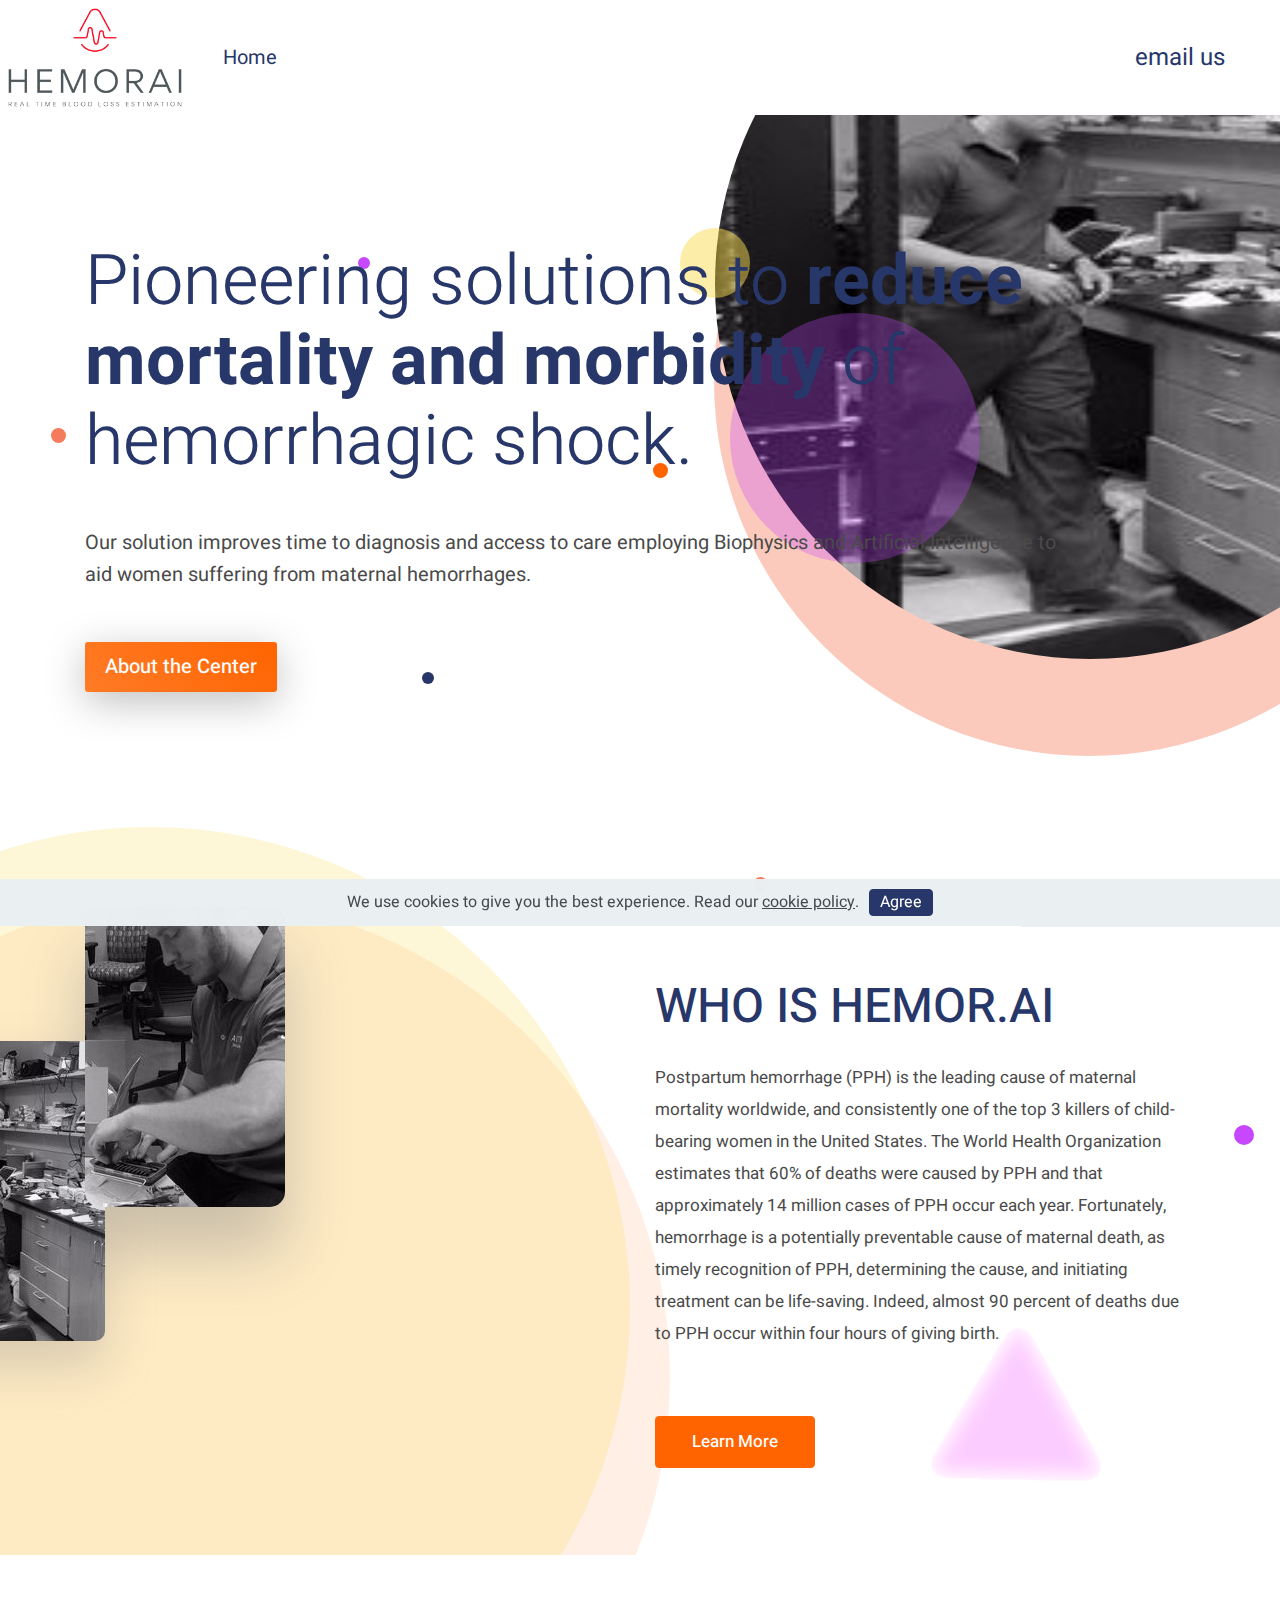
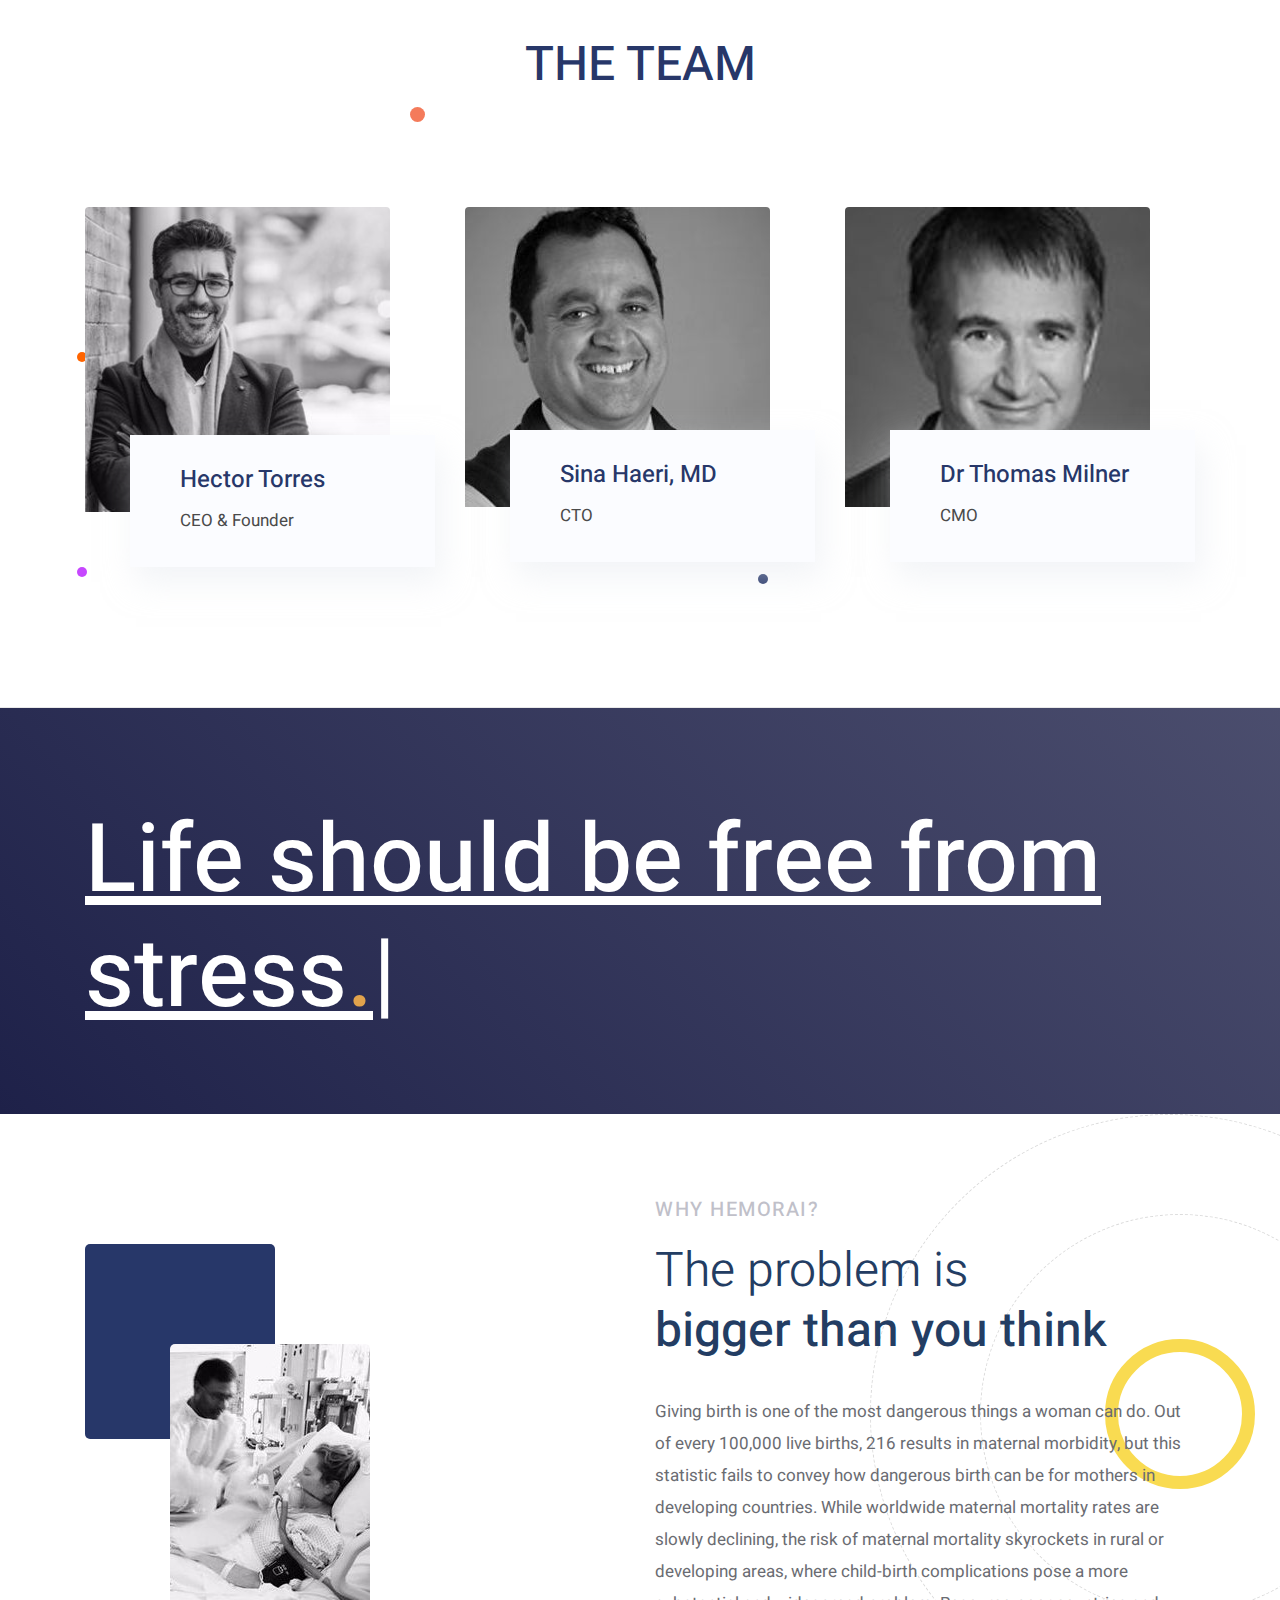
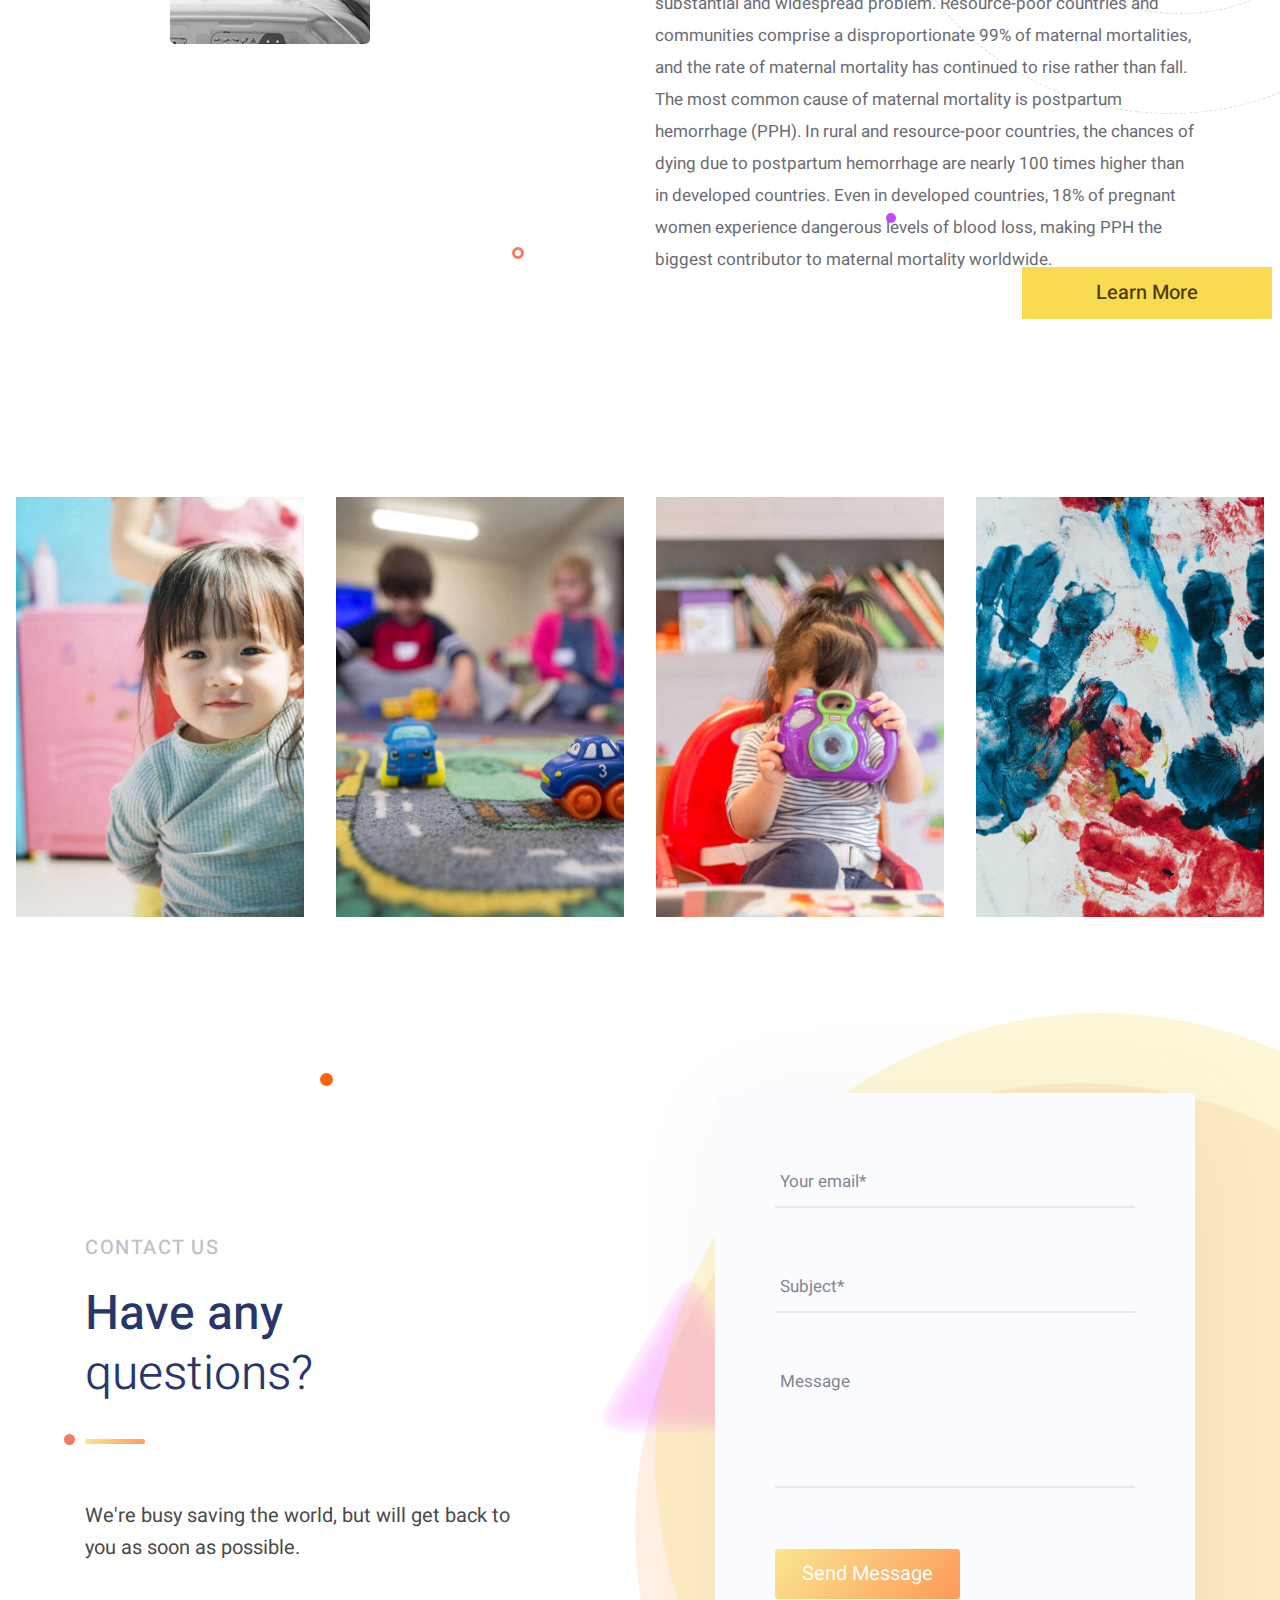
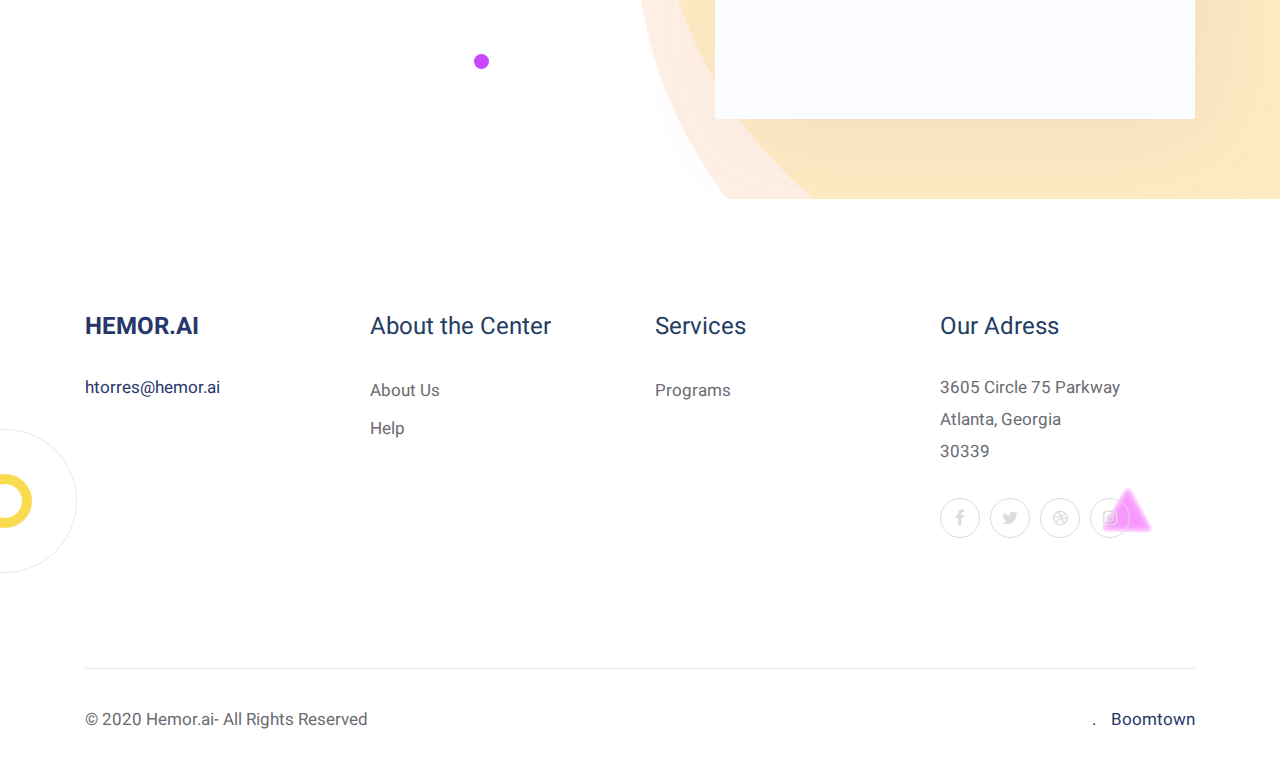
<file: index.html>
<!DOCTYPE html>
<html  >
<head>
  <!-- Site made with Mobirise Website Builder v4.12.3, https://mobirise.com -->
  <meta charset="UTF-8">
  <meta http-equiv="X-UA-Compatible" content="IE=edge">
  <meta name="generator" content="Mobirise v4.12.3, mobirise.com">
  <meta name="viewport" content="width=device-width, initial-scale=1, minimum-scale=1">
  <link rel="shortcut icon" href="assets/images/qtq-95.webp" type="image/x-icon">
  <meta name="description" content="">
  
  
  <title>Home</title>
  <link rel="stylesheet" href="assets/web/assets/mobirise-icons2/mobirise2.css">
  <link rel="stylesheet" href="assets/web/assets/mobirise-icons/mobirise-icons.css">
  <link rel="stylesheet" href="assets/font-awesome/css/font-awesome.css">
  <link rel="stylesheet" href="assets/tether/tether.min.css">
  <link rel="stylesheet" href="assets/bootstrap/css/bootstrap.min.css">
  <link rel="stylesheet" href="assets/bootstrap/css/bootstrap-grid.min.css">
  <link rel="stylesheet" href="assets/bootstrap/css/bootstrap-reboot.min.css">
  <link rel="stylesheet" href="assets/facebook-plugin/style.css">
  <link rel="stylesheet" href="assets/socicon/css/styles.css">
  <link rel="stylesheet" href="assets/dropdown/css/style.css">
  <link rel="stylesheet" href="assets/formstyler/jquery.formstyler.css">
  <link rel="stylesheet" href="assets/formstyler/jquery.formstyler.theme.css">
  <link rel="stylesheet" href="assets/datepicker/jquery.datetimepicker.min.css">
  <link rel="stylesheet" href="assets/theme/css/style.css">
  <link rel="stylesheet" href="assets/gallery/style.css">
  <link rel="stylesheet" href="assets/recaptcha.css">
  <link rel="preload" as="style" href="assets/mobirise/css/mbr-additional.css"><link rel="stylesheet" href="assets/mobirise/css/mbr-additional.css" type="text/css">
  
  
  

</head>
<body>
  <section class="menu1 cid-s29RKRW6qE" once="menu" id="menu1-0">

    
    

    <nav class="navbar navbar-dropdown navbar-expand-lg navbar-fixed-top">
                      <div class="container-fluid">
        <div class="navbar-brand">
            <div class="col-lg-auto padd_lr_0">
            <span class="navbar-logo">
                <a href="index.html">
                    <img src="assets/images/qtq-95.webp" alt="HemorAi logo" title="" style="height: 115px;">
                </a>
            </span>
            
        </div>
    </div>
        <button class="navbar-toggler" type="button" data-toggle="collapse" data-target="#navbarSupportedContent" aria-controls="navbarNavAltMarkup" aria-expanded="false" aria-label="Toggle navigation">
            <div class="hamburger">
                <span></span>
                <span></span>
                <span></span>
                <span></span>
            </div>
        </button>
      <div class="collapse navbar-collapse" id="navbarSupportedContent">
            <ul class="navbar-nav nav-dropdown" data-app-modern-menu="true"><li class="nav-item">
                    <a class="nav-link link text-primary display-7" href="index.html">
                        Home</a>
                </li></ul>
          <div class="widget">
              
              <p class="block__phone mbr-fonts-style display-5"><a href="mailto:htorres@hemor.ai">email us</a></p>
              
                  
                  
           
          </div>
      </div>
    </div></nav>
</section>

<section class="header2 cid-rVM8gWsqUq" id="header2-a">

    

    
    <div class="animation__background">
        <div class="circle1"></div>
        <div class="circle2"></div>
        <div class="circle3"></div>
        <div class="circle4"></div>
    </div>
    
    <div class="image__background">
        <img src="assets/images/fx-gs-2-600x300.jpeg" class="image" alt="" title="">
        <div class="circle__image"></div>
        <div class="circle__image2"></div>
        <div class="circle__image3"></div>
    </div>

    <div class="container">
        <div class="row">
            <div class="col-lg-12 title__block">
                
                <h1 class="mbr-section-title mbr-fonts-style display-1">Pioneering solutions to <strong>reduce mortality and morbidity</strong> of hemorrhagic shock.</h1>
                <p class="mbr-text mbr-fonts-style display-7">Our solution improves time to diagnosis and access to care employing Biophysics and Artificial Intelligence to<br>aid women suffering from maternal hemorrhages. <br></p>
            </div>
            <div class="buttons__block col-lg-12">
                <div class="inner__button">
                <div class="mbr-section-btn"><a class="btn btn-md btn-warning display-7" href="index.html#content4-3">About the Center</a></div>
                
                    <div>
                        <div class="modalWindow" style="display: none;">
                            <div class="modalWindow-container">
                                <div class="modalWindow-video-container">
                                    <div class="modalWindow-video">
                                        <iframe width="100%" height="100%" frameborder="0" allowfullscreen="1" data-src="https://www.youtube.com/watch?v=36YgDDJ7XSc"></iframe>
                                    </div>
                                    <a class="close" role="button" data-dismiss="modal">
                                        <span aria-hidden="true" class="mbri-close mbr-iconfont closeModal"></span>
                                        <span class="sr-only">Close</span>
                                    </a>
                                </div>
                            </div>
                        </div>
                    </div>
                </div>
            </div>
        </div>
    </div>
</section>

<section class="content4 cid-rVKhV3njsK" id="content4-3">

    

    
    <div class="animation__background">
        <div class="circle1"></div>
        <div class="circle2"></div>
        <img src="assets/images/triangle-purpl-transp.svg" class="triangle" alt="">
    </div>
    
    <div class="image__background">
        <div class="circle__image1"></div>
        <div class="circle__image2"></div>
    </div>
    
    <div class="container">
        <div class="row flex-row-reverse">
            <div class="title__block col-lg-6">
                
               <h3 class="mbr-section-title mbr-medium mbr-fonts-style display-2">WHO IS HEMOR.AI</h3>
                
              <p class="mbr-text mbr-fonts-style display-4">Postpartum hemorrhage (PPH) is the leading cause of maternal mortality worldwide, and consistently one of the top 3 killers of child-bearing women in the United States. The World Health Organization estimates that 60% of deaths were caused by PPH and that approximately 14 million cases of PPH occur each year. Fortunately, hemorrhage is a potentially preventable cause of maternal death, as timely recognition of PPH, determining the cause, and initiating treatment can be life-saving. Indeed, almost 90 percent of deaths due to PPH occur within four hours of giving birth.</p>
              
                <div class="mbr-section-btn"><a class="btn btn-sm btn-warning display-4" href="https://www.stanfordchildrens.org/en/topic/default?id=postpartum-hemorrhage-90-P02486" target="_blank">Learn More</a></div>
            </div>
            
            <div class="col-lg-6 wrap__image">
                <div class="image__block1">
                    <div class="image">
                        <img src="assets/images/fx-gs-1-600x300.jpeg" alt="" title="">
                    </div>
                </div>
                <div class="image__block2">
                    <div class="image">
                        <img src="assets/images/fx-gs-2-600x300.jpeg" alt="" title="">
                    </div>
                </div>
            </div>
        </div>
        
    </div>
</section>

<section class="content1 cid-rVMdmjU4Mx" id="content1-c">

    

    

    <div class="container">
        <div class="row justify-content-end">
            <div class="title__block col-lg-12">
                
               <h3 class="mbr-section-title mbr-fonts-style display-2">THE TEAM<span class="verline"></span></h3>
              
            </div>
        </div>
        
    </div>
</section>

<section class="team cid-rVMdZP98Iw" id="team-d">

    

    
    
    <div class="animation__background">
        <div class="circle1"></div>
        <div class="circle2"></div>
        <div class="circle3"></div>
        <div class="circle4"></div>
        <div class="circle5"></div>
    </div>
    
    
    
    <div class="container">
        <div class="row">
            
        
        
        <div class="card__wrap col-lg-4 col-md-6 col-sm-6">
                <div class="card">
                    <div class="image__card">
                        <a href="https://www.linkedin.com/in/torreshector/" target="_blank"><img src="assets/images/fx-gs-3-600x300.jpeg" alt="" title=""></a>
                         <div class="card__info">
                            <h4 class="card__title mbr-fonts-style display-5">Hector Torres</h4>
                            <p class="card__text mbr-fonts-style display-4">CEO &amp; Founder</p>
                        </div>
                    </div>
                    
                </div>
            </div><div class="card__wrap col-lg-4 col-md-6 col-sm-6">
                <div class="card">
                    <div class="image__card">
                        <a href="https://www.linkedin.com/in/thomas-milner-4a419065/" target="_blank"><img src="assets/images/fx-gs-4-401x300.jpg" alt="" title=""></a>
                         <div class="card__info">
                            <h4 class="card__title mbr-fonts-style display-5">Sina Haeri, MD</h4>
                            <p class="card__text mbr-fonts-style display-4">CTO</p>
                        </div>
                    </div>
                    
                </div>
            </div><div class="card__wrap col-lg-4 col-md-6 col-sm-6">
                <div class="card">
                    <div class="image__card">
                        <a href="https://www.linkedin.com/in/thomas-milner-4a419065/" target="_blank"><img src="assets/images/fx-gs-5-417x300.jpg" alt="" title=""></a>
                         <div class="card__info">
                            <h4 class="card__title mbr-fonts-style display-5">Dr Thomas Milner</h4>
                            <p class="card__text mbr-fonts-style display-4">CMO</p>
                        </div>
                    </div>
                    
                </div>
            </div></div>
    </div>
</section>

<section class="header3 cid-s89H5Migom" id="header3-0">

    

    

    
    
    <div class="container">
        <div class="row">
            <div class="col-lg-12">
                <h1 class="mbr-section-title mbr-medium">Life should be free from</h1>
                <div class="typed-text">
                    <span>
                      <span class="animated-element mbr-medium" data-word1="stress" data-word2="worry" data-word3="maternal hemorrhages" data-speed="81">
                      </span>
                    </span>
                </div>

</div>
            </div>
    </div>
</section>

<section class="content5 cid-s89I7glskW" id="content5-1">

    

    
    <div class="animation__background">
        <div class="circle1"></div>
        <div class="circle2"></div>
        <div class="circle3"></div>
        <div class="dashed">
          <div class="circle"></div>
        </div>
        <div class="dashed__large"></div>
    </div>
    
    
    <div class="container">
        <div class="row flex-row-reverse">
            <div class="title__block col-lg-6">
                <h4 class="mbr-section-subtitle mbr-medium mbr-fonts-style display-7">WHY HEMORAI?</h4>
                <h3 class="mbr-section-title mbr-fonts-style display-2">The problem is<br> <strong>bigger than you think</strong></h3>
                <p class="mbr-text mbr-fonts-style display-4">Giving birth is one of the most dangerous things a woman can do. Out of every 100,000 live births, 216 results in maternal morbidity, but this statistic fails to convey how dangerous birth can be for mothers in developing countries. While worldwide maternal mortality rates are slowly declining, the risk of maternal mortality skyrockets in rural or developing areas, where child-birth complications pose a more substantial and widespread problem. Resource-poor countries and communities comprise a disproportionate 99% of maternal mortalities, and the rate of maternal mortality has continued to rise rather than fall. The most common cause of maternal mortality is postpartum hemorrhage (PPH). In rural and resource-poor countries, the chances of dying due to postpartum hemorrhage are nearly 100 times higher than in developed countries. Even in developed countries, 18% of pregnant women experience dangerous levels of blood loss, making PPH the biggest contributor to maternal mortality worldwide. </p>
                
                
                <div class="art">
                    
                </div>
            </div>
            <div class="col-lg-6 wrap__image">
                <div class="image">
                    <img src="assets/images/fx-gs-600x300.jpeg" alt="" title="">
                    
            </div>
                
            </div>
        </div>
        
    </div>
    
    
    <div class="mbr-section-btn align-center"><a class="btn btn-lg btn-danger display-7" href="https://www.stanfordchildrens.org/en/topic/default?id=postpartum-hemorrhage-90-P02486" target="_blank">Learn More</a></div>
    
    
</section>

<section class="mbr-gallery mbr-slider-carousel gallery cid-rVKhX2d2on" id="gallery1-4">

    

    <div>
        <div><!-- Filter --><!-- Gallery --><div class="mbr-gallery-row"><div class="mbr-gallery-layout-default"><div><div><div class="mbr-gallery-item mbr-gallery-item--p2" data-video-url="false" data-tags="Awesome"><div href="#lb-gallery1-4" data-slide-to="0" data-toggle="modal"><img src="assets/images/family-school6-1200x800-800x533.jpg" alt="" title=""><span class="icon-focus"></span><span class="mbr-gallery-title mbr-fonts-style display-7">Type caption here</span></div></div><div class="mbr-gallery-item mbr-gallery-item--p2" data-video-url="false" data-tags="Responsive"><div href="#lb-gallery1-4" data-slide-to="1" data-toggle="modal"><img src="assets/images/family-school4-1200x800-800x533.jpg" alt="" title=""><span class="icon-focus"></span><span class="mbr-gallery-title mbr-fonts-style display-7">Type caption here</span></div></div><div class="mbr-gallery-item mbr-gallery-item--p2" data-video-url="false" data-tags="Awesome"><div href="#lb-gallery1-4" data-slide-to="2" data-toggle="modal"><img src="assets/images/family-school10-1200x800-800x533.jpg" alt="" title=""><span class="icon-focus"></span><span class="mbr-gallery-title mbr-fonts-style display-7">Type caption here</span></div></div><div class="mbr-gallery-item mbr-gallery-item--p2" data-video-url="false" data-tags="Awesome"><div href="#lb-gallery1-4" data-slide-to="3" data-toggle="modal"><img src="assets/images/family-school11-1200x800-800x533.jpg" alt="" title=""><span class="icon-focus"></span><span class="mbr-gallery-title mbr-fonts-style display-7">Type caption here</span></div></div></div></div><div class="clearfix"></div></div></div><!-- Lightbox --><div data-app-prevent-settings="" class="mbr-slider modal fade carousel slide" tabindex="-1" data-keyboard="true" data-interval="false" id="lb-gallery1-4"><div class="modal-dialog"><div class="modal-content"><div class="modal-body"><ol class="carousel-indicators"><li data-app-prevent-settings="" data-target="#lb-gallery1-4" data-slide-to="0"></li><li data-app-prevent-settings="" data-target="#lb-gallery1-4" data-slide-to="1"></li><li data-app-prevent-settings="" data-target="#lb-gallery1-4" data-slide-to="2"></li><li data-app-prevent-settings="" data-target="#lb-gallery1-4" class=" active" data-slide-to="3"></li></ol><div class="carousel-inner"><div class="carousel-item"><img src="assets/images/family-school6-1200x800.jpg" alt="" title=""></div><div class="carousel-item"><img src="assets/images/family-school4-1200x800.jpg" alt="" title=""></div><div class="carousel-item"><img src="assets/images/family-school10-1200x800.jpg" alt="" title=""></div><div class="carousel-item active"><img src="assets/images/family-school11-1200x800.jpg" alt="" title=""></div></div><a class="carousel-control carousel-control-prev" role="button" data-slide="prev" href="#lb-gallery1-4"><span class="mbri-left mbr-iconfont" aria-hidden="true"></span><span class="sr-only">Previous</span></a><a class="carousel-control carousel-control-next" role="button" data-slide="next" href="#lb-gallery1-4"><span class="mbri-right mbr-iconfont" aria-hidden="true"></span><span class="sr-only">Next</span></a><a class="close" href="#" role="button" data-dismiss="modal"><span class="sr-only">Close</span></a></div></div></div></div></div>
    </div>

</section>

<section class="form1 cid-rVKij44fx8" id="form1-8">

    

    
    
    <div class="animation__background">
        <div class="circle1"></div>
        <div class="circle2"></div>
        <div class="circle3"></div>
        <img src="assets/images/triangle-purpl-transp.svg" class="triangle" alt="">
    </div>
    
    <div class="image__background">
        <div class="circle__image1"></div>
        <div class="circle__image2"></div>
    </div>

    <div class="container">
        <div class="row align-items-center">
            <div class="col-xl-5 col-md-6">
                <h4 class="mbr-section-subtitle mbr-medium mbr-fonts-style display-7">CONTACT US</h4>
                <div class="title">
                   <h3 class="mbr-section-title mbr-medium mbr-fonts-style display-2">Have any<br> <span>questions?</span></h3>
                    <span class="line"></span>
                </div>
                
              <p class="mbr-text mbr-fonts-style display-7">We're busy saving the world, but will get back to you as soon as possible.</p>
                
            </div>
            <div class="col-md-6 box">
               
                <div class="subscribe__form">
                    <div class="d-flex" data-form-type="formoid">
<!--Formbuilder Form-->
<form action="https://mobirise.com/" method="POST" class="mbr-form form-with-styler" data-form-title="Mobirise Form"><input type="hidden" name="email" data-form-email="true" value="Vyt/f4fC9ammVdua3EIIbk7d6kN3ZlW0qgtHrAvvcU9jMVkJAV1DwXoPVFN7jp04Y26jvowesPYzhD4N/0EJFh2fcjJyUCWMRMA7ZSUtX2iqoqgR5RvWqh55cyI6d+ni.MVm8RtQodcRqu4152IgRlqpBpWmjTQWyaG1uHWWZGb5HNlOSIyIye37Fcz4oLKoVm5+gTFus+8E8Ddo1WyzD9YId7jTzRpynVVOBKrAfdZUskylwN+moat/lPU+th9EH">
<div class="row">
<div hidden="hidden" data-form-alert="" class="alert alert-success col-12">Thanks for filling out the form!</div>
<div hidden="hidden" data-form-alert-danger="" class="alert alert-danger col-12"> </div>
</div>
<div class="dragArea row align-items-end">
<div class="col-lg-12 col-md-12 col-sm-12 form-group" data-for="e-mail">
<input type="email" name="e-mail" placeholder="Your email*" data-form-field="email" class="form-control display-7" value="" id="e-mail-form1-8">
</div>
<div class="col-lg-12 col-md-12 col-sm-12 form-group" data-for="subject">
<input type="text" name="subject" placeholder="Subject*" data-form-field="subject" class="form-control display-7" value="" id="subject-form1-8">
</div>
<div class="col-lg-12 col-md-12 col-sm-12 form-group" data-for="message">
<textarea name="message" placeholder="Message" data-form-field="message" class="form-control display-7" id="message-form1-8"></textarea>
</div>

<div class="col-12 input-group-btn d-flex"><button type="submit" class="btn btn-md btn-warning display-7">Send Message</button></div>
        
</div>
</form><!--Formbuilder Form-->
</div>
                </div>
                    
                </div>
            
            
            
        </div>
    </div>
</section>

<section class="footer1 cid-s29Saf1GAu" once="footer" id="footer1-1">

    

    

    <div class="animation__background">
        <img src="assets/images/triangle-purpl-semitransp.svg" class="triangle" alt="" title="">
        <div class="circle"></div>
    </div>

    <div class="container">
        <div class="row">
            <div class="col-lg-3 col-sm-6 col-12 wrap order-0">
               <p class="brand__text mbr-medium mbr-fonts-style display-5"><a href="https://hemor.ai" class="mbr-bold text-primary">HEMOR.AI</a></p>
                 
                <p class="brand__email mbr-fonts-style display-4"><a href="mailto:htorres@hemor.ai" class="text-secondary">htorres@hemor.ai</a></p>
                <p class="brand__phone mbr-fonts-style display-7"></p>
            </div>
            <div class="col-lg-3 col-sm-6 col-12 wrap">
                <h4 class="mbr-fonts-style mbr-regular footer__title display-5">About the Center</h4>
                <div class="mbr-list">
                    
                    
                    
                <p class="footer__items mbr-fonts-style display-4">About Us</p><p class="footer__items mbr-fonts-style display-4">Help</p></div>
            </div>
            <div class="col-lg-3 col-sm-6 col-12 wrap">
                <h4 class="mbr-fonts-style mbr-regular footer__title display-5">Services</h4>
               <div class="mbr-list">
                    
                    
                    
                <p class="footer__items mbr-fonts-style display-4">Programs</p><p class="footer__items mbr-fonts-style display-4"></p><p class="footer__items mbr-fonts-style display-4"></p></div>
            </div>
            <div class="col-lg-3 col-sm-6 col-12 wrap">
                <h4 class="mbr-fonts-style mbr-regular footer__title display-5">Our Adress</h4>
                <p class="footer__adress mbr-fonts-style display-4">3605 Circle 75 Parkway<br>Atlanta, Georgia<br>30339</p>
                    <div class="social">
                        
                        
                        
                        
                    <a class="social__items" href="https://mobiri.se" target="_blank">
                            <span class="fa fa-facebook-f mbr-iconfont"></span>
                        </a><a class="social__items" href="https://mobiri.se" target="_blank">
                            <span class="fa fa-twitter mbr-iconfont"></span>
                        </a><a class="social__items" href="https://mobiri.se" target="_blank">
                            <span class="fa fa-dribbble mbr-iconfont"></span>
                        </a><a class="social__items" href="https://mobiri.se" target="_blank">
                            <span class="fa fa-instagram mbr-iconfont"></span>
                        </a></div>
                    
            </div> 
            
            
            </div>
            <div class="divider"></div>
            <div class="row align-items-center justify-content-between footer__bottom">
                <div class="col-md-5">
                     <p class="privacy mbr-fonts-style display-4">© 2020 Hemor.ai- All Rights Reserved</p>
                </div>
                <div class="col-md-7">
                     <div class="mbr-list align-right">
                        
                        
                        
                    <p class="footer__bot_items mbr-fonts-style display-4"></p><p class="footer__bot_items mbr-fonts-style display-4"><a href="index.html" class="text-secondary">.</a></p><p class="footer__bot_items mbr-fonts-style display-4"><a href="https://boomtownaccelerators.com" class="text-secondary" target="_blank">Boomtown</a></p></div>
                </div>
            </div>
        </div>
                
</section>


  <script src="assets/web/assets/jquery/jquery.min.js"></script>
  <script src="assets/popper/popper.min.js"></script>
  <script src="assets/tether/tether.min.js"></script>
  <script src="assets/bootstrap/js/bootstrap.min.js"></script>
  <script src="https://connect.facebook.net/en_US/sdk.js#xfbml=1&version=v2.5"></script>
  <script src="https://apis.google.com/js/plusone.js"></script>
  <script src="assets/facebook-plugin/facebook-script.js"></script>
  <script src="assets/Typed/typed.min.js"></script>
  <script src="assets/touchswipe/jquery.touch-swipe.min.js"></script>
  <script src="assets/playervimeo/vimeo_player.js"></script>
  <script src="assets/web/assets/cookies-alert-plugin/cookies-alert-core.js"></script>
  <script src="assets/web/assets/cookies-alert-plugin/cookies-alert-script.js"></script>
  <script src="assets/bootstrapcarouselswipe/bootstrap-carousel-swipe.js"></script>
  <script src="assets/smoothscroll/smooth-scroll.js"></script>
  <script src="assets/vimeoplayer/jquery.mb.vimeo_player.js"></script>
  <script src="assets/masonry/masonry.pkgd.min.js"></script>
  <script src="assets/imagesloaded/imagesloaded.pkgd.min.js"></script>
  <script src="assets/dropdown/js/nav-dropdown.js"></script>
  <script src="assets/dropdown/js/navbar-dropdown.js"></script>
  <script src="assets/formstyler/jquery.formstyler.js"></script>
  <script src="assets/formstyler/jquery.formstyler.min.js"></script>
  <script src="assets/datepicker/jquery.datetimepicker.full.js"></script>
  <script src="assets/theme/js/script.js"></script>
  <script src="assets/slidervideo/script.js"></script>
  <script src="assets/gallery/player.min.js"></script>
  <script src="assets/gallery/script.js"></script>
  <script src="assets/formoid.min.js"></script>
  
  
<input name="cookieData" type="hidden" data-cookie-customDialogSelector='null' data-cookie-colorText='#424a4d' data-cookie-colorBg='rgba(234, 239, 241, 0.99)' data-cookie-textButton='Agree' data-cookie-colorButton='' data-cookie-colorLink='#424a4d' data-cookie-underlineLink='true' data-cookie-text="We use cookies to give you the best experience. Read our <a href='privacy.html'>cookie policy</a>.">
  
</body>
</html>
</file>
<file: assets/web/assets/mobirise-icons2/mobirise2.css>
@font-face {
  font-family: 'Moririse2';
  font-display: swap;
  src:  url('mobirise2.eot?f2bix4');
  src:  url('mobirise2.eot?f2bix4#iefix') format('embedded-opentype'),
    url('mobirise2.ttf?f2bix4') format('truetype'),
    url('mobirise2.woff?f2bix4') format('woff'),
    url('mobirise2.svg?f2bix4#mobirise2') format('svg');
  font-weight: normal;
  font-style: normal;
}

[class^="mobi-"], [class*=" mobi-"] {
  /* use !important to prevent issues with browser extensions that change fonts */
  font-family: 'Moririse2' !important;
  speak: none;
  font-style: normal;
  font-weight: normal;
  font-variant: normal;
  text-transform: none;
  line-height: 1;

  /* Better Font Rendering =========== */
  -webkit-font-smoothing: antialiased;
  -moz-osx-font-smoothing: grayscale;
}

.mobi-mbri-add-submenu:before {
  content: "\e900";
}
.mobi-mbri-alert:before {
  content: "\e901";
}
.mobi-mbri-align-center:before {
  content: "\e902";
}
.mobi-mbri-align-justify:before {
  content: "\e903";
}
.mobi-mbri-align-left:before {
  content: "\e904";
}
.mobi-mbri-align-right:before {
  content: "\e905";
}
.mobi-mbri-android:before {
  content: "\e906";
}
.mobi-mbri-apple:before {
  content: "\e907";
}
.mobi-mbri-arrow-down:before {
  content: "\e908";
}
.mobi-mbri-arrow-next:before {
  content: "\e909";
}
.mobi-mbri-arrow-prev:before {
  content: "\e90a";
}
.mobi-mbri-arrow-up:before {
  content: "\e90b";
}
.mobi-mbri-bold:before {
  content: "\e90c";
}
.mobi-mbri-bookmark:before {
  content: "\e90d";
}
.mobi-mbri-bootstrap:before {
  content: "\e90e";
}
.mobi-mbri-briefcase:before {
  content: "\e90f";
}
.mobi-mbri-browse:before {
  content: "\e910";
}
.mobi-mbri-bulleted-list:before {
  content: "\e911";
}
.mobi-mbri-calendar:before {
  content: "\e912";
}
.mobi-mbri-camera:before {
  content: "\e913";
}
.mobi-mbri-cart-add:before {
  content: "\e914";
}
.mobi-mbri-cart-full:before {
  content: "\e915";
}
.mobi-mbri-cash:before {
  content: "\e916";
}
.mobi-mbri-change-style:before {
  content: "\e917";
}
.mobi-mbri-chat:before {
  content: "\e918";
}
.mobi-mbri-clock:before {
  content: "\e919";
}
.mobi-mbri-close:before {
  content: "\e91a";
}
.mobi-mbri-cloud:before {
  content: "\e91b";
}
.mobi-mbri-code:before {
  content: "\e91c";
}
.mobi-mbri-contact-form:before {
  content: "\e91d";
}
.mobi-mbri-credit-card:before {
  content: "\e91e";
}
.mobi-mbri-cursor-click:before {
  content: "\e91f";
}
.mobi-mbri-cust-feedback:before {
  content: "\e920";
}
.mobi-mbri-database:before {
  content: "\e921";
}
.mobi-mbri-delivery:before {
  content: "\e922";
}
.mobi-mbri-desktop:before {
  content: "\e923";
}
.mobi-mbri-devices:before {
  content: "\e924";
}
.mobi-mbri-down:before {
  content: "\e925";
}
.mobi-mbri-download-2:before {
  content: "\e926";
}
.mobi-mbri-download:before {
  content: "\e927";
}
.mobi-mbri-drag-n-drop-2:before {
  content: "\e928";
}
.mobi-mbri-drag-n-drop:before {
  content: "\e929";
}
.mobi-mbri-edit-2:before {
  content: "\e92a";
}
.mobi-mbri-edit:before {
  content: "\e92b";
}
.mobi-mbri-error:before {
  content: "\e92c";
}
.mobi-mbri-extension:before {
  content: "\e92d";
}
.mobi-mbri-features:before {
  content: "\e92e";
}
.mobi-mbri-file:before {
  content: "\e92f";
}
.mobi-mbri-flag:before {
  content: "\e930";
}
.mobi-mbri-folder:before {
  content: "\e931";
}
.mobi-mbri-gift:before {
  content: "\e932";
}
.mobi-mbri-github:before {
  content: "\e933";
}
.mobi-mbri-globe-2:before {
  content: "\e934";
}
.mobi-mbri-globe:before {
  content: "\e935";
}
.mobi-mbri-growing-chart:before {
  content: "\e936";
}
.mobi-mbri-hearth:before {
  content: "\e937";
}
.mobi-mbri-help:before {
  content: "\e938";
}
.mobi-mbri-home:before {
  content: "\e939";
}
.mobi-mbri-hot-cup:before {
  content: "\e93a";
}
.mobi-mbri-idea:before {
  content: "\e93b";
}
.mobi-mbri-image-gallery:before {
  content: "\e93c";
}
.mobi-mbri-image-slider:before {
  content: "\e93d";
}
.mobi-mbri-info:before {
  content: "\e93e";
}
.mobi-mbri-italic:before {
  content: "\e93f";
}
.mobi-mbri-key:before {
  content: "\e940";
}
.mobi-mbri-laptop:before {
  content: "\e941";
}
.mobi-mbri-layers:before {
  content: "\e942";
}
.mobi-mbri-left-right:before {
  content: "\e943";
}
.mobi-mbri-left:before {
  content: "\e944";
}
.mobi-mbri-letter:before {
  content: "\e945";
}
.mobi-mbri-like:before {
  content: "\e946";
}
.mobi-mbri-link:before {
  content: "\e947";
}
.mobi-mbri-lock:before {
  content: "\e948";
}
.mobi-mbri-login:before {
  content: "\e949";
}
.mobi-mbri-logout:before {
  content: "\e94a";
}
.mobi-mbri-magic-stick:before {
  content: "\e94b";
}
.mobi-mbri-map-pin:before {
  content: "\e94c";
}
.mobi-mbri-menu:before {
  content: "\e94d";
}
.mobi-mbri-mobile-2:before {
  content: "\e94e";
}
.mobi-mbri-mobile-horizontal:before {
  content: "\e94f";
}
.mobi-mbri-mobile:before {
  content: "\e950";
}
.mobi-mbri-mobirise:before {
  content: "\e951";
}
.mobi-mbri-more-horizontal:before {
  content: "\e952";
}
.mobi-mbri-more-vertical:before {
  content: "\e953";
}
.mobi-mbri-music:before {
  content: "\e954";
}
.mobi-mbri-new-file:before {
  content: "\e955";
}
.mobi-mbri-numbered-list:before {
  content: "\e956";
}
.mobi-mbri-opened-folder:before {
  content: "\e957";
}
.mobi-mbri-pages:before {
  content: "\e958";
}
.mobi-mbri-paper-plane:before {
  content: "\e959";
}
.mobi-mbri-paperclip:before {
  content: "\e95a";
}
.mobi-mbri-phone:before {
  content: "\e95b";
}
.mobi-mbri-photo:before {
  content: "\e95c";
}
.mobi-mbri-photos:before {
  content: "\e95d";
}
.mobi-mbri-pin:before {
  content: "\e95e";
}
.mobi-mbri-play:before {
  content: "\e95f";
}
.mobi-mbri-plus:before {
  content: "\e960";
}
.mobi-mbri-preview:before {
  content: "\e961";
}
.mobi-mbri-print:before {
  content: "\e962";
}
.mobi-mbri-protect:before {
  content: "\e963";
}
.mobi-mbri-question:before {
  content: "\e964";
}
.mobi-mbri-quote-left:before {
  content: "\e965";
}
.mobi-mbri-quote-right:before {
  content: "\e966";
}
.mobi-mbri-redo:before {
  content: "\e967";
}
.mobi-mbri-refresh:before {
  content: "\e968";
}
.mobi-mbri-responsive-2:before {
  content: "\e969";
}
.mobi-mbri-responsive:before {
  content: "\e96a";
}
.mobi-mbri-right:before {
  content: "\e96b";
}
.mobi-mbri-rocket:before {
  content: "\e96c";
}
.mobi-mbri-sad-face:before {
  content: "\e96d";
}
.mobi-mbri-sale:before {
  content: "\e96e";
}
.mobi-mbri-save:before {
  content: "\e96f";
}
.mobi-mbri-search:before {
  content: "\e970";
}
.mobi-mbri-setting-2:before {
  content: "\e971";
}
.mobi-mbri-setting-3:before {
  content: "\e972";
}
.mobi-mbri-setting:before {
  content: "\e973";
}
.mobi-mbri-share:before {
  content: "\e974";
}
.mobi-mbri-shopping-bag:before {
  content: "\e975";
}
.mobi-mbri-shopping-basket:before {
  content: "\e976";
}
.mobi-mbri-shopping-cart:before {
  content: "\e977";
}
.mobi-mbri-sites:before {
  content: "\e978";
}
.mobi-mbri-smile-face:before {
  content: "\e979";
}
.mobi-mbri-speed:before {
  content: "\e97a";
}
.mobi-mbri-star:before {
  content: "\e97b";
}
.mobi-mbri-success:before {
  content: "\e97c";
}
.mobi-mbri-sun:before {
  content: "\e97d";
}
.mobi-mbri-sun2:before {
  content: "\e97e";
}
.mobi-mbri-tablet-vertical:before {
  content: "\e97f";
}
.mobi-mbri-tablet:before {
  content: "\e980";
}
.mobi-mbri-target:before {
  content: "\e981";
}
.mobi-mbri-timer:before {
  content: "\e982";
}
.mobi-mbri-to-ftp:before {
  content: "\e983";
}
.mobi-mbri-to-local-drive:before {
  content: "\e984";
}
.mobi-mbri-touch-swipe:before {
  content: "\e985";
}
.mobi-mbri-touch:before {
  content: "\e986";
}
.mobi-mbri-trash:before {
  content: "\e987";
}
.mobi-mbri-underline:before {
  content: "\e988";
}
.mobi-mbri-undo:before {
  content: "\e989";
}
.mobi-mbri-unlink:before {
  content: "\e98a";
}
.mobi-mbri-unlock:before {
  content: "\e98b";
}
.mobi-mbri-up-down:before {
  content: "\e98c";
}
.mobi-mbri-up:before {
  content: "\e98d";
}
.mobi-mbri-update:before {
  content: "\e98e";
}
.mobi-mbri-upload-2:before {
  content: "\e98f";
}
.mobi-mbri-upload:before {
  content: "\e990";
}
.mobi-mbri-user-2:before {
  content: "\e991";
}
.mobi-mbri-user:before {
  content: "\e992";
}
.mobi-mbri-users:before {
  content: "\e993";
}
.mobi-mbri-video-play:before {
  content: "\e994";
}
.mobi-mbri-video:before {
  content: "\e995";
}
.mobi-mbri-watch:before {
  content: "\e996";
}
.mobi-mbri-website-theme-2:before {
  content: "\e997";
}
.mobi-mbri-website-theme:before {
  content: "\e998";
}
.mobi-mbri-wifi:before {
  content: "\e999";
}
.mobi-mbri-windows:before {
  content: "\e99a";
}
.mobi-mbri-zoom-in:before {
  content: "\e99b";
}
.mobi-mbri-zoom-out:before {
  content: "\e99c";
}
</file>
<file: assets/web/assets/mobirise-icons/mobirise-icons.css>
@font-face {
  font-family: 'MobiriseIcons';
  src:  url('mobirise-icons.eot?spat4u');
  src:  url('mobirise-icons.eot?spat4u#iefix') format('embedded-opentype'),
    url('mobirise-icons.ttf?spat4u') format('truetype'),
    url('mobirise-icons.woff?spat4u') format('woff'),
    url('mobirise-icons.svg?spat4u#MobiriseIcons') format('svg');
  font-weight: normal;
  font-style: normal;
  font-display: swap;
}

[class^="mbri-"], [class*=" mbri-"] {
  /* use !important to prevent issues with browser extensions that change fonts */
  font-family: MobiriseIcons !important;
  speak: none;
  font-style: normal;
  font-weight: normal;
  font-variant: normal;
  text-transform: none;
  line-height: 1;

  /* Better Font Rendering =========== */
  -webkit-font-smoothing: antialiased;
  -moz-osx-font-smoothing: grayscale;
}

.mbri-add-submenu:before {
  content: "\e900";
}
.mbri-alert:before {
  content: "\e901";
}
.mbri-align-center:before {
  content: "\e902";
}
.mbri-align-justify:before {
  content: "\e903";
}
.mbri-align-left:before {
  content: "\e904";
}
.mbri-align-right:before {
  content: "\e905";
}
.mbri-android:before {
  content: "\e906";
}
.mbri-apple:before {
  content: "\e907";
}
.mbri-arrow-down:before {
  content: "\e908";
}
.mbri-arrow-next:before {
  content: "\e909";
}
.mbri-arrow-prev:before {
  content: "\e90a";
}
.mbri-arrow-up:before {
  content: "\e90b";
}
.mbri-bold:before {
  content: "\e90c";
}
.mbri-bookmark:before {
  content: "\e90d";
}
.mbri-bootstrap:before {
  content: "\e90e";
}
.mbri-briefcase:before {
  content: "\e90f";
}
.mbri-browse:before {
  content: "\e910";
}
.mbri-bulleted-list:before {
  content: "\e911";
}
.mbri-calendar:before {
  content: "\e912";
}
.mbri-camera:before {
  content: "\e913";
}
.mbri-cart-add:before {
  content: "\e914";
}
.mbri-cart-full:before {
  content: "\e915";
}
.mbri-cash:before {
  content: "\e916";
}
.mbri-change-style:before {
  content: "\e917";
}
.mbri-chat:before {
  content: "\e918";
}
.mbri-clock:before {
  content: "\e919";
}
.mbri-close:before {
  content: "\e91a";
}
.mbri-cloud:before {
  content: "\e91b";
}
.mbri-code:before {
  content: "\e91c";
}
.mbri-contact-form:before {
  content: "\e91d";
}
.mbri-credit-card:before {
  content: "\e91e";
}
.mbri-cursor-click:before {
  content: "\e91f";
}
.mbri-cust-feedback:before {
  content: "\e920";
}
.mbri-database:before {
  content: "\e921";
}
.mbri-delivery:before {
  content: "\e922";
}
.mbri-desktop:before {
  content: "\e923";
}
.mbri-devices:before {
  content: "\e924";
}
.mbri-down:before {
  content: "\e925";
}
.mbri-download:before {
  content: "\e989";
}
.mbri-drag-n-drop:before {
  content: "\e927";
}
.mbri-drag-n-drop2:before {
  content: "\e928";
}
.mbri-edit:before {
  content: "\e929";
}
.mbri-edit2:before {
  content: "\e92a";
}
.mbri-error:before {
  content: "\e92b";
}
.mbri-extension:before {
  content: "\e92c";
}
.mbri-features:before {
  content: "\e92d";
}
.mbri-file:before {
  content: "\e92e";
}
.mbri-flag:before {
  content: "\e92f";
}
.mbri-folder:before {
  content: "\e930";
}
.mbri-gift:before {
  content: "\e931";
}
.mbri-github:before {
  content: "\e932";
}
.mbri-globe:before {
  content: "\e933";
}
.mbri-globe-2:before {
  content: "\e934";
}
.mbri-growing-chart:before {
  content: "\e935";
}
.mbri-hearth:before {
  content: "\e936";
}
.mbri-help:before {
  content: "\e937";
}
.mbri-home:before {
  content: "\e938";
}
.mbri-hot-cup:before {
  content: "\e939";
}
.mbri-idea:before {
  content: "\e93a";
}
.mbri-image-gallery:before {
  content: "\e93b";
}
.mbri-image-slider:before {
  content: "\e93c";
}
.mbri-info:before {
  content: "\e93d";
}
.mbri-italic:before {
  content: "\e93e";
}
.mbri-key:before {
  content: "\e93f";
}
.mbri-laptop:before {
  content: "\e940";
}
.mbri-layers:before {
  content: "\e941";
}
.mbri-left-right:before {
  content: "\e942";
}
.mbri-left:before {
  content: "\e943";
}
.mbri-letter:before {
  content: "\e944";
}
.mbri-like:before {
  content: "\e945";
}
.mbri-link:before {
  content: "\e946";
}
.mbri-lock:before {
  content: "\e947";
}
.mbri-login:before {
  content: "\e948";
}
.mbri-logout:before {
  content: "\e949";
}
.mbri-magic-stick:before {
  content: "\e94a";
}
.mbri-map-pin:before {
  content: "\e94b";
}
.mbri-menu:before {
  content: "\e94c";
}
.mbri-mobile:before {
  content: "\e94d";
}
.mbri-mobile2:before {
  content: "\e94e";
}
.mbri-mobirise:before {
  content: "\e94f";
}
.mbri-more-horizontal:before {
  content: "\e950";
}
.mbri-more-vertical:before {
  content: "\e951";
}
.mbri-music:before {
  content: "\e952";
}
.mbri-new-file:before {
  content: "\e953";
}
.mbri-numbered-list:before {
  content: "\e954";
}
.mbri-opened-folder:before {
  content: "\e955";
}
.mbri-pages:before {
  content: "\e956";
}
.mbri-paper-plane:before {
  content: "\e957";
}
.mbri-paperclip:before {
  content: "\e958";
}
.mbri-photo:before {
  content: "\e959";
}
.mbri-photos:before {
  content: "\e95a";
}
.mbri-pin:before {
  content: "\e95b";
}
.mbri-play:before {
  content: "\e95c";
}
.mbri-plus:before {
  content: "\e95d";
}
.mbri-preview:before {
  content: "\e95e";
}
.mbri-print:before {
  content: "\e95f";
}
.mbri-protect:before {
  content: "\e960";
}
.mbri-question:before {
  content: "\e961";
}
.mbri-quote-left:before {
  content: "\e962";
}
.mbri-quote-right:before {
  content: "\e963";
}
.mbri-refresh:before {
  content: "\e964";
}
.mbri-responsive:before {
  content: "\e965";
}
.mbri-right:before {
  content: "\e966";
}
.mbri-rocket:before {
  content: "\e967";
}
.mbri-sad-face:before {
  content: "\e968";
}
.mbri-sale:before {
  content: "\e969";
}
.mbri-save:before {
  content: "\e96a";
}
.mbri-search:before {
  content: "\e96b";
}
.mbri-setting:before {
  content: "\e96c";
}
.mbri-setting2:before {
  content: "\e96d";
}
.mbri-setting3:before {
  content: "\e96e";
}
.mbri-share:before {
  content: "\e96f";
}
.mbri-shopping-bag:before {
  content: "\e970";
}
.mbri-shopping-basket:before {
  content: "\e971";
}
.mbri-shopping-cart:before {
  content: "\e972";
}
.mbri-sites:before {
  content: "\e973";
}
.mbri-smile-face:before {
  content: "\e974";
}
.mbri-speed:before {
  content: "\e975";
}
.mbri-star:before {
  content: "\e976";
}
.mbri-success:before {
  content: "\e977";
}
.mbri-sun:before {
  content: "\e978";
}
.mbri-sun2:before {
  content: "\e979";
}
.mbri-tablet:before {
  content: "\e97a";
}
.mbri-tablet-vertical:before {
  content: "\e97b";
}
.mbri-target:before {
  content: "\e97c";
}
.mbri-timer:before {
  content: "\e97d";
}
.mbri-to-ftp:before {
  content: "\e97e";
}
.mbri-to-local-drive:before {
  content: "\e97f";
}
.mbri-touch-swipe:before {
  content: "\e980";
}
.mbri-touch:before {
  content: "\e981";
}
.mbri-trash:before {
  content: "\e982";
}
.mbri-underline:before {
  content: "\e983";
}
.mbri-unlink:before {
  content: "\e984";
}
.mbri-unlock:before {
  content: "\e985";
}
.mbri-up-down:before {
  content: "\e986";
}
.mbri-up:before {
  content: "\e987";
}
.mbri-update:before {
  content: "\e988";
}
.mbri-upload:before {
 content: "\e926"; 
}
.mbri-user:before {
  content: "\e98a";
}
.mbri-user2:before {
  content: "\e98b";
}
.mbri-users:before {
  content: "\e98c";
}
.mbri-video:before {
  content: "\e98d";
}
.mbri-video-play:before {
  content: "\e98e";
}
.mbri-watch:before {
  content: "\e98f";
}
.mbri-website-theme:before {
  content: "\e990";
}
.mbri-wifi:before {
  content: "\e991";
}
.mbri-windows:before {
  content: "\e992";
}
.mbri-zoom-out:before {
  content: "\e993";
}
.mbri-redo:before {
  content: "\e994";
}
.mbri-undo:before {
  content: "\e995";
}
</file>
<file: assets/facebook-plugin/style.css>
.mbr-section.mbr-section__comments{
    position: relative;
}
.mbr-section__comments{
    background-size: cover;
}
.addons-container {
  position: relative;
  margin-left: auto;
  margin-right: auto;
  padding-right: 15px;
  padding-left: 15px; }
  @media (min-width: 576px) {
    .addons-container {
      padding-right: 15px;
      padding-left: 15px; } }
  @media (min-width: 768px) {
    .addons-container {
      padding-right: 15px;
      padding-left: 15px; } }
  @media (min-width: 992px) {
    .addons-container {
      padding-right: 15px;
      padding-left: 15px; } }
  @media (min-width: 1200px) {
    .addons-container {
      padding-right: 15px;
      padding-left: 15px; } }
  @media (min-width: 576px) {
    .addons-container {
      width: 540px;
      max-width: 100%; } }
  @media (min-width: 768px) {
    .addons-container {
      width: 720px;
      max-width: 100%; } }
  @media (min-width: 992px) {
    .addons-container {
      width: 960px;
      max-width: 100%; } }
  @media (min-width: 1200px) {
    .addons-container {
      width: 1140px;
      max-width: 100%; } }

.addons-container-inner{
    position: relative;
    width: 100%;
    min-height: 1px;
    padding-right: 15px;
    padding-left: 15px;
}
@media (min-width: 567px) {
    .addons-container-inner{
        -ms-flex: 0 0 66.666667%;
        flex: 0 0 66.666667%;
        max-width: 66.666667%;
    }
}
.addons-row{
    display: flex;
    justify-content:center;
}
</file>
<file: assets/socicon/css/styles.css>
@charset "UTF-8";

@font-face {
  font-family: 'Socicon';
  src:  url('../fonts/socicon.eot');
  src:  url('../fonts/socicon.eot?#iefix') format('embedded-opentype'),
    url('../fonts/socicon.woff2') format('woff2'),
    url('../fonts/socicon.ttf') format('truetype'),
    url('../fonts/socicon.woff') format('woff'),
    url('../fonts/socicon.svg#socicon') format('svg');
  font-weight: normal;
  font-style: normal;
}

[data-icon]:before {
  font-family: "socicon" !important;
  content: attr(data-icon);
  font-style: normal !important;
  font-weight: normal !important;
  font-variant: normal !important;
  text-transform: none !important;
  speak: none;
  line-height: 1;
  -webkit-font-smoothing: antialiased;
  -moz-osx-font-smoothing: grayscale;
}

[class^="socicon-"], [class*=" socicon-"] {
  /* use !important to prevent issues with browser extensions that change fonts */
  font-family: 'Socicon' !important;
  speak: none;
  font-style: normal;
  font-weight: normal;
  font-variant: normal;
  text-transform: none;
  line-height: 1;

  /* Better Font Rendering =========== */
  -webkit-font-smoothing: antialiased;
  -moz-osx-font-smoothing: grayscale;
}

.socicon-eitaa:before {
  content: "\e97c";
}
.socicon-soroush:before {
  content: "\e97d";
}
.socicon-bale:before {
  content: "\e97e";
}
.socicon-zazzle:before {
  content: "\e97b";
}
.socicon-society6:before {
  content: "\e97a";
}
.socicon-redbubble:before {
  content: "\e979";
}
.socicon-avvo:before {
  content: "\e978";
}
.socicon-stitcher:before {
  content: "\e977";
}
.socicon-googlehangouts:before {
  content: "\e974";
}
.socicon-dlive:before {
  content: "\e975";
}
.socicon-vsco:before {
  content: "\e976";
}
.socicon-flipboard:before {
  content: "\e973";
}
.socicon-ubuntu:before {
  content: "\e958";
}
.socicon-artstation:before {
  content: "\e959";
}
.socicon-invision:before {
  content: "\e95a";
}
.socicon-torial:before {
  content: "\e95b";
}
.socicon-collectorz:before {
  content: "\e95c";
}
.socicon-seenthis:before {
  content: "\e95d";
}
.socicon-googleplaymusic:before {
  content: "\e95e";
}
.socicon-debian:before {
  content: "\e95f";
}
.socicon-filmfreeway:before {
  content: "\e960";
}
.socicon-gnome:before {
  content: "\e961";
}
.socicon-itchio:before {
  content: "\e962";
}
.socicon-jamendo:before {
  content: "\e963";
}
.socicon-mix:before {
  content: "\e964";
}
.socicon-sharepoint:before {
  content: "\e965";
}
.socicon-tinder:before {
  content: "\e966";
}
.socicon-windguru:before {
  content: "\e967";
}
.socicon-cdbaby:before {
  content: "\e968";
}
.socicon-elementaryos:before {
  content: "\e969";
}
.socicon-stage32:before {
  content: "\e96a";
}
.socicon-tiktok:before {
  content: "\e96b";
}
.socicon-gitter:before {
  content: "\e96c";
}
.socicon-letterboxd:before {
  content: "\e96d";
}
.socicon-threema:before {
  content: "\e96e";
}
.socicon-splice:before {
  content: "\e96f";
}
.socicon-metapop:before {
  content: "\e970";
}
.socicon-naver:before {
  content: "\e971";
}
.socicon-remote:before {
  content: "\e972";
}
.socicon-internet:before {
  content: "\e957";
}
.socicon-moddb:before {
  content: "\e94b";
}
.socicon-indiedb:before {
  content: "\e94c";
}
.socicon-traxsource:before {
  content: "\e94d";
}
.socicon-gamefor:before {
  content: "\e94e";
}
.socicon-pixiv:before {
  content: "\e94f";
}
.socicon-myanimelist:before {
  content: "\e950";
}
.socicon-blackberry:before {
  content: "\e951";
}
.socicon-wickr:before {
  content: "\e952";
}
.socicon-spip:before {
  content: "\e953";
}
.socicon-napster:before {
  content: "\e954";
}
.socicon-beatport:before {
  content: "\e955";
}
.socicon-hackerone:before {
  content: "\e956";
}
.socicon-hackernews:before {
  content: "\e946";
}
.socicon-smashwords:before {
  content: "\e947";
}
.socicon-kobo:before {
  content: "\e948";
}
.socicon-bookbub:before {
  content: "\e949";
}
.socicon-mailru:before {
  content: "\e94a";
}
.socicon-gitlab:before {
  content: "\e945";
}
.socicon-instructables:before {
  content: "\e944";
}
.socicon-portfolio:before {
  content: "\e943";
}
.socicon-codered:before {
  content: "\e940";
}
.socicon-origin:before {
  content: "\e941";
}
.socicon-nextdoor:before {
  content: "\e942";
}
.socicon-udemy:before {
  content: "\e93f";
}
.socicon-livemaster:before {
  content: "\e93e";
}
.socicon-crunchbase:before {
  content: "\e93b";
}
.socicon-homefy:before {
  content: "\e93c";
}
.socicon-calendly:before {
  content: "\e93d";
}
.socicon-realtor:before {
  content: "\e90f";
}
.socicon-tidal:before {
  content: "\e910";
}
.socicon-qobuz:before {
  content: "\e911";
}
.socicon-natgeo:before {
  content: "\e912";
}
.socicon-mastodon:before {
  content: "\e913";
}
.socicon-unsplash:before {
  content: "\e914";
}
.socicon-homeadvisor:before {
  content: "\e915";
}
.socicon-angieslist:before {
  content: "\e916";
}
.socicon-codepen:before {
  content: "\e917";
}
.socicon-slack:before {
  content: "\e918";
}
.socicon-openaigym:before {
  content: "\e919";
}
.socicon-logmein:before {
  content: "\e91a";
}
.socicon-fiverr:before {
  content: "\e91b";
}
.socicon-gotomeeting:before {
  content: "\e91c";
}
.socicon-aliexpress:before {
  content: "\e91d";
}
.socicon-guru:before {
  content: "\e91e";
}
.socicon-appstore:before {
  content: "\e91f";
}
.socicon-homes:before {
  content: "\e920";
}
.socicon-zoom:before {
  content: "\e921";
}
.socicon-alibaba:before {
  content: "\e922";
}
.socicon-craigslist:before {
  content: "\e923";
}
.socicon-wix:before {
  content: "\e924";
}
.socicon-redfin:before {
  content: "\e925";
}
.socicon-googlecalendar:before {
  content: "\e926";
}
.socicon-shopify:before {
  content: "\e927";
}
.socicon-freelancer:before {
  content: "\e928";
}
.socicon-seedrs:before {
  content: "\e929";
}
.socicon-bing:before {
  content: "\e92a";
}
.socicon-doodle:before {
  content: "\e92b";
}
.socicon-bonanza:before {
  content: "\e92c";
}
.socicon-squarespace:before {
  content: "\e92d";
}
.socicon-toptal:before {
  content: "\e92e";
}
.socicon-gust:before {
  content: "\e92f";
}
.socicon-ask:before {
  content: "\e930";
}
.socicon-trulia:before {
  content: "\e931";
}
.socicon-loomly:before {
  content: "\e932";
}
.socicon-ghost:before {
  content: "\e933";
}
.socicon-upwork:before {
  content: "\e934";
}
.socicon-fundable:before {
  content: "\e935";
}
.socicon-booking:before {
  content: "\e936";
}
.socicon-googlemaps:before {
  content: "\e937";
}
.socicon-zillow:before {
  content: "\e938";
}
.socicon-niconico:before {
  content: "\e939";
}
.socicon-toneden:before {
  content: "\e93a";
}
.socicon-augment:before {
  content: "\e908";
}
.socicon-bitbucket:before {
  content: "\e909";
}
.socicon-fyuse:before {
  content: "\e90a";
}
.socicon-yt-gaming:before {
  content: "\e90b";
}
.socicon-sketchfab:before {
  content: "\e90c";
}
.socicon-mobcrush:before {
  content: "\e90d";
}
.socicon-microsoft:before {
  content: "\e90e";
}
.socicon-pandora:before {
  content: "\e907";
}
.socicon-messenger:before {
  content: "\e906";
}
.socicon-gamewisp:before {
  content: "\e905";
}
.socicon-bloglovin:before {
  content: "\e904";
}
.socicon-tunein:before {
  content: "\e903";
}
.socicon-gamejolt:before {
  content: "\e901";
}
.socicon-trello:before {
  content: "\e902";
}
.socicon-spreadshirt:before {
  content: "\e900";
}
.socicon-500px:before {
  content: "\e000";
}
.socicon-8tracks:before {
  content: "\e001";
}
.socicon-airbnb:before {
  content: "\e002";
}
.socicon-alliance:before {
  content: "\e003";
}
.socicon-amazon:before {
  content: "\e004";
}
.socicon-amplement:before {
  content: "\e005";
}
.socicon-android:before {
  content: "\e006";
}
.socicon-angellist:before {
  content: "\e007";
}
.socicon-apple:before {
  content: "\e008";
}
.socicon-appnet:before {
  content: "\e009";
}
.socicon-baidu:before {
  content: "\e00a";
}
.socicon-bandcamp:before {
  content: "\e00b";
}
.socicon-battlenet:before {
  content: "\e00c";
}
.socicon-mixer:before {
  content: "\e00d";
}
.socicon-bebee:before {
  content: "\e00e";
}
.socicon-bebo:before {
  content: "\e00f";
}
.socicon-behance:before {
  content: "\e010";
}
.socicon-blizzard:before {
  content: "\e011";
}
.socicon-blogger:before {
  content: "\e012";
}
.socicon-buffer:before {
  content: "\e013";
}
.socicon-chrome:before {
  content: "\e014";
}
.socicon-coderwall:before {
  content: "\e015";
}
.socicon-curse:before {
  content: "\e016";
}
.socicon-dailymotion:before {
  content: "\e017";
}
.socicon-deezer:before {
  content: "\e018";
}
.socicon-delicious:before {
  content: "\e019";
}
.socicon-deviantart:before {
  content: "\e01a";
}
.socicon-diablo:before {
  content: "\e01b";
}
.socicon-digg:before {
  content: "\e01c";
}
.socicon-discord:before {
  content: "\e01d";
}
.socicon-disqus:before {
  content: "\e01e";
}
.socicon-douban:before {
  content: "\e01f";
}
.socicon-draugiem:before {
  content: "\e020";
}
.socicon-dribbble:before {
  content: "\e021";
}
.socicon-drupal:before {
  content: "\e022";
}
.socicon-ebay:before {
  content: "\e023";
}
.socicon-ello:before {
  content: "\e024";
}
.socicon-endomodo:before {
  content: "\e025";
}
.socicon-envato:before {
  content: "\e026";
}
.socicon-etsy:before {
  content: "\e027";
}
.socicon-facebook:before {
  content: "\e028";
}
.socicon-feedburner:before {
  content: "\e029";
}
.socicon-filmweb:before {
  content: "\e02a";
}
.socicon-firefox:before {
  content: "\e02b";
}
.socicon-flattr:before {
  content: "\e02c";
}
.socicon-flickr:before {
  content: "\e02d";
}
.socicon-formulr:before {
  content: "\e02e";
}
.socicon-forrst:before {
  content: "\e02f";
}
.socicon-foursquare:before {
  content: "\e030";
}
.socicon-friendfeed:before {
  content: "\e031";
}
.socicon-github:before {
  content: "\e032";
}
.socicon-goodreads:before {
  content: "\e033";
}
.socicon-google:before {
  content: "\e034";
}
.socicon-googlescholar:before {
  content: "\e035";
}
.socicon-googlegroups:before {
  content: "\e036";
}
.socicon-googlephotos:before {
  content: "\e037";
}
.socicon-googleplus:before {
  content: "\e038";
}
.socicon-grooveshark:before {
  content: "\e039";
}
.socicon-hackerrank:before {
  content: "\e03a";
}
.socicon-hearthstone:before {
  content: "\e03b";
}
.socicon-hellocoton:before {
  content: "\e03c";
}
.socicon-heroes:before {
  content: "\e03d";
}
.socicon-smashcast:before {
  content: "\e03e";
}
.socicon-horde:before {
  content: "\e03f";
}
.socicon-houzz:before {
  content: "\e040";
}
.socicon-icq:before {
  content: "\e041";
}
.socicon-identica:before {
  content: "\e042";
}
.socicon-imdb:before {
  content: "\e043";
}
.socicon-instagram:before {
  content: "\e044";
}
.socicon-issuu:before {
  content: "\e045";
}
.socicon-istock:before {
  content: "\e046";
}
.socicon-itunes:before {
  content: "\e047";
}
.socicon-keybase:before {
  content: "\e048";
}
.socicon-lanyrd:before {
  content: "\e049";
}
.socicon-lastfm:before {
  content: "\e04a";
}
.socicon-line:before {
  content: "\e04b";
}
.socicon-linkedin:before {
  content: "\e04c";
}
.socicon-livejournal:before {
  content: "\e04d";
}
.socicon-lyft:before {
  content: "\e04e";
}
.socicon-macos:before {
  content: "\e04f";
}
.socicon-mail:before {
  content: "\e050";
}
.socicon-medium:before {
  content: "\e051";
}
.socicon-meetup:before {
  content: "\e052";
}
.socicon-mixcloud:before {
  content: "\e053";
}
.socicon-modelmayhem:before {
  content: "\e054";
}
.socicon-mumble:before {
  content: "\e055";
}
.socicon-myspace:before {
  content: "\e056";
}
.socicon-newsvine:before {
  content: "\e057";
}
.socicon-nintendo:before {
  content: "\e058";
}
.socicon-npm:before {
  content: "\e059";
}
.socicon-odnoklassniki:before {
  content: "\e05a";
}
.socicon-openid:before {
  content: "\e05b";
}
.socicon-opera:before {
  content: "\e05c";
}
.socicon-outlook:before {
  content: "\e05d";
}
.socicon-overwatch:before {
  content: "\e05e";
}
.socicon-patreon:before {
  content: "\e05f";
}
.socicon-paypal:before {
  content: "\e060";
}
.socicon-periscope:before {
  content: "\e061";
}
.socicon-persona:before {
  content: "\e062";
}
.socicon-pinterest:before {
  content: "\e063";
}
.socicon-play:before {
  content: "\e064";
}
.socicon-player:before {
  content: "\e065";
}
.socicon-playstation:before {
  content: "\e066";
}
.socicon-pocket:before {
  content: "\e067";
}
.socicon-qq:before {
  content: "\e068";
}
.socicon-quora:before {
  content: "\e069";
}
.socicon-raidcall:before {
  content: "\e06a";
}
.socicon-ravelry:before {
  content: "\e06b";
}
.socicon-reddit:before {
  content: "\e06c";
}
.socicon-renren:before {
  content: "\e06d";
}
.socicon-researchgate:before {
  content: "\e06e";
}
.socicon-residentadvisor:before {
  content: "\e06f";
}
.socicon-reverbnation:before {
  content: "\e070";
}
.socicon-rss:before {
  content: "\e071";
}
.socicon-sharethis:before {
  content: "\e072";
}
.socicon-skype:before {
  content: "\e073";
}
.socicon-slideshare:before {
  content: "\e074";
}
.socicon-smugmug:before {
  content: "\e075";
}
.socicon-snapchat:before {
  content: "\e076";
}
.socicon-songkick:before {
  content: "\e077";
}
.socicon-soundcloud:before {
  content: "\e078";
}
.socicon-spotify:before {
  content: "\e079";
}
.socicon-stackexchange:before {
  content: "\e07a";
}
.socicon-stackoverflow:before {
  content: "\e07b";
}
.socicon-starcraft:before {
  content: "\e07c";
}
.socicon-stayfriends:before {
  content: "\e07d";
}
.socicon-steam:before {
  content: "\e07e";
}
.socicon-storehouse:before {
  content: "\e07f";
}
.socicon-strava:before {
  content: "\e080";
}
.socicon-streamjar:before {
  content: "\e081";
}
.socicon-stumbleupon:before {
  content: "\e082";
}
.socicon-swarm:before {
  content: "\e083";
}
.socicon-teamspeak:before {
  content: "\e084";
}
.socicon-teamviewer:before {
  content: "\e085";
}
.socicon-technorati:before {
  content: "\e086";
}
.socicon-telegram:before {
  content: "\e087";
}
.socicon-tripadvisor:before {
  content: "\e088";
}
.socicon-tripit:before {
  content: "\e089";
}
.socicon-triplej:before {
  content: "\e08a";
}
.socicon-tumblr:before {
  content: "\e08b";
}
.socicon-twitch:before {
  content: "\e08c";
}
.socicon-twitter:before {
  content: "\e08d";
}
.socicon-uber:before {
  content: "\e08e";
}
.socicon-ventrilo:before {
  content: "\e08f";
}
.socicon-viadeo:before {
  content: "\e090";
}
.socicon-viber:before {
  content: "\e091";
}
.socicon-viewbug:before {
  content: "\e092";
}
.socicon-vimeo:before {
  content: "\e093";
}
.socicon-vine:before {
  content: "\e094";
}
.socicon-vkontakte:before {
  content: "\e095";
}
.socicon-warcraft:before {
  content: "\e096";
}
.socicon-wechat:before {
  content: "\e097";
}
.socicon-weibo:before {
  content: "\e098";
}
.socicon-whatsapp:before {
  content: "\e099";
}
.socicon-wikipedia:before {
  content: "\e09a";
}
.socicon-windows:before {
  content: "\e09b";
}
.socicon-wordpress:before {
  content: "\e09c";
}
.socicon-wykop:before {
  content: "\e09d";
}
.socicon-xbox:before {
  content: "\e09e";
}
.socicon-xing:before {
  content: "\e09f";
}
.socicon-yahoo:before {
  content: "\e0a0";
}
.socicon-yammer:before {
  content: "\e0a1";
}
.socicon-yandex:before {
  content: "\e0a2";
}
.socicon-yelp:before {
  content: "\e0a3";
}
.socicon-younow:before {
  content: "\e0a4";
}
.socicon-youtube:before {
  content: "\e0a5";
}
.socicon-zapier:before {
  content: "\e0a6";
}
.socicon-zerply:before {
  content: "\e0a7";
}
.socicon-zomato:before {
  content: "\e0a8";
}
.socicon-zynga:before {
  content: "\e0a9";
}
</file>
<file: assets/dropdown/css/style.css>
.navbar-dropdown {
  left: 0;
  padding: 0;
  position: absolute;
  right: 0;
  top: 0;
  transition: all 0.45s ease;
  z-index: 1030;
  background: #282828; }
  .navbar-dropdown .navbar-logo {
    margin-right: 0.8rem;
    transition: margin 0.3s ease-in-out;
    vertical-align: middle; }
    .navbar-dropdown .navbar-logo img {
      height: 3.125rem;
      transition: all 0.3s ease-in-out; }
    .navbar-dropdown .navbar-logo.mbr-iconfont {
      font-size: 3.125rem;
      line-height: 3.125rem; }
  .navbar-dropdown .navbar-caption {
    font-weight: 700;
    white-space: normal;
    vertical-align: -4px;
    line-height: 3.125rem !important; }
    .navbar-dropdown .navbar-caption, .navbar-dropdown .navbar-caption:hover {
      color: inherit;
      text-decoration: none; }
  .navbar-dropdown .mbr-iconfont + .navbar-caption {
    vertical-align: -1px; }
  .navbar-dropdown.navbar-fixed-top {
    position: fixed; }
  .navbar-dropdown .navbar-brand span {
    vertical-align: -4px; }
  .navbar-dropdown.bg-color.transparent {
    background: none; }
  .navbar-dropdown.navbar-short .navbar-brand {
    padding: 0.625rem 0; }
    .navbar-dropdown.navbar-short .navbar-brand span {
      vertical-align: -1px; }
  .navbar-dropdown.navbar-short .navbar-caption {
    line-height: 2.375rem !important;
    vertical-align: -2px; }
  .navbar-dropdown.navbar-short .navbar-logo {
    margin-right: 0.5rem; }
    .navbar-dropdown.navbar-short .navbar-logo img {
      height: 2.375rem; }
    .navbar-dropdown.navbar-short .navbar-logo.mbr-iconfont {
      font-size: 2.375rem;
      line-height: 2.375rem; }
  .navbar-dropdown.navbar-short .mbr-table-cell {
    height: 3.625rem; }
  .navbar-dropdown .navbar-close {
    left: 0.6875rem;
    position: fixed;
    top: 0.75rem;
    z-index: 1000; }
  .navbar-dropdown .hamburger-icon {
    content: "";
    display: inline-block;
    vertical-align: middle;
    width: 16px;
    -webkit-box-shadow: 0 -6px 0 1px #282828,0 0 0 1px #282828,0 6px 0 1px #282828;
    -moz-box-shadow: 0 -6px 0 1px #282828,0 0 0 1px #282828,0 6px 0 1px #282828;
    box-shadow: 0 -6px 0 1px #282828,0 0 0 1px #282828,0 6px 0 1px #282828; }

.dropdown-menu .dropdown-toggle[data-toggle="dropdown-submenu"]::after {
  border-bottom: 0.35em solid transparent;
  border-left: 0.35em solid;
  border-right: 0;
  border-top: 0.35em solid transparent;
  margin-left: 0.3rem; }

.dropdown-menu .dropdown-item:focus {
  outline: 0; }

.nav-dropdown {
  font-size: 0.75rem;
  font-weight: 500;
  height: auto !important; }
  .nav-dropdown .nav-btn {
    padding-left: 1rem; }
  .nav-dropdown .link {
    margin: .667em 1.667em;
    font-weight: 500;
    padding: 0;
    transition: color .2s ease-in-out; }
    .nav-dropdown .link.dropdown-toggle {
      margin-right: 2.583em; }
      .nav-dropdown .link.dropdown-toggle::after {
        margin-left: .25rem;
        border-top: 0.35em solid;
        border-right: 0.35em solid transparent;
        border-left: 0.35em solid transparent;
        border-bottom: 0; }
      .nav-dropdown .link.dropdown-toggle[aria-expanded="true"] {
        margin: 0;
        padding: 0.667em 3.263em  0.667em 1.667em; }
  .nav-dropdown .link::after,
  .nav-dropdown .dropdown-item::after {
    color: inherit; }
  .nav-dropdown .btn {
    font-size: 0.75rem;
    font-weight: 700;
    letter-spacing: 0;
    margin-bottom: 0;
    padding-left: 1.25rem;
    padding-right: 1.25rem; }
  .nav-dropdown .dropdown-menu {
    border-radius: 0;
    border: 0;
    left: 0;
    margin: 0;
    padding-bottom: 1.25rem;
    padding-top: 1.25rem;
    position: relative; }
  .nav-dropdown .dropdown-submenu {
    margin-left: 0.125rem;
    top: 0; }
  .nav-dropdown .dropdown-item {
    font-weight: 500;
    line-height: 2;
    padding: 0.3846em 4.615em 0.3846em 1.5385em;
    position: relative;
    transition: color .2s ease-in-out, background-color .2s ease-in-out; }
    .nav-dropdown .dropdown-item::after {
      margin-top: -0.3077em;
      position: absolute;
      right: 1.1538em;
      top: 50%; }
    .nav-dropdown .dropdown-item:focus, .nav-dropdown .dropdown-item:hover {
      background: none; }

@media (max-width: 767px) {
  .nav-dropdown.navbar-toggleable-sm {
    bottom: 0;
    display: none;
    left: 0;
    overflow-x: hidden;
    position: fixed;
    top: 0;
    transform: translateX(-100%);
    -ms-transform: translateX(-100%);
    -webkit-transform: translateX(-100%);
    width: 18.75rem;
    z-index: 999; } }
.nav-dropdown.navbar-toggleable-xl {
  bottom: 0;
  display: none;
  left: 0;
  overflow-x: hidden;
  position: fixed;
  top: 0;
  transform: translateX(-100%);
  -ms-transform: translateX(-100%);
  -webkit-transform: translateX(-100%);
  width: 18.75rem;
  z-index: 999; }

.nav-dropdown-sm {
  display: block !important;
  overflow-x: hidden;
  overflow: auto;
  padding-top: 3.875rem; }
  .nav-dropdown-sm::after {
    content: "";
    display: block;
    height: 3rem;
    width: 100%; }
  .nav-dropdown-sm.collapse.in ~ .navbar-close {
    display: block !important; }
  .nav-dropdown-sm.collapsing, .nav-dropdown-sm.collapse.in {
    transform: translateX(0);
    -ms-transform: translateX(0);
    -webkit-transform: translateX(0);
    transition: all 0.25s ease-out;
    -webkit-transition: all 0.25s ease-out;
    background: #282828; }
  .nav-dropdown-sm.collapsing[aria-expanded="false"] {
    transform: translateX(-100%);
    -ms-transform: translateX(-100%);
    -webkit-transform: translateX(-100%); }
  .nav-dropdown-sm .nav-item {
    display: block;
    margin-left: 0 !important;
    padding-left: 0; }
  .nav-dropdown-sm .link,
  .nav-dropdown-sm .dropdown-item {
    border-top: 1px dotted rgba(255, 255, 255, 0.1);
    font-size: 0.8125rem;
    line-height: 1.6;
    margin: 0 !important;
    padding: 0.875rem 2.4rem 0.875rem 1.5625rem !important;
    position: relative;
    white-space: normal; }
    .nav-dropdown-sm .link:focus, .nav-dropdown-sm .link:hover,
    .nav-dropdown-sm .dropdown-item:focus,
    .nav-dropdown-sm .dropdown-item:hover {
      background: rgba(0, 0, 0, 0.2) !important;
      color: #c0a375; }
  .nav-dropdown-sm .nav-btn {
    position: relative;
    padding: 1.5625rem 1.5625rem 0 1.5625rem; }
    .nav-dropdown-sm .nav-btn::before {
      border-top: 1px dotted rgba(255, 255, 255, 0.1);
      content: "";
      left: 0;
      position: absolute;
      top: 0;
      width: 100%; }
    .nav-dropdown-sm .nav-btn + .nav-btn {
      padding-top: 0.625rem; }
      .nav-dropdown-sm .nav-btn + .nav-btn::before {
        display: none; }
  .nav-dropdown-sm .btn {
    padding: 0.625rem 0; }
  .nav-dropdown-sm .dropdown-toggle[data-toggle="dropdown-submenu"]::after {
    margin-left: .25rem;
    border-top: 0.35em solid;
    border-right: 0.35em solid transparent;
    border-left: 0.35em solid transparent;
    border-bottom: 0; }
  .nav-dropdown-sm .dropdown-toggle[data-toggle="dropdown-submenu"][aria-expanded="true"]::after {
    border-top: 0;
    border-right: 0.35em solid transparent;
    border-left: 0.35em solid transparent;
    border-bottom: 0.35em solid; }
  .nav-dropdown-sm .dropdown-menu {
    margin: 0;
    padding: 0;
    position: relative;
    top: 0;
    left: 0;
    width: 100%;
    border: 0;
    float: none;
    border-radius: 0;
    background: none; }
  .nav-dropdown-sm .dropdown-submenu {
    left: 100%;
    margin-left: 0.125rem;
    margin-top: -1.25rem;
    top: 0; }

.navbar-toggleable-sm .nav-dropdown .dropdown-menu {
  position: absolute; }

.navbar-toggleable-sm .nav-dropdown .dropdown-submenu {
  left: 100%;
  margin-left: 0.125rem;
  margin-top: -1.25rem;
  top: 0; }

.navbar-toggleable-sm.opened .nav-dropdown .dropdown-menu {
  position: relative; }

.navbar-toggleable-sm.opened .nav-dropdown .dropdown-submenu {
  left: 0;
  margin-left: 00rem;
  margin-top: 0rem;
  top: 0; }

.is-builder .nav-dropdown.collapsing {
  transition: none !important; }

/*# sourceMappingURL=style.css.map */
</file>
<file: assets/theme/css/style.css>
/*!
 * Mobirise v4 theme (https://mobirise.com/)
 * Copyright 2017 Mobirise
 */
.form-control:focus {
  box-shadow: none; }

:focus {
  outline: none; }

section {
  background-color: #eeeeee; }

section,
.container,
.container-fluid {
  position: relative;
  word-wrap: break-word; }

@media (min-width: 992px) {
  .container-fluid {
    padding-left: 3rem !important;
    padding-right: 3rem !important; } }

@media (max-width: 960px) {
  .container {
    max-width: 960px; } }
a {
  transition: color 0.3s ease-in-out; }

a.mbr-iconfont:hover {
  text-decoration: none; }

.article .lead p,
.article .lead ul,
.article .lead ol,
.article .lead pre,
.article .lead blockquote {
  margin-bottom: 0; }

a {
  font-style: normal;
  font-weight: 400;
  cursor: pointer; }
  a, a:hover {
    text-decoration: none; }

figure {
  margin-bottom: 0; }

body {
  color: #6A6C72 !important;
  font-weight: 400; }

h1,
h2,
h3,
h4,
h5,
h6,
.h1,
.h2,
.h3,
.h4,
.h5,
.h6,
.display-1,
.display-2,
.display-3,
.display-4 {
  margin-bottom: 0;
  word-break: break-word;
  word-wrap: break-word; }

b,
strong {
  font-weight: bold; }

p {
  margin-bottom: 0; }

blockquote {
  padding: 10px 0 10px 20px;
  position: relative;
  border-left: 2px solid;
  border-color: #6A6C72; }

input:-webkit-autofill, input:-webkit-autofill:hover, input:-webkit-autofill:focus, input:-webkit-autofill:active {
  transition-delay: 9999s;
  transition-property: background-color, color; }

textarea[type="hidden"] {
  display: none; }

body {
  position: relative; }

section {
  background-position: 50% 50%;
  background-repeat: no-repeat;
  background-size: cover;
  overflow: hidden; }
  section .mbr-background-video,
  section .mbr-background-video-preview {
    position: absolute;
    bottom: 0;
    left: 0;
    right: 0;
    top: 0; }

.hidden {
  visibility: hidden; }

.mbr-z-index20 {
  z-index: 20; }

/*! Base colors */
.mbr-white {
  color: #ffffff; }

.mbr-black {
  color: #000000; }

.mbr-bg-white {
  background-color: #ffffff; }

.mbr-bg-black {
  background-color: #000000; }

/*! Text-aligns */
.align-left {
  text-align: left; }

.align-center {
  text-align: center; }

.align-right {
  text-align: right; }

/*! Font-weight  */
.mbr-regular {
  font-weight: 400 !important; }

.mbr-medium {
  font-weight: 500 !important; }

.mbr-bold {
  font-weight: 700 !important; }

/*! Media  */
.media-size-item {
  -webkit-flex: 1 1 auto;
  -moz-flex: 1 1 auto;
  -ms-flex: 1 1 auto;
  -o-flex: 1 1 auto;
  flex: 1 1 auto; }

.media-content {
  -webkit-flex-basis: 100%;
  flex-basis: 100%; }

.media-container-row {
  display: -ms-flexbox;
  display: -webkit-flex;
  display: flex;
  -webkit-flex-direction: row;
  -ms-flex-direction: row;
  flex-direction: row;
  -webkit-flex-wrap: wrap;
  -ms-flex-wrap: wrap;
  flex-wrap: wrap;
  -webkit-justify-content: center;
  -ms-flex-pack: center;
  justify-content: center;
  -webkit-align-content: center;
  -ms-flex-line-pack: center;
  align-content: center;
  -webkit-align-items: flex-start;
  -ms-flex-align: flex-start;
  align-items: flex-start; }
  .media-container-row .media-size-item {
    width: 400px; }

.media-container-column {
  display: -ms-flexbox;
  display: -webkit-flex;
  display: flex;
  -webkit-flex-direction: column;
  -ms-flex-direction: column;
  flex-direction: column;
  -webkit-flex-wrap: wrap;
  -ms-flex-wrap: wrap;
  flex-wrap: wrap;
  -webkit-justify-content: center;
  -ms-flex-pack: center;
  justify-content: center;
  -webkit-align-content: center;
  -ms-flex-line-pack: center;
  align-content: center;
  -webkit-align-items: stretch;
  -ms-flex-align: stretch;
  align-items: stretch; }
  .media-container-column > * {
    width: 100%; }

@media (min-width: 992px) {
  .media-container-row {
    -webkit-flex-wrap: nowrap;
    -ms-flex-wrap: nowrap;
    flex-wrap: nowrap; } }
figure {
  overflow: hidden; }

figure[mbr-media-size] {
  transition: width 0.1s; }

.mbr-figure img,
.mbr-figure iframe {
  display: block;
  width: 100%; }

.card {
  background-color: transparent;
  border: none; }

.card-box {
  width: 100%; }

.card-img {
  text-align: center;
  flex-shrink: 0;
  -webkit-flex-shrink: 0; }

.media {
  max-width: 100%;
  margin: 0 auto; }

.mbr-figure {
  -ms-flex-item-align: center;
  -ms-grid-row-align: center;
  -webkit-align-self: center;
  align-self: center; }

.media-container > div {
  max-width: 100%; }

.mbr-figure img,
.card-img img {
  width: 100%; }

@media (max-width: 991px) {
  .media-size-item {
    width: auto !important; }

  .media {
    width: auto; } }
/*! Buttons */
.mbr-section-btn {
  margin-left: -0.8rem;
  margin-right: -0.8rem;
  font-size: 0; }

nav .mbr-section-btn {
  margin-left: 0rem;
  margin-right: 0rem; }

/*! Btn icon margin */
.btn .mbr-iconfont,
.btn.btn-sm .mbr-iconfont {
  cursor: pointer; }

[type="submit"] {
  -webkit-appearance: none; }

/*! Full-screen */
.mbr-fullscreen .mbr-overlay {
  min-height: 100vh; }

.mbr-fullscreen {
  display: flex;
  display: -webkit-flex;
  display: -moz-flex;
  display: -ms-flex;
  display: -o-flex;
  align-items: center;
  -webkit-align-items: center;
  min-height: 100vh;
  padding-top: 3rem;
  padding-bottom: 3rem; }

/*! Map */
.map {
  height: 25rem;
  position: relative; }
  .map iframe {
    width: 100%;
    height: 100%; }

/* Form */
.form-asterisk {
  font-family: initial;
  position: absolute;
  top: -2px;
  font-weight: normal; }

/*! Scroll to top arrow */
.mbr-arrow-up {
  bottom: 25px;
  right: 90px;
  position: fixed;
  text-align: right;
  z-index: 5000;
  color: #ffffff;
  font-size: 24px; }

.mbr-arrow-up a {
  background: rgba(0, 0, 0, 0.2);
  border-radius: 50%;
  color: #fff;
  display: inline-block;
  height: 50px;
  width: 50px;
  outline-style: none !important;
  position: relative;
  text-decoration: none;
  transition: all 0.3s ease-in-out;
  cursor: pointer;
  text-align: center; }
  .mbr-arrow-up a:hover {
    background-color: rgba(0, 0, 0, 0.4); }
  .mbr-arrow-up a i {
    line-height: 50px; }

.mbr-arrow-up-icon {
  display: block;
  color: #fff; }

.mbr-arrow-up-icon::before {
  content: "\203a";
  display: inline-block;
  font-family: serif;
  font-size: 32px;
  line-height: 1;
  font-style: normal;
  position: relative;
  top: 6px;
  left: -4px;
  -webkit-transform: rotate(-90deg);
  transform: rotate(-90deg); }

/*! Arrow Down */
.mbr-arrow {
  position: absolute;
  bottom: 45px;
  left: 140%;
  width: 60px;
  height: 60px;
  cursor: pointer;
  background-color: rgba(80, 80, 80, 0.5);
  border-radius: 50%;
  -webkit-transform: translateX(-50%);
  transform: translateX(-50%); }
  .mbr-arrow > a {
    display: inline-block;
    text-decoration: none;
    outline-style: none;
    -webkit-animation: arrowdown 1.7s ease-in-out infinite;
    animation: arrowdown 1.7s ease-in-out infinite; }
    .mbr-arrow > a > i {
      position: absolute;
      top: -2px;
      left: 15px;
      font-size: 2rem; }

@keyframes arrowdown {
  0% {
    transform: translateY(0px);
    -webkit-transform: translateY(0px); }
  50% {
    transform: translateY(-5px);
    -webkit-transform: translateY(-5px); }
  100% {
    transform: translateY(0px);
    -webkit-transform: translateY(0px); } }
@-webkit-keyframes arrowdown {
  0% {
    transform: translateY(0px);
    -webkit-transform: translateY(0px); }
  50% {
    transform: translateY(-5px);
    -webkit-transform: translateY(-5px); }
  100% {
    transform: translateY(0px);
    -webkit-transform: translateY(0px); } }
@media (max-width: 500px) {
  .mbr-arrow-up {
    left: 50%;
    right: auto;
    transform: translateX(-50%);
    -webkit-transform: translateX(-50%); } }
/*Gradients animation*/
@keyframes gradient-animation {
  from {
    background-position: 0% 100%;
    animation-timing-function: ease-in-out; }
  to {
    background-position: 100% 0%;
    animation-timing-function: ease-in-out; } }
@-webkit-keyframes gradient-animation {
  from {
    background-position: 0% 100%;
    animation-timing-function: ease-in-out; }
  to {
    background-position: 100% 0%;
    animation-timing-function: ease-in-out; } }
.bg-gradient {
  background-size: 200% 200%;
  animation: gradient-animation 5s infinite alternate;
  -webkit-animation: gradient-animation 5s infinite alternate; }

@keyframes slidein {
  0% {
    transform: translateX(0%); }
  100% {
    transform: translateX(100%);
    display: none; } }
@keyframes slideout {
  0% {
    width: 0%; }
  100% {
    width: 100%; } }
.menu .navbar-brand {
  display: -webkit-flex; }
  .menu .navbar-brand span {
    display: flex;
    display: -webkit-flex; }
  .menu .navbar-brand .navbar-caption-wrap {
    display: -webkit-flex; }
  .menu .navbar-brand .navbar-logo img {
    display: -webkit-flex; }
@media (min-width: 768px) and (max-width: 1253px) {
  .menu .navbar-toggleable-sm .navbar-nav {
    display: -webkit-box;
    display: -webkit-flex;
    display: -ms-flexbox; } }
@media (max-width: 1253px) {
  .menu .navbar-collapse {
    max-height: 93.5vh; }
    .menu .navbar-collapse.show {
      overflow: auto; } }
@media (min-width: 1254px) {
  .menu .navbar-nav.nav-dropdown {
    display: -webkit-flex; }
  .menu .navbar-toggleable-sm .navbar-collapse {
    display: -webkit-flex !important; }
  .menu .collapsed .navbar-collapse {
    max-height: 93.5vh; }
    .menu .collapsed .navbar-collapse.show {
      overflow: auto; } }
@media (max-width: 767px) {
  .menu .navbar-collapse {
    max-height: 80vh; } }

.navbar {
  display: -webkit-flex;
  flex-wrap: wrap;
  -webkit-flex-wrap: wrap;
  -webkit-align-items: center;
  align-items: center;
  -webkit-justify-content: space-between;
  justify-content: space-between; }

.navbar-collapse {
  -webkit-flex-basis: 100%;
  flex-basis: 100%;
  -webkit-flex-grow: 1;
  flex-grow: 1;
  -webkit-align-items: center;
  align-items: center; }

.nav-dropdown .link {
  margin: 0 15px; }

.nav {
  display: -webkit-flex;
  -webkit-flex-wrap: wrap;
  flex-wrap: wrap; }

.row {
  display: -webkit-flex;
  -webkit-flex-wrap: wrap;
  flex-wrap: wrap; }

.justify-content-center {
  -webkit-justify-content: center;
  justify-content: center; }

.form-inline {
  display: -webkit-flex;
  -webkit-flex-flow: row wrap;
  flex-flow: row wrap;
  -webkit-align-items: center;
  align-items: center; }

.card-wrapper {
  -webkit-flex: 1;
  flex: 1; }

.carousel-control {
  z-index: 10;
  display: -webkit-flex;
  -webkit-align-items: center;
  align-items: center;
  -webkit-justify-content: center;
  justify-content: center; }

.carousel-controls {
  display: -webkit-flex; }

.media {
  display: -webkit-flex; }

.form-group:focus {
  outline: none; }

.jq-selectbox__select {
  padding: 0em 0em;
  position: absolute;
  top: 0;
  left: 0;
  width: 100%;
  padding-top: 15px; }

.jq-selectbox__dropdown {
  position: absolute;
  top: 100% !important;
  left: 0 !important;
  width: 100% !important; }

.jq-selectbox__trigger-arrow {
  transform: translateY(-50%); }

.jq-selectbox li {
  padding: 1.07em 0.5em; }

input[type="range"] {
  padding-left: 0 !important;
  padding-right: 0 !important; }

.modal-dialog,
.modal-content {
  height: 100%; }

.modal-dialog .carousel-inner {
  height: calc(100vh - 1.75rem); }
  @media (max-width: 575px) {
    .modal-dialog .carousel-inner {
      height: calc(100vh - 1rem); } }

.carousel-item {
  text-align: center; }

.carousel-item img {
  margin: auto; }

.navbar-toggler {
  -webkit-align-self: flex-start;
  -ms-flex-item-align: start;
  align-self: flex-start;
  padding: 0.25rem 0.75rem;
  font-size: 1.25rem;
  line-height: 1;
  background: transparent;
  border: 1px solid transparent;
  -webkit-border-radius: 0.25rem;
  border-radius: 0.25rem; }

.navbar-toggler:focus,
.navbar-toggler:hover {
  text-decoration: none; }

.navbar-toggler-icon {
  display: inline-block;
  width: 1.5em;
  height: 1.5em;
  vertical-align: middle;
  content: "";
  background: no-repeat center center;
  -webkit-background-size: 100% 100%;
  -o-background-size: 100% 100%;
  background-size: 100% 100%; }

.navbar-toggler-left {
  position: absolute;
  left: 1rem; }

.navbar-toggler-right {
  position: absolute;
  right: 1rem; }

@media (max-width: 575px) {
  .navbar-toggleable .navbar-nav .dropdown-menu {
    position: static;
    float: none; }

  .navbar-toggleable > .container {
    padding-right: 0;
    padding-left: 0; } }
@media (min-width: 576px) {
  .navbar-toggleable {
    -webkit-box-orient: horizontal;
    -webkit-box-direction: normal;
    -webkit-flex-direction: row;
    -ms-flex-direction: row;
    flex-direction: row;
    -webkit-flex-wrap: nowrap;
    -ms-flex-wrap: nowrap;
    flex-wrap: nowrap;
    -webkit-box-align: center;
    -webkit-align-items: center;
    -ms-flex-align: center;
    align-items: center; }

  .navbar-toggleable .navbar-nav {
    -webkit-box-orient: horizontal;
    -webkit-box-direction: normal;
    -webkit-flex-direction: row;
    -ms-flex-direction: row;
    flex-direction: row; }

  .navbar-toggleable .navbar-nav .nav-link {
    padding-right: 0.5rem;
    padding-left: 0.5rem; }

  .navbar-toggleable > .container {
    display: -webkit-box;
    display: -webkit-flex;
    display: -ms-flexbox;
    display: flex;
    -webkit-flex-wrap: nowrap;
    -ms-flex-wrap: nowrap;
    flex-wrap: nowrap;
    -webkit-box-align: center;
    -webkit-align-items: center;
    -ms-flex-align: center;
    align-items: center; }

  .navbar-toggleable .navbar-collapse {
    display: -webkit-box !important;
    display: -webkit-flex !important;
    display: -ms-flexbox !important;
    display: flex !important;
    width: 100%; }

  .navbar-toggleable .navbar-toggler {
    display: none; } }
@media (max-width: 767px) {
  .navbar-toggleable-sm .navbar-nav .dropdown-menu {
    position: static;
    float: none; }

  .navbar-toggleable-sm > .container {
    padding-right: 0;
    padding-left: 0; } }
@media (min-width: 768px) {
  .navbar-toggleable-sm {
    -webkit-box-orient: horizontal;
    -webkit-box-direction: normal;
    -webkit-flex-direction: row;
    -ms-flex-direction: row;
    flex-direction: row;
    -webkit-flex-wrap: nowrap;
    -ms-flex-wrap: nowrap;
    flex-wrap: nowrap;
    -webkit-box-align: center;
    -webkit-align-items: center;
    -ms-flex-align: center;
    align-items: center; }

  .navbar-toggleable-sm .navbar-nav {
    -webkit-box-orient: horizontal;
    -webkit-box-direction: normal;
    -webkit-flex-direction: row;
    -ms-flex-direction: row;
    flex-direction: row; }

  .navbar-toggleable-sm .navbar-nav .nav-link {
    padding-right: 0.5rem;
    padding-left: 0.5rem; }

  .navbar-toggleable-sm > .container {
    display: -webkit-box;
    display: -webkit-flex;
    display: -ms-flexbox;
    display: flex;
    -webkit-flex-wrap: nowrap;
    -ms-flex-wrap: nowrap;
    flex-wrap: nowrap;
    -webkit-box-align: center;
    -webkit-align-items: center;
    -ms-flex-align: center;
    align-items: center; }

  .navbar-toggleable-sm .navbar-collapse {
    display: none;
    width: 100%; }

  .navbar-toggleable-sm .navbar-toggler {
    display: none; } }
@media (max-width: 1253px) {
  .navbar-toggleable-md .navbar-nav .dropdown-menu {
    position: static;
    float: none; }

  .navbar-toggleable-md > .container {
    padding-right: 0;
    padding-left: 0; } }
@media (min-width: 1254px) {
  .navbar-toggleable-md {
    -webkit-box-orient: horizontal;
    -webkit-box-direction: normal;
    -webkit-flex-direction: row;
    -ms-flex-direction: row;
    flex-direction: row;
    -webkit-flex-wrap: nowrap;
    -ms-flex-wrap: nowrap;
    flex-wrap: nowrap;
    -webkit-box-align: center;
    -webkit-align-items: center;
    -ms-flex-align: center;
    align-items: center; }

  .navbar-toggleable-md .navbar-nav {
    -webkit-box-orient: horizontal;
    -webkit-box-direction: normal;
    -webkit-flex-direction: row;
    -ms-flex-direction: row;
    flex-direction: row; }

  .navbar-toggleable-md .navbar-nav .nav-link {
    padding-right: 0.5rem;
    padding-left: 0.5rem; }

  .navbar-toggleable-md > .container {
    display: -webkit-box;
    display: -webkit-flex;
    display: -ms-flexbox;
    display: flex;
    -webkit-flex-wrap: nowrap;
    -ms-flex-wrap: nowrap;
    flex-wrap: nowrap;
    -webkit-box-align: center;
    -webkit-align-items: center;
    -ms-flex-align: center;
    align-items: center; }

  .navbar-toggleable-md .navbar-collapse {
    display: -webkit-box !important;
    display: -webkit-flex !important;
    display: -ms-flexbox !important;
    display: flex !important;
    width: 100%; }

  .navbar-toggleable-md .navbar-toggler {
    display: none; } }
@media (max-width: 1199px) {
  .navbar-toggleable-lg .navbar-nav .dropdown-menu {
    position: static;
    float: none; }

  .navbar-toggleable-lg > .container {
    padding-right: 0;
    padding-left: 0; } }
@media (min-width: 1200px) {
  .navbar-toggleable-lg {
    -webkit-box-orient: horizontal;
    -webkit-box-direction: normal;
    -webkit-flex-direction: row;
    -ms-flex-direction: row;
    flex-direction: row;
    -webkit-flex-wrap: nowrap;
    -ms-flex-wrap: nowrap;
    flex-wrap: nowrap;
    -webkit-box-align: center;
    -webkit-align-items: center;
    -ms-flex-align: center;
    align-items: center; }

  .navbar-toggleable-lg .navbar-nav {
    -webkit-box-orient: horizontal;
    -webkit-box-direction: normal;
    -webkit-flex-direction: row;
    -ms-flex-direction: row;
    flex-direction: row; }

  .navbar-toggleable-lg .navbar-nav .nav-link {
    padding-right: 0.5rem;
    padding-left: 0.5rem; }

  .navbar-toggleable-lg > .container {
    display: -webkit-box;
    display: -webkit-flex;
    display: -ms-flexbox;
    display: flex;
    -webkit-flex-wrap: nowrap;
    -ms-flex-wrap: nowrap;
    flex-wrap: nowrap;
    -webkit-box-align: center;
    -webkit-align-items: center;
    -ms-flex-align: center;
    align-items: center; }

  .navbar-toggleable-lg .navbar-collapse {
    display: -webkit-box !important;
    display: -webkit-flex !important;
    display: -ms-flexbox !important;
    display: flex !important;
    width: 100%; }

  .navbar-toggleable-lg .navbar-toggler {
    display: none; } }
.navbar-toggleable-xl {
  -webkit-box-orient: horizontal;
  -webkit-box-direction: normal;
  -webkit-flex-direction: row;
  -ms-flex-direction: row;
  flex-direction: row;
  -webkit-flex-wrap: nowrap;
  -ms-flex-wrap: nowrap;
  flex-wrap: nowrap;
  -webkit-box-align: center;
  -webkit-align-items: center;
  -ms-flex-align: center;
  align-items: center; }

.navbar-toggleable-xl .navbar-nav .dropdown-menu {
  position: static;
  float: none; }

.navbar-toggleable-xl > .container {
  padding-right: 0;
  padding-left: 0; }

.navbar-toggleable-xl .navbar-nav {
  -webkit-box-orient: horizontal;
  -webkit-box-direction: normal;
  -webkit-flex-direction: row;
  -ms-flex-direction: row;
  flex-direction: row; }

.navbar-toggleable-xl .navbar-nav .nav-link {
  padding-right: 0.5rem;
  padding-left: 0.5rem; }

.navbar-toggleable-xl > .container {
  display: -webkit-box;
  display: -webkit-flex;
  display: -ms-flexbox;
  display: flex;
  -webkit-flex-wrap: nowrap;
  -ms-flex-wrap: nowrap;
  flex-wrap: nowrap;
  -webkit-box-align: center;
  -webkit-align-items: center;
  -ms-flex-align: center;
  align-items: center; }

.navbar-toggleable-xl .navbar-collapse {
  display: -webkit-box !important;
  display: -webkit-flex !important;
  display: -ms-flexbox !important;
  display: flex !important;
  width: 100%; }

.navbar-toggleable-xl .navbar-toggler {
  display: none; }

.card-img {
  width: auto; }

.menu .navbar.collapsed:not(.beta-menu) {
  flex-direction: column;
  -webkit-flex-direction: column; }

.carousel-item.active,
.carousel-item-next,
.carousel-item-prev {
  display: -webkit-box;
  display: -webkit-flex;
  display: -ms-flexbox;
  display: flex; }

.note-air-layout .dropup .dropdown-menu,
.note-air-layout .navbar-fixed-bottom .dropdown .dropdown-menu {
  bottom: initial !important; }

html,
body {
  height: auto;
  min-height: 100vh; }

.dropup .dropdown-toggle::after {
  display: none; }

body {
  font-style: normal;
  line-height: 32px; }

.mbr-section-title {
  font-style: normal;
  font-weight: 500;
  margin-bottom: 0; }

.mbr-section-subtitle {
  margin-bottom: 0; }

.mbr-text {
  font-style: normal;
  margin-bottom: 0; }

a.btn {
  min-width: 160px;
  line-height: 50px;
  font-weight: 500 !important;
  border-width: 1px;
  font-style: normal;
  margin: 0.4rem 0.8rem;
  white-space: normal;
  vertical-align: middle;
  overflow: hidden;
  transition: all .3s ease-in-out;
  display: inline-flex;
  align-items: center;
  justify-content: center;
  word-break: break-word;
  -webkit-align-items: center;
  -webkit-justify-content: center; }

a.btn-sm {
  transition: all .3s ease-in-out;
  min-width: 160px; }

a.btn-md {
  min-width: 185px;
  transition: all .3s ease-in-out; }

a.btn-lg {
  min-width: 250px;
  transition: all .3s ease-in-out; }

.btn-form {
  margin: 0;
  border-radius: 0; }
  .btn-form:hover {
    cursor: pointer; }

#scrollToTop a i:before {
  content: "\e98d";
  font-family: "Moririse2";
  font-size: 24px;
  left: 0;
  top: 0;
  line-height: 50px;
  transform: translate(0, 0); }

.mbr-arrow a {
  color: #ffffff; }

@media (max-width: 767px) {
  .mbr-arrow {
    display: none; } }
.form-control-label {
  position: relative;
  cursor: pointer;
  margin-bottom: 0.357em;
  padding: 0; }

.alert {
  color: #ffffff;
  border-radius: 0;
  border: 0;
  font-size: 0.875rem;
  line-height: 1.5;
  margin-bottom: 1.875rem;
  padding: 1.25rem;
  position: relative; }
  .alert.alert-form::after {
    background-color: inherit;
    bottom: -7px;
    content: "";
    display: block;
    height: 14px;
    left: 50%;
    margin-left: -7px;
    position: absolute;
    transform: rotate(45deg);
    width: 14px;
    -webkit-transform: rotate(45deg); }

.form-control {
  box-shadow: none;
  color: #ffffff;
  min-height: 2.5em;
  font-size: 16px;
  border-radius: 4px; }
  .form-active .form-control:invalid {
    border-color: red; }

.mbr-overlay {
  background-color: #000;
  bottom: 0;
  left: 0;
  opacity: 0.5;
  position: absolute;
  right: 0;
  top: 0;
  z-index: 0;
  pointer-events: none; }

blockquote {
  font-style: italic;
  padding: 10px 0 10px 20px;
  font-size: 1.09rem;
  position: relative;
  border-width: 3px; }

ul,
ol,
pre,
blockquote {
  margin-bottom: 2.3125rem; }

.mbr-list {
  list-style: none;
  padding: 0;
  margin: 0; }

pre {
  background: #f4f4f4;
  padding: 10px 24px;
  white-space: pre-wrap; }

.inactive {
  -webkit-user-select: none;
  -moz-user-select: none;
  -ms-user-select: none;
  user-select: none;
  pointer-events: none;
  -webkit-user-drag: none; }

.mbr-section__comments .row {
  justify-content: center;
  -webkit-justify-content: center; }

.btn .mbr-iconfont {
  order: 1; }

.container,
.container-fluid {
  z-index: 10; }

.animation__background {
  position: absolute;
  z-index: 1;
  top: 0;
  bottom: 0;
  right: 0;
  left: 0; }

.icon__wrap {
  width: 100%;
  margin-bottom: 23px; }
  .icon__wrap .icon__block {
    display: inline-flex;
    position: relative;
    justify-content: center;
    align-items: center;
    width: 70px;
    height: 70px;
    border-top-left-radius: 50%;
    border-top-right-radius: 50%;
    border-bottom-left-radius: 50%;
    border-bottom-right-radius: 10px; }
    .icon__wrap .icon__block::after {
      content: "";
      position: absolute;
      width: 35px;
      height: 65px;
      border-radius: 10px;
      background-color: rgba(255, 255, 255, 0.1);
      transform: rotate(-45deg); }
    .icon__wrap .icon__block::before {
      content: "";
      position: absolute;
      width: 35px;
      height: 65px;
      border-radius: 10px;
      background-color: rgba(255, 255, 255, 0.15);
      transform: rotate(45deg); }
    .icon__wrap .icon__block .mbr-iconfont {
      font-size: 30px;
      color: #ffffff;
      position: relative;
      z-index: 10; }

@keyframes rotated {
  0% {
    -webkit-transform: rotate(0);
    transform: rotate(0); }
  100% {
    -webkit-transform: rotate(360deg);
    transform: rotate(360deg); } }
@keyframes rotatedHalf {
  0% {
    -webkit-transform: rotate(0);
    transform: rotate(0); }
  50% {
    -webkit-transform: rotate(90deg);
    transform: rotate(90deg); }
  100% {
    -webkit-transform: rotate(0deg);
    transform: rotate(0deg); } }
@keyframes animationOne {
  0% {
    transform: translate(0px, 0px) rotate(0deg); }
  20% {
    transform: translate(70px, -1px) rotate(35deg); }
  40% {
    transform: translate(140px, 70px) rotate(70deg); }
  60% {
    transform: translate(80px, 120px) rotate(110deg); }
  80% {
    transform: translate(-40px, 70px) rotate(145deg); }
  100% {
    transform: translate(0px, 0px) rotate(0deg); } }
@keyframes animationTwo {
  0% {
    transform: translate(0px, 0px) rotate(0deg) scale(1); }
  20% {
    transform: translate(70px, -1px) rotate(35deg) scale(0.9); }
  40% {
    transform: translate(140px, 70px) rotate(70deg) scale(1); }
  60% {
    transform: translate(80px, 120px) rotate(110deg) scale(1.2); }
  80% {
    transform: translate(-40px, 70px) rotate(145deg) scale(1.1); }
  100% {
    transform: translate(0px, 0px) rotate(0deg) scale(1); } }
@keyframes animationThree {
  0% {
    transform: translate(165px, -180px); }
  100% {
    transform: translate(-345px, 615px); } }
@keyframes animationFour {
  0% {
    transform: translate(-300px, 151px) rotate(0deg); }
  100% {
    transform: translate(251px, -200px) rotate(180deg); } }
@keyframes animationFive {
  0% {
    transform: translate(61px, -99px) rotate(0deg); }
  21% {
    transform: translate(4px, -190px) rotate(38deg); }
  41% {
    transform: translate(-139px, -200px) rotate(74deg); }
  60% {
    transform: translate(-263px, -164px) rotate(108deg); }
  80% {
    transform: translate(-195px, -49px) rotate(144deg); }
  100% {
    transform: translate(-1px, 0px) rotate(180deg); } }
@keyframes scale__one {
  0% {
    -webkit-transform: scale(1);
    transform: scale(1); }
  40% {
    -webkit-transform: scale(0.5);
    transform: scale(0.5); }
  100% {
    -webkit-transform: scale(1);
    transform: scale(1); } }
@keyframes scale__two {
  0% {
    -webkit-transform: scale(0.5);
    transform: scale(0.5); }
  40% {
    -webkit-transform: scale(0.8);
    transform: scale(0.8); }
  100% {
    -webkit-transform: scale(0.5);
    transform: scale(0.5); } }
@-webkit-keyframes scale__three {
  0% {
    -webkit-transform: scale(0.7);
    transform: scale(0.7); }
  40% {
    -webkit-transform: scale(0.4);
    transform: scale(0.4); }
  100% {
    -webkit-transform: scale(0.7);
    transform: scale(0.7); } }

/*# sourceMappingURL=style.css.map */
.engine {
	position: absolute;
	text-indent: -2400px;
	text-align: center;
	padding: 0;
	top: 0;
	left: -2400px;
}
</file>
<file: assets/gallery/style.css>
/*-------

   Gallery

-------*/
.mbr-gallery .mbr-gallery-item {
  position: relative;
  display: inline-block;
  width: 25%;
  cursor: pointer; }

@media (max-width: 768px) {
  .mbr-gallery .mbr-gallery-item {
    width: 50%; } }
@media (max-width: 400px) {
  .mbr-gallery .mbr-gallery-item {
    width: 100%; } }
.mbr-gallery .icon-focus,
.mbr-gallery .icon-video {
  position: absolute;
  top: calc(50% - 32px);
  left: calc(50% - 24px);
  font-family: 'MobiriseIcons' !important;
  font-size: 3rem !important;
  color: #fff;
  opacity: 0;
  transition: .2s opacity ease-in-out;
  z-index: 5; }

.mbr-gallery .icon-focus::before {
  content: '\e96b'; }

.mbr-gallery .icon-video::before {
  content: '\e95c'; }

.mbr-gallery .mbr-gallery-item > div:hover .icon-focus,
.mbr-gallery .mbr-gallery-item > div:hover .icon-video {
  opacity: 1; }

.mbr-gallery .mbr-gallery-item img {
  width: 100%;
  opacity: 1;
  -webkit-transition: .2s opacity ease-in-out;
  transition: .2s opacity ease-in-out; }

.mbr-gallery .mbr-gallery-item > div:hover img {
  opacity: 1; }

.mbr-gallery .mbr-gallery-item > div {
  background: #fff;
  display: block;
  outline: none;
  position: relative; }

.mbr-gallery .mbr-gallery-item .icon {
  -webkit-transform: translateX(-50%) translateY(-50%);
  -webkit-transition: .2s opacity ease-in-out;
  color: #000;
  font-size: 30px;
  height: 69px;
  left: 50%;
  opacity: 0;
  position: absolute;
  top: 50%;
  transform: translateX(-50%) translateY(-50%);
  transition: .2s opacity ease-in-out;
  width: 69px; }

.mbr-gallery .mbr-gallery-item .icon::after,
.mbr-gallery .mbr-gallery-item .icon::before {
  content: '';
  display: block;
  position: absolute;
  height: 69px;
  width: 1px;
  margin-left: 34.5px;
  background-color: #fff; }

.mbr-gallery .mbr-gallery-item .icon::after {
  width: 69px;
  height: 1px;
  margin-left: 0;
  margin-top: 34.5px; }

.mbr-gallery .mbr-gallery-item > div:hover .icon {
  opacity: 1; }

.mbr-gallery .mbr-gallery-item > div:hover::before {
  opacity: .9; }

.mbr-gallery .mbr-gallery-item > div:hover .mbr-gallery-title {
  background: transparent !important; }

/* remove spacing */
.mbr-gallery .mbr-gallery-row.no-gutter {
  margin: 0; }

.mbr-gallery .mbr-gallery-row.no-gutter .mbr-gallery-item {
  padding: 0; }

/* container */
.mbr-gallery .container.mbr-gallery-layout-default {
  padding: 93px 0; }

/* fix horizontal scrollbar */
.mbr-gallery .mbr-gallery-layout-article,
.mbr-gallery .mbr-gallery-layout-default {
  overflow: hidden; }

/* lightbox */
.mbr-gallery .modal {
  position: fixed;
  overflow: hidden;
  padding-right: 0 !important; }

.mbr-gallery .modal-content {
  border-radius: 0;
  border: none;
  background: transparent; }

.mbr-gallery .modal-body {
  padding: 0; }

.mbr-gallery .modal-body img {
  width: 100%; }

.mbr-gallery .modal .close {
  position: fixed;
  background: #1b1b1b;
  opacity: .5;
  font-size: 35px;
  font-weight: 300;
  width: 70px;
  height: 70px;
  border-radius: 50%;
  color: #fff;
  top: 2.5rem;
  right: 2.5rem;
  line-height: 70px;
  border: none;
  text-align: center;
  text-shadow: none;
  z-index: 5;
  -webkit-transition: opacity .3s ease;
  -moz-transition: opacity .3s ease;
  -o-transition: opacity .3s ease;
  transition: opacity .3s ease;
  font-family: 'MobiriseIcons'; }
  .mbr-gallery .modal .close::before {
    content: '\e91a'; }

.mbr-gallery .modal .close:hover {
  opacity: 1;
  background: #000;
  color: #fff; }

.mbr-gallery .modal-dialog {
  max-width: 100% !important; }

.mbr-gallery .modal.in .modal-dialog {
  margin: 0 auto; }

/* modal back color opacity */
.modal-backdrop.in {
  opacity: .8;
  filter: alpha(opacity=80); }

@media (max-width: 768px) {
  .mbr-gallery .carousel-control,
  .mbr-gallery .carousel-indicators,
  .mbr-gallery .modal .close {
    position: fixed; } }
/* fix fade in effect */
.mbr-gallery .modal.fade .modal-dialog {
  -webkit-transition: margin-top .3s ease-out;
  -moz-transition: margin-top .3s ease-out;
  -o-transition: margin-top .3s ease-out;
  transition: margin-top .3s ease-out; }

.mbr-gallery .modal.fade .modal-dialog,
.mbr-gallery .modal.in .modal-dialog {
  -webkit-transform: none;
  -ms-transform: none;
  -o-transform: none;
  transform: none; }

/*-------

   Slider

-------*/
.mbr-slider .carousel-inner > .active,
.mbr-slider .carousel-inner > .next,
.mbr-slider .carousel-inner > .prev {
  display: table; }

.mbr-slider .carousel-control {
  position: absolute;
  width: 70px;
  height: 70px;
  top: 50%;
  margin-top: -35px;
  line-height: 70px;
  border-radius: 50%;
  font-size: 35px;
  border: 0;
  opacity: .5;
  text-shadow: none;
  z-index: 5;
  color: #fff;
  -webkit-transition: all .2s ease-in-out 0s;
  -o-transition: all .2s ease-in-out 0s;
  transition: all .2s ease-in-out 0s; }

.mbr-gallery .mbr-slider .carousel-control {
  position: fixed; }

@media (max-width: 991px) {
  .mbr-gallery .mbr-slider .carousel-control {
    bottom: 2.5rem;
    margin-top: 0;
    top: auto;
    z-index: 17; } }
.mbr-gallery .mbr-slider .carousel-inner > .active {
  display: block; }

.mbr-slider .carousel-control.left {
  left: 0;
  margin-left: 2.5rem; }

.mbr-slider .carousel-control.right {
  right: 0;
  margin-right: 2.5rem; }

.mbr-slider .carousel-control .icon-next,
.mbr-slider .carousel-control .icon-prev {
  margin-top: -18px;
  font-size: 40px;
  line-height: 27px; }

.mbr-slider .carousel-control:hover {
  background: #1b1b1b;
  color: #fff;
  opacity: 1; }

.mbr-slider .carousel-indicators {
  position: absolute;
  bottom: 0;
  margin-bottom: 1.5rem !important; }

@media (max-width: 543px) {
  .mbr-slider .carousel-indicators {
    display: none; } }
.carousel-indicators .active,
.carousel-indicators li {
  width: 15px;
  height: 15px;
  margin: 3px;
  background: #1b1b1b;
  opacity: .5; }

.carousel-indicators .active {
  background: #fff; }

.carousel-indicators li {
  max-width: 15px;
  max-height: 15px;
  border-radius: 50%; }

.container .carousel-indicators {
  margin-bottom: 3px; }

.mbr-gallery .mbr-slider .carousel-indicators {
  position: fixed;
  margin-bottom: 2.5rem !important; }

@media (max-width: 991px) {
  .mbr-gallery .mbr-slider .carousel-indicators {
    margin-bottom: 3.625rem !important;
    padding-left: 2.5rem;
    padding-right: 2.5rem; } }
.mbr-slider .carousel-indicators .active,
.mbr-slider .carousel-indicators li {
  width: 7px;
  height: 7px;
  margin: 3px;
  background: #1b1b1b;
  border: 4px solid #1b1b1b;
  opacity: .5; }

.mbr-slider .carousel-indicators .active {
  background: #fff; }

@media (max-width: 767px) {
  .mbr-slider .carousel-control {
    top: auto;
    bottom: 20px; }

  .mbr-slider > .container .carousel-control {
    margin-bottom: 0; } }
/* boxed slider */
.mbr-slider > .boxed-slider {
  position: relative;
  padding: 93px 0; }

.mbr-slider > .boxed-slider > div {
  position: relative; }

.mbr-slider > .container img {
  width: 100%; }

.mbr-slider > .container img + .row {
  position: absolute;
  top: 50%;
  left: 0;
  right: 0;
  -webkit-transform: translateY(-50%);
  -moz-transform: translateY(-50%);
  transform: translateY(-50%);
  z-index: 2; }

.mbr-slider .mbr-section {
  padding: 0;
  background-attachment: scroll; }

.mbr-slider .mbr-table-cell {
  padding: 0; }

.mbr-slider > .container .carousel-indicators {
  margin-bottom: 3px; }

/* article slider */
.mbr-slider > .article-slider .mbr-section,
.mbr-slider > .article-slider .mbr-section .mbr-table-cell {
  padding-top: 0;
  padding-bottom: 0; }

.modal-backdrop.show {
  opacity: .7; }

.video-container .mbr-background-video iframe {
  width: 100%;
  height: 100%; }

.mbr-gallery-item__hided {
  position: absolute !important;
  left: 0 !important;
  width: 0 !important;
  height: 0;
  padding: 0 !important; }

.mbr-gallery-item__hided img {
  display: none !important; }

.mbr-gallery-item__hided span {
  display: none !important; }

.mbr-gallery-filter {
  padding-top: 30px;
  padding-bottom: 30px;
  text-align: center; }
  .mbr-gallery-filter li {
    display: inline-block;
    padding: 5px 0;
    transition: all .3s ease-out; }
    .mbr-gallery-filter li .btn {
      cursor: pointer; }
  .mbr-gallery-filter.gallery-filter__bg li {
    color: #fff; }
  .mbr-gallery-filter.gallery-filter__bg .active {
    color: #000;
    background-color: #fff; }
  .mbr-gallery-filter ul {
    display: inline-block;
    width: 100%;
    padding-left: 0;
    margin-bottom: 0;
    list-style: none; }

.mbr-gallery-item > div {
  position: relative; }

.mbr-gallery-item--p1 {
  padding: 0.5rem; }

.mbr-gallery-item--p2 {
  padding: 1rem; }

.mbr-gallery-item--p3 {
  padding: 1.5rem; }

.mbr-gallery-item--p4 {
  padding: 2rem; }

.mbr-gallery-item--p5 {
  padding: 2.5rem; }

.mbr-gallery-item--p6 {
  padding: 3rem; }

.mbr-gallery .mbr-gallery-item--p4 {
  width: 33.333%; }

.mbr-gallery .mbr-gallery-item--p6, .mbr-gallery .mbr-gallery-item--p5 {
  width: 50%; }

@media (max-width: 992px) {
  .mbr-gallery-item--p1 {
    padding: 0.5rem; }

  .mbr-gallery-item--p2 {
    padding: 0.8rem; }

  .mbr-gallery-item--p3 {
    padding: 1rem; }

  .mbr-gallery-item--p4 {
    padding: 1.5rem; }

  .mbr-gallery-item--p5 {
    padding: 1.8rem; }

  .mbr-gallery-item--p6 {
    padding: 2rem; }

  .mbr-gallery .mbr-gallery-item--p2,
  .mbr-gallery .mbr-gallery-item--p3 {
    width: 50%; }

  .mbr-gallery .mbr-gallery-item--p6,
  .mbr-gallery .mbr-gallery-item--p5,
  .mbr-gallery .mbr-gallery-item--p4 {
    width: 100%; } }
@media (max-width: 400px) {
  .mbr-gallery .mbr-gallery-item--p3,
  .mbr-gallery .mbr-gallery-item--p2,
  .mbr-gallery .mbr-gallery-item--p1 {
    width: 100%; } }

/*# sourceMappingURL=style.css.map */
</file>
<file: assets/recaptcha.css>
.grecaptcha-badge{
	visibility: collapse !important;  
}
</file>
<file: assets/mobirise/css/mbr-additional.css>
@import url(https://fonts.googleapis.com/css?family=Heebo:100,200,300,400,500,600,700,800,900&display=swap);





body {
  font-family: Heebo;
}
.display-1 {
  font-family: 'Heebo', sans-serif;
  font-size: 4.375rem;
  line-height: 1.14285714;
}
.display-1 > .mbr-iconfont {
  font-size: 7rem;
}
.display-2 {
  font-family: 'Heebo', sans-serif;
  font-size: 3rem;
  line-height: 1.25;
}
.display-2 > .mbr-iconfont {
  font-size: 4.8rem;
}
.display-4 {
  font-family: 'Heebo', sans-serif;
  font-weight: 400;
  font-size: 1.0625rem;
  line-height: 1.88235294;
}
.display-4 > .mbr-iconfont {
  font-size: 1.0625rem;
}
.display-5 {
  font-family: 'Heebo', sans-serif;
  font-size: 1.5rem;
  line-height: 1.66666667;
}
.display-5 > .mbr-iconfont {
  font-size: 2.4rem;
}
.display-7 {
  font-family: 'Heebo', sans-serif;
  font-size: 1.25rem;
  line-height: 1.6;
}
.display-7 > .mbr-iconfont {
  font-size: 2rem;
}
/* ---- Fluid typography for mobile devices ---- */
/* 1.4 - font scale ratio ( bootstrap == 1.42857 ) */
/* 100vw - current viewport width */
/* (48 - 20)  48 == 48rem == 768px, 20 == 20rem == 320px(minimal supported viewport) */
/* 0.65 - min scale variable, may vary */
@media (max-width: 768px) {
  .display-1 {
    font-size: 3.5rem;
    font-size: calc( 2.18125rem + (4.375 - 2.18125) * ((100vw - 20rem) / (48 - 20)));
    line-height: calc( 1.4 * (2.18125rem + (4.375 - 2.18125) * ((100vw - 20rem) / (48 - 20))));
  }
  .display-2 {
    font-size: 2.4rem;
    font-size: calc( 1.7rem + (3 - 1.7) * ((100vw - 20rem) / (48 - 20)));
    line-height: calc( 1.4 * (1.7rem + (3 - 1.7) * ((100vw - 20rem) / (48 - 20))));
  }
  .display-5 {
    font-size: 1.2rem;
    font-size: calc( 1.175rem + (1.5 - 1.175) * ((100vw - 20rem) / (48 - 20)));
    line-height: calc( 1.4 * (1.175rem + (1.5 - 1.175) * ((100vw - 20rem) / (48 - 20))));
  }
  .display-7 {
    font-size: 1rem;
    font-size: calc( 1.0875rem + (1.25 - 1.0875) * ((100vw - 20rem) / (48 - 20)));
    line-height: calc( 1.4 * (1.0875rem + (1.25 - 1.0875) * ((100vw - 20rem) / (48 - 20))));
  }
}
/* Buttons */
.btn {
  padding: 0 20px;
  border-radius: 4px;
}
.btn-sm {
  padding: 0 10px;
  border-radius: 4px;
}
.btn-md {
  padding: 0 20px;
  border-radius: 3px;
}
.btn-lg {
  padding: 0 20px;
  border-radius: 5px;
}
.bg-primary {
  background-color: #273769 !important;
}
.bg-success {
  background-color: #f47b5b !important;
}
.bg-info {
  background-color: #c647fe !important;
}
.bg-warning {
  background-color: #ff6400 !important;
}
.bg-danger {
  background-color: #f9db51 !important;
}
.btn-primary,
.btn-primary:active {
  background-color: #273769 !important;
  border-color: #273769 !important;
  color: #ffffff !important;
}
.btn-primary:hover,
.btn-primary:focus,
.btn-primary.focus,
.btn-primary.active {
  color: #ffffff !important;
  background-color: #273769;
  border-color: #273769;
}
.btn-primary.disabled,
.btn-primary:disabled {
  color: #ffffff !important;
  background-color: #273769 !important;
  border-color: #273769 !important;
}
.btn-primary:hover {
  background-color: #192444 !important;
  border-color: #192444 !important;
}
.btn-secondary,
.btn-secondary:active {
  background-color: #273769 !important;
  border-color: #273769 !important;
  color: #ffffff !important;
}
.btn-secondary:hover,
.btn-secondary:focus,
.btn-secondary.focus,
.btn-secondary.active {
  color: #ffffff !important;
  background-color: #273769;
  border-color: #273769;
}
.btn-secondary.disabled,
.btn-secondary:disabled {
  color: #ffffff !important;
  background-color: #273769 !important;
  border-color: #273769 !important;
}
.btn-secondary:hover {
  background-color: #192444 !important;
  border-color: #192444 !important;
}
.btn-info,
.btn-info:active {
  background-color: #c647fe !important;
  border-color: #c647fe !important;
  color: #ffffff !important;
}
.btn-info:hover,
.btn-info:focus,
.btn-info.focus,
.btn-info.active {
  color: #ffffff !important;
  background-color: #c647fe;
  border-color: #c647fe;
}
.btn-info.disabled,
.btn-info:disabled {
  color: #ffffff !important;
  background-color: #c647fe !important;
  border-color: #c647fe !important;
}
.btn-info:hover {
  background-color: #b614fe !important;
  border-color: #b614fe !important;
}
.btn-success,
.btn-success:active {
  background-color: #f47b5b !important;
  border-color: #f47b5b !important;
  color: #ffffff !important;
}
.btn-success:hover,
.btn-success:focus,
.btn-success.focus,
.btn-success.active {
  color: #ffffff !important;
  background-color: #f47b5b;
  border-color: #f47b5b;
}
.btn-success.disabled,
.btn-success:disabled {
  color: #ffffff !important;
  background-color: #f47b5b !important;
  border-color: #f47b5b !important;
}
.btn-success:hover {
  background-color: #f1552b !important;
  border-color: #f1552b !important;
}
.btn-warning,
.btn-warning:active {
  background-color: #ff6400 !important;
  border-color: #ff6400 !important;
  color: #ffffff !important;
}
.btn-warning:hover,
.btn-warning:focus,
.btn-warning.focus,
.btn-warning.active {
  color: #ffffff !important;
  background-color: #ff6400;
  border-color: #ff6400;
}
.btn-warning.disabled,
.btn-warning:disabled {
  color: #ffffff !important;
  background-color: #ff6400 !important;
  border-color: #ff6400 !important;
}
.btn-warning:hover {
  background-color: #ff8333 !important;
  border-color: #ff8333 !important;
}
.btn-danger,
.btn-danger:active {
  background-color: #f9db51 !important;
  border-color: #f9db51 !important;
  color: #483c02 !important;
}
.btn-danger:hover,
.btn-danger:focus,
.btn-danger.focus,
.btn-danger.active {
  color: #483c02 !important;
  background-color: #f9db51;
  border-color: #f9db51;
}
.btn-danger.disabled,
.btn-danger:disabled {
  color: #483c02 !important;
  background-color: #f9db51 !important;
  border-color: #f9db51 !important;
}
.btn-danger:hover {
  background-color: lighte(#f9db51, 10%) !important;
  border-color: #f7d120 !important;
}
.btn-white,
.btn-white:active {
  background-color: #ffffff !important;
  border-color: #ffffff !important;
  color: #808080 !important;
}
.btn-white:hover,
.btn-white:focus,
.btn-white.focus,
.btn-white.active {
  color: #808080 !important;
  background-color: #ffffff;
  border-color: #ffffff;
}
.btn-white.disabled,
.btn-white:disabled {
  color: #808080 !important;
  background-color: #ffffff !important;
  border-color: #ffffff !important;
}
.btn-white:hover {
  background-color: #f7f7f7 !important;
  border-color: #f7f7f7 !important;
}
.btn-black,
.btn-black:active {
  background-color: #333333 !important;
  border-color: #333333 !important;
  color: #ffffff !important;
}
.btn-black:hover,
.btn-black:focus,
.btn-black.focus,
.btn-black.active {
  color: #ffffff !important;
  background-color: #333333;
  border-color: #333333;
}
.btn-black.disabled,
.btn-black:disabled {
  color: #ffffff !important;
  background-color: #333333 !important;
  border-color: #333333 !important;
}
.btn-black:hover {
  background-color: #666666 !important;
  border-color: #666666 !important;
}
.btn-primary-outline {
  border: 1px solid;
}
.btn-primary-outline,
.btn-primary-outline:active {
  background: none;
  border-color: #273769;
  color: #273769;
}
.btn-primary-outline:hover,
.btn-primary-outline:focus,
.btn-primary-outline.focus,
.btn-primary-outline.active {
  color: #ffffff !important;
  background: #273769 !important;
  border-color: #273769;
}
.btn-primary-outline.disabled,
.btn-primary-outline:disabled {
  color: #ffffff !important;
  background-color: #273769 !important;
  border-color: #273769 !important;
}
.btn-secondary-outline {
  border: 1px solid;
}
.btn-secondary-outline,
.btn-secondary-outline:active {
  background: none;
  border-color: #273769;
  color: #273769;
}
.btn-secondary-outline:hover,
.btn-secondary-outline:focus,
.btn-secondary-outline.focus,
.btn-secondary-outline.active {
  color: #ffffff !important;
  background: #273769 !important;
  border-color: #273769;
}
.btn-secondary-outline.disabled,
.btn-secondary-outline:disabled {
  color: #ffffff !important;
  background-color: #273769 !important;
  border-color: #273769 !important;
}
.btn-info-outline {
  border: 1px solid;
}
.btn-info-outline,
.btn-info-outline:active {
  background: none;
  border-color: #c647fe;
  color: #c647fe;
}
.btn-info-outline:hover,
.btn-info-outline:focus,
.btn-info-outline.focus,
.btn-info-outline.active {
  color: #ffffff !important;
  background: #c647fe !important;
  border-color: #c647fe;
}
.btn-info-outline.disabled,
.btn-info-outline:disabled {
  color: #ffffff !important;
  background-color: #c647fe !important;
  border-color: #c647fe !important;
}
.btn-success-outline {
  border: 1px solid;
}
.btn-success-outline,
.btn-success-outline:active {
  background: none;
  border-color: #f47b5b;
  color: #f47b5b;
}
.btn-success-outline:hover,
.btn-success-outline:focus,
.btn-success-outline.focus,
.btn-success-outline.active {
  color: #ffffff !important;
  background: #f47b5b !important;
  border-color: #f47b5b;
}
.btn-success-outline.disabled,
.btn-success-outline:disabled {
  color: #ffffff !important;
  background-color: #f47b5b !important;
  border-color: #f47b5b !important;
}
.btn-warning-outline {
  border: 1px solid;
}
.btn-warning-outline,
.btn-warning-outline:active {
  background: none;
  border-color: #ff6400;
  color: #ff6400;
}
.btn-warning-outline:hover,
.btn-warning-outline:focus,
.btn-warning-outline.focus,
.btn-warning-outline.active {
  color: #ffffff !important;
  background: #ff6400 !important;
  border-color: #ff6400;
}
.btn-warning-outline.disabled,
.btn-warning-outline:disabled {
  color: #ffffff !important;
  background-color: #ff6400 !important;
  border-color: #ff6400 !important;
}
.btn-danger-outline {
  border: 1px solid;
}
.btn-danger-outline,
.btn-danger-outline:active {
  background: none;
  border-color: #f9db51;
  color: #f9db51;
}
.btn-danger-outline:hover,
.btn-danger-outline:focus,
.btn-danger-outline.focus,
.btn-danger-outline.active {
  color: #483c02 !important;
  background: #f9db51 !important;
  border-color: #f9db51;
}
.btn-danger-outline.disabled,
.btn-danger-outline:disabled {
  color: #483c02 !important;
  background-color: #f9db51 !important;
  border-color: #f9db51 !important;
}
.btn-black-outline {
  border: 1px solid;
}
.btn-black-outline,
.btn-black-outline:active {
  background: none;
  border-color: #333333;
  color: #333333;
}
.btn-black-outline:hover,
.btn-black-outline:focus,
.btn-black-outline.focus,
.btn-black-outline.active {
  color: #ffffff !important;
  background: #333333 !important;
  border-color: #333333;
}
.btn-black-outline.disabled,
.btn-black-outline:disabled {
  color: #ffffff !important;
  background-color: #333333 !important;
  border-color: #333333 !important;
}
.btn-white-outline {
  border: 1px solid;
}
.btn-white-outline,
.btn-white-outline:active {
  background: none;
  border-color: #ffffff;
  color: #ffffff;
}
.btn-white-outline:hover,
.btn-white-outline:focus,
.btn-white-outline.focus,
.btn-white-outline.active {
  color: #808080 !important;
  background: #ffffff !important;
  border-color: #ffffff;
}
.btn-white-outline.disabled,
.btn-white-outline:disabled {
  color: #808080 !important;
  background-color: #ffffff !important;
  border-color: #ffffff !important;
}
.btn-white-outline.btn {
  color: #333333 !important;
}
.text-primary {
  color: #273769 !important;
}
.text-secondary {
  color: #273769 !important;
}
.text-success {
  color: #f47b5b !important;
}
.text-info {
  color: #c647fe !important;
}
.text-warning {
  color: #ff6400 !important;
}
.text-danger {
  color: #f9db51 !important;
}
.text-white {
  color: #ffffff !important;
}
.text-black {
  color: #000000 !important;
}
a.text-primary:hover,
a.text-primary:focus {
  color: #0b101f !important;
}
a.text-secondary:hover,
a.text-secondary:focus {
  color: #0b101f !important;
}
a.text-success:hover,
a.text-success:focus {
  color: #da390f !important;
}
a.text-info:hover,
a.text-info:focus {
  color: #9a01de !important;
}
a.text-warning:hover,
a.text-warning:focus {
  color: #ff6400 !important;
}
a.text-danger:hover,
a.text-danger:focus {
  color: #dcb608 !important;
}
a.text-white:hover,
a.text-white:focus {
  color: #666666 !important;
}
a.text-black:hover,
a.text-black:focus {
  color: #273769 !important;
}
.alert-success {
  background-color: #f47b5b;
}
.alert-info {
  background-color: #c647fe;
}
.alert-warning {
  background-color: #ff6400;
}
.alert-danger {
  background-color: #f9db51;
}
.mbr-section-btn a.btn:not(.btn-form):hover,
.mbr-section-btn a.btn:not(.btn-form):focus {
  box-shadow: none;
}
.mbr-gallery-filter li.active .btn {
  background-color: #273769;
  border-color: #273769;
  color: #ffffff;
}
.mbr-gallery-filter li.active .btn:focus {
  box-shadow: none;
}
a,
a:hover {
  color: #273769;
}
.mbr-plan-header.bg-primary .mbr-plan-subtitle,
.mbr-plan-header.bg-primary .mbr-plan-price-desc {
  color: #516cbe;
}
.mbr-plan-header.bg-success .mbr-plan-subtitle,
.mbr-plan-header.bg-success .mbr-plan-price-desc {
  color: #ffffff;
}
.mbr-plan-header.bg-info .mbr-plan-subtitle,
.mbr-plan-header.bg-info .mbr-plan-price-desc {
  color: #ffffff;
}
.mbr-plan-header.bg-warning .mbr-plan-subtitle,
.mbr-plan-header.bg-warning .mbr-plan-price-desc {
  color: #ffe0cc;
}
.mbr-plan-header.bg-danger .mbr-plan-subtitle,
.mbr-plan-header.bg-danger .mbr-plan-price-desc {
  color: #ffffff;
}
/* Scroll to top button*/
.scrollToTop_wraper {
  display: none;
}
.form-control {
  font-family: 'Heebo', sans-serif;
  font-size: 1.25rem;
  line-height: 1.6;
}
.form-control > .mbr-iconfont {
  font-size: 2rem;
}
blockquote {
  border-color: #273769;
}
/* Forms */
.mbr-form .btn {
  margin: .4rem 0;
}
.jq-selectbox li:hover,
.jq-selectbox li.selected {
  background-color: #273769;
  color: #ffffff;
}
.jq-selectbox .jq-selectbox__trigger-arrow,
.jq-number__spin.minus:after,
.jq-number__spin.plus:after {
  transition: 0.4s;
  border-top-color: currentColor;
  border-bottom-color: currentColor;
}
.jq-selectbox:hover .jq-selectbox__trigger-arrow,
.jq-number__spin.minus:hover:after,
.jq-number__spin.plus:hover:after {
  border-top-color: #273769;
  border-bottom-color: #273769;
}
.xdsoft_datetimepicker .xdsoft_calendar td.xdsoft_default,
.xdsoft_datetimepicker .xdsoft_calendar td.xdsoft_current,
.xdsoft_datetimepicker .xdsoft_timepicker .xdsoft_time_box > div > div.xdsoft_current {
  color: #ffffff !important;
  background-color: #273769 !important;
  box-shadow: none !important;
}
.xdsoft_datetimepicker .xdsoft_calendar td:hover,
.xdsoft_datetimepicker .xdsoft_timepicker .xdsoft_time_box > div > div:hover {
  color: #ffffff !important;
  background: #273769 !important;
  box-shadow: none !important;
}
.sidebar-block .mbr-gallery-item .galleryItem .onsale {
  top: 0px;
}
.sidebar-block .mbr-gallery-item .galleryItem .sidebar_wraper {
  bottom: -35px;
  margin-left: 1rem;
}
.cid-s29RKRW6qE {
  min-height: 114px !important;
  position: relative;
  background: #ffffff;
}
.cid-s29RKRW6qE .nav-item,
.cid-s29RKRW6qE .nav-link,
.cid-s29RKRW6qE .navbar-caption {
  font-weight: normal;
  line-height: 32px !important;
  vertical-align: 0;
  transition: all 0.3s ease-in-out;
}
.cid-s29RKRW6qE .nav-item:hover,
.cid-s29RKRW6qE .nav-link:hover,
.cid-s29RKRW6qE .navbar-caption:hover {
  color: #ff6400 !important;
}
.cid-s29RKRW6qE a.nav-link {
  justify-content: center;
  display: flex;
  align-items: center;
  transition: all 0.4s ease-in-out;
}
.cid-s29RKRW6qE a.nav-link:hover {
  color: #ff6400 !important;
}
.cid-s29RKRW6qE .navbar-dropdown .navbar-brand span {
  vertical-align: 0;
}
.cid-s29RKRW6qE .padd_lr_0 {
  padding-left: 0 !important;
  padding-right: 0 !important;
}
.cid-s29RKRW6qE .container-fluid,
.cid-s29RKRW6qE .container {
  padding-left: 0 !important;
  padding-right: 15px !important;
}
.cid-s29RKRW6qE .navbar-brand {
  padding: 0;
}
.cid-s29RKRW6qE .nav-link {
  position: relative;
  margin: 0 20px !important;
  padding: 0 !important;
}
.cid-s29RKRW6qE .nav-link:hover:before {
  width: 100%;
}
.cid-s29RKRW6qE .nav-link:before {
  content: '';
  width: 0;
  height: 2px;
  position: absolute;
  left: 1px;
  bottom: 5px;
  z-index: -1;
  background-color: currentColor;
  transition: width 0.3s ease-out;
}
@media (max-width: 991px) {
  .cid-s29RKRW6qE .nav-link {
    margin: 0 !important;
  }
}
.cid-s29RKRW6qE .widget {
  display: flex;
  justify-content: center;
  align-items: center;
}
.cid-s29RKRW6qE .widget p,
.cid-s29RKRW6qE .widget .icons-menu {
  white-space: nowrap;
  margin-right: 40px;
}
.cid-s29RKRW6qE .widget p a,
.cid-s29RKRW6qE .widget .icons-menu a {
  margin-left: 15px;
}
.cid-s29RKRW6qE .icons__wrap {
  display: inline-flex;
  justify-content: center;
  align-items: center;
  width: 35px;
  height: 35px;
  border: 2px solid rgba(100, 105, 122, 0.8);
  font-size: 17px;
  color: rgba(100, 105, 122, 0.8);
  border-radius: 50%;
  margin-left: 5px;
  transition: all 0.4s ease-in-out;
}
.cid-s29RKRW6qE .icons__wrap:hover {
  color: #000000;
  background-color: #f9db51;
  border-color: #f9db51;
}
.cid-s29RKRW6qE .block__phone {
  color: #273769;
  margin-bottom: 0;
}
@media (max-width: 1200px) {
  .cid-s29RKRW6qE .block__phone,
  .cid-s29RKRW6qE .icons-menu {
    display: none;
  }
  .cid-s29RKRW6qE .navbar .navbar-collapse {
    align-items: center !important;
  }
}
.cid-s29RKRW6qE .mbr-section-btn .btn-secondary {
  background-color: #ffffff !important;
  color: #f9db51 !important;
  border: none !important;
  transition: all 0.3s ease-in-out;
  box-shadow: 0px 10px 25px 0px rgba(123, 147, 171, 0.15);
}
.cid-s29RKRW6qE .mbr-section-btn .btn-secondary:hover {
  background-color: #f9db51 !important;
  color: #ffffff !important;
}
.cid-s29RKRW6qE .mbr-section-btn .mbr-iconfont {
  margin-left: 10px;
  margin-bottom: 2px;
}
.cid-s29RKRW6qE .navbar > .container,
.cid-s29RKRW6qE .navbar > .container-fluid {
  align-items: center;
}
@media (min-width: 992px) {
  .cid-s29RKRW6qE .btn {
    white-space: nowrap;
  }
  .cid-s29RKRW6qE .dropdown-menu {
    width: auto;
    min-width: 210px;
    top: 20px;
    left: -5px;
    margin: 0;
    margin-top: 30px;
    z-index: 5;
    background-color: #ffffff;
    display: block;
    right: auto;
    visibility: hidden;
    border: 1px solid #e9e9e9;
    box-shadow: 0 9px 37px -8px #d9d9d9, 0 0 1px #f2f2f2;
    opacity: 0;
    padding: 18px 0 !important;
    transform: scale(1, 0);
    transform-origin: 0 0;
    transition: all 0.3s ease-in-out;
  }
  .cid-s29RKRW6qE .nav-item:hover .nav-link + .dropdown-menu {
    transform: scale(1);
    opacity: 1;
    visibility: visible;
  }
  .is-builder .cid-s29RKRW6qE .nav-item:hover .nav-link + .dropdown-menu {
    transform: scale(0);
    opacity: 0;
    visibility: hidden;
  }
  .cid-s29RKRW6qE .dropdown-toggle::after,
  .cid-s29RKRW6qE .nav-dropdown .link.dropdown-toggle::after {
    content: "";
    border: none;
    width: 0;
    margin-left: 0 !important;
  }
  .cid-s29RKRW6qE .dropdown-toggle::after {
    content: "";
    border: none !important;
  }
}
.cid-s29RKRW6qE .dropdown-menu .dropdown-item {
  font-weight: normal;
  padding: 0 20px 0 25px;
  position: relative;
  width: 100%;
  justify-content: flex-start;
  transition: all 0.3s ease-in-out;
}
.cid-s29RKRW6qE .dropdown-menu .dropdown-item:hover {
  color: #ff6400 !important;
}
.cid-s29RKRW6qE .dropdown.open .dropdown-toggle[aria-expanded="true"] + .dropdown-submenu {
  visibility: visible;
}
.cid-s29RKRW6qE .navbar .dropdown.open > .dropdown-menu {
  display: inline-block;
  transform: none;
  opacity: 1;
}
.cid-s29RKRW6qE .nav-dropdown .dropdown-submenu {
  margin: 0 !important;
  top: 0 !important;
}
.cid-s29RKRW6qE .nav-item:focus,
.cid-s29RKRW6qE .nav-link:focus {
  outline: none;
}
.cid-s29RKRW6qE .dropdown-menu .dropdown:hover > .dropdown-item {
  border-top: 1px solid #e9e9e9;
  border-bottom: 1px solid #e9e9e9;
}
.cid-s29RKRW6qE .dropdown-menu .dropdown > .dropdown-item {
  border-top: 1px solid transparent;
  border-bottom: 1px solid transparent;
  transition: all 0.3s ease-in-out;
}
.cid-s29RKRW6qE .dropdown .dropdown-menu .dropdown-item {
  display: flex;
  align-items: center;
  width: auto;
}
.cid-s29RKRW6qE .dropdown .dropdown-menu .dropdown-item::after {
  right: .5rem;
}
.cid-s29RKRW6qE .dropdown .dropdown-menu .dropdown-item.dropdown-toggle:before {
  display: none;
}
.cid-s29RKRW6qE .collapsed .dropdown-menu .dropdown-item:before {
  display: none;
}
.cid-s29RKRW6qE .collapsed .dropdown .dropdown-menu .dropdown-item {
  transition: none;
  margin: 0 !important;
}
.cid-s29RKRW6qE ul.navbar-nav {
  flex-wrap: wrap;
}
.cid-s29RKRW6qE .navbar {
  min-height: 114px;
  transition: all 0.4s ease-in-out;
  background: #ffffff;
}
.cid-s29RKRW6qE .navbar.opened {
  transition: all 0.4s ease-in-out;
  background: #ffffff !important;
}
.cid-s29RKRW6qE .navbar .navbar-collapse {
  justify-content: space-between;
  align-items: center;
  z-index: 1;
}
.cid-s29RKRW6qE .navbar.collapsed .nav-item .nav-link::before {
  display: none;
}
.cid-s29RKRW6qE .navbar.collapsed.opened .dropdown-menu {
  top: 0;
}
@media (min-width: 992px) {
  .cid-s29RKRW6qE .navbar.collapsed.opened:not(.navbar-short) .navbar-collapse {
    max-height: calc(100vh - 115px - 1rem);
  }
}
.cid-s29RKRW6qE .navbar.collapsed .dropdown-menu {
  background: transparent !important;
}
.cid-s29RKRW6qE .navbar.collapsed .dropdown-menu .dropdown-submenu {
  left: 0 !important;
}
.cid-s29RKRW6qE .navbar.collapsed .dropdown-menu .dropdown-item {
  padding: .25rem 1.5rem;
  text-align: center;
  justify-content: center;
}
@media (max-width: 991px) {
  .cid-s29RKRW6qE .navbar .nav-item .nav-link::before {
    display: none;
  }
  .cid-s29RKRW6qE .navbar.opened .dropdown-menu {
    top: 0;
  }
  .cid-s29RKRW6qE .navbar .dropdown-menu {
    background: #ffffff !important;
  }
  .cid-s29RKRW6qE .navbar .dropdown-menu .dropdown-submenu {
    left: 0 !important;
  }
  .cid-s29RKRW6qE .navbar .navbar-logo img {
    height: 3.6rem !important;
  }
  .cid-s29RKRW6qE .navbar .navbar-brand {
    flex-shrink: initial;
    flex-basis: auto;
    word-break: break-word;
  }
  .cid-s29RKRW6qE .navbar .navbar-toggler {
    flex-basis: auto;
  }
}
.cid-s29RKRW6qE .navbar.navbar-short {
  background: #ffffff !important;
  min-height: 70px;
  height: 70px;
}
.cid-s29RKRW6qE .navbar.navbar-short .nav-dropdown {
  height: 70px;
}
.cid-s29RKRW6qE .navbar.navbar-short .navbar-brand {
  padding: 0;
}
.cid-s29RKRW6qE .navbar.navbar-short .navbar-logo img {
  height: 70px !important;
}
.cid-s29RKRW6qE .navbar-brand {
  flex-shrink: 0;
  align-items: center;
  margin-right: 0;
  transition: all 0.4s ease-in-out;
  word-break: break-word;
}
.cid-s29RKRW6qE .navbar-brand .navbar-logo a {
  outline: none;
}
.cid-s29RKRW6qE .dropdown-item.active,
.cid-s29RKRW6qE .dropdown-item:active {
  background-color: transparent;
}
.cid-s29RKRW6qE .navbar.navbar-expand-lg .dropdown .dropdown-menu {
  background: #ffffff;
}
.cid-s29RKRW6qE .navbar.navbar-expand-lg .dropdown .dropdown-menu .dropdown-submenu {
  left: 100%;
}
.cid-s29RKRW6qE button.navbar-toggler {
  outline: none;
  width: 31px;
  height: 20px;
  cursor: pointer;
  transition: all .2s;
  position: relative;
  align-self: center;
}
.cid-s29RKRW6qE button.navbar-toggler .hamburger span {
  position: absolute;
  right: 0;
  width: 30px;
  height: 2px;
  border-right: 5px;
  background-color: #ff3a46;
}
.cid-s29RKRW6qE button.navbar-toggler .hamburger span:nth-child(1) {
  top: 0;
  transition: all .2s;
}
.cid-s29RKRW6qE button.navbar-toggler .hamburger span:nth-child(2) {
  top: 8px;
  transition: all .15s;
}
.cid-s29RKRW6qE button.navbar-toggler .hamburger span:nth-child(3) {
  top: 8px;
  transition: all .15s;
}
.cid-s29RKRW6qE button.navbar-toggler .hamburger span:nth-child(4) {
  top: 16px;
  transition: all .2s;
}
.cid-s29RKRW6qE nav.opened .hamburger span:nth-child(1) {
  top: 8px;
  width: 0;
  opacity: 0;
  right: 50%;
  transition: all .2s;
}
.cid-s29RKRW6qE nav.opened .hamburger span:nth-child(2) {
  transform: rotate(45deg);
  transition: all .25s;
}
.cid-s29RKRW6qE nav.opened .hamburger span:nth-child(3) {
  transform: rotate(-45deg);
  transition: all .25s;
}
.cid-s29RKRW6qE nav.opened .hamburger span:nth-child(4) {
  top: 8px;
  width: 0;
  opacity: 0;
  right: 50%;
  transition: all .2s;
}
.cid-s29RKRW6qE .navbar-dropdown {
  position: absolute;
  position: fixed;
}
@media (max-width: 991px) {
  .cid-s29RKRW6qE .navbar .navbar-collapse .navbar-nav .nav-item:first-child .nav-link {
    border-top: 0;
  }
  .cid-s29RKRW6qE .navbar .navbar-collapse .navbar-nav .nav-item .nav-link {
    padding: 15px 0 !important;
    border-top: 1px solid #e9e9e9;
  }
  .cid-s29RKRW6qE .nav-dropdown .link.dropdown-toggle::after {
    margin-left: auto;
  }
  .cid-s29RKRW6qE .dropdown-menu .dropdown-toggle[data-toggle="dropdown-submenu"]::after {
    margin-left: auto;
    border-top: 0.35em solid;
    border-right: 0.35em solid transparent;
    border-left: 0.35em solid transparent;
    border-bottom: 0;
  }
  .cid-s29RKRW6qE .navbar .navbar-collapse {
    position: absolute;
    top: 100%;
    background-color: #ffffff;
    padding-left: 20px;
    padding-right: 20px;
    left: 0px;
    right: 0px;
  }
  .cid-s29RKRW6qE .navbar .dropdown-menu .dropdown-item {
    justify-content: flex-start;
  }
  .cid-s29RKRW6qE .dropdown-menu {
    margin: 0;
    padding: 0;
    line-height: 45px;
    background: 0 0;
    border: 0;
    left: 8px;
    width: 100%;
    max-width: 100% !important;
    box-shadow: none;
  }
  .cid-s29RKRW6qE .dropdown-submenu .dropdown-item {
    padding-left: 45px !important;
  }
  .cid-s29RKRW6qE .dropdown-menu .dropdown:hover > .dropdown-item {
    border: none;
  }
  .cid-s29RKRW6qE .dropdown-menu .dropdown > .dropdown-item {
    border: none;
  }
  .cid-s29RKRW6qE a.nav-link {
    justify-content: flex-start;
  }
  .cid-s29RKRW6qE ul.navbar-nav {
    padding: 0;
    margin: 0;
  }
  .cid-s29RKRW6qE .navbar-brand {
    padding: 0;
  }
  .cid-s29RKRW6qE .block__phone,
  .cid-s29RKRW6qE .icons-menu {
    display: block;
    padding-bottom: 10px;
  }
  .cid-s29RKRW6qE .widget {
    flex-direction: column;
  }
}
.is-builder .cid-s29RKRW6qE .dropdown.open > .dropdown-menu {
  display: block !important;
  visibility: visible !important;
  opacity: 1 !important;
  transform: scale(1) !important;
}
@media screen and (-ms-high-contrast: active), (-ms-high-contrast: none) {
  .cid-s29RKRW6qE .navbar {
    height: 97px;
  }
  .cid-s29RKRW6qE .navbar.opened {
    height: auto;
  }
  .cid-s29RKRW6qE .nav-item .nav-link:hover::before {
    width: 175%;
    max-width: calc(100% + 2rem);
    left: -1rem;
  }
}
.cid-rVM8gWsqUq {
  padding-top: 8rem;
  padding-bottom: 8rem;
  overflow: hidden;
  background-color: #ffffff;
}
.cid-rVM8gWsqUq .image__background {
  position: absolute;
  z-index: 1;
  top: 0;
  bottom: 0;
  right: 0;
  left: 0;
}
.cid-rVM8gWsqUq .image__background .image {
  position: absolute;
  border-radius: 50%;
  top: -205px;
  right: -185px;
  width: 990px;
  height: 990px;
}
.cid-rVM8gWsqUq .image__background .image img {
  width: 100%;
  object-fit: cover;
}
@media (max-width: 1366px) and (min-width: 992px) {
  .cid-rVM8gWsqUq .image__background .image {
    top: -205px;
    right: -185px;
    width: 750px;
    height: 750px;
  }
}
@media (max-width: 991px) {
  .cid-rVM8gWsqUq .image__background .image {
    top: -90px;
    right: -120px;
    width: 450px;
    height: 450px;
  }
}
.cid-rVM8gWsqUq .image__background .circle__image {
  position: absolute;
  top: -108px;
  z-index: -1;
  right: -184px;
  width: 990px;
  height: 990px;
  border-radius: 50%;
  background-color: rgba(244, 123, 91, 0.4);
}
@media (max-width: 1366px) and (min-width: 992px) {
  .cid-rVM8gWsqUq .image__background .circle__image {
    width: 750px;
    height: 750px;
    top: -108px;
    right: -184px;
  }
}
@media (max-width: 991px) {
  .cid-rVM8gWsqUq .image__background .circle__image {
    top: -50px;
    right: -105px;
    width: 450px;
    height: 450px;
  }
}
.cid-rVM8gWsqUq .image__background .circle__image2 {
  position: absolute;
  width: 70px;
  height: 70px;
  top: 16%;
  right: 770px;
  z-index: 1;
  background-color: rgba(249, 219, 81, 0.5);
  border-radius: 50%;
}
@media (max-width: 1366px) and (min-width: 992px) {
  .cid-rVM8gWsqUq .image__background .circle__image2 {
    right: 530px;
  }
}
@media (max-width: 991px) {
  .cid-rVM8gWsqUq .image__background .circle__image2 {
    right: 290px;
    top: 10%;
  }
}
.cid-rVM8gWsqUq .image__background .circle__image3 {
  width: 378px;
  height: 378px;
  bottom: 9%;
  right: 300px;
  position: absolute;
  z-index: 1;
  background-color: rgba(198, 71, 254, 0.3);
  border-radius: 50%;
}
@media (max-width: 1366px) and (min-width: 992px) {
  .cid-rVM8gWsqUq .image__background .circle__image3 {
    width: 250px;
    height: 250px;
    bottom: 37%;
  }
}
@media (max-width: 991px) {
  .cid-rVM8gWsqUq .image__background .circle__image3 {
    width: 150px;
    height: 150px;
    bottom: 60%;
    right: 120px;
  }
}
.cid-rVM8gWsqUq .container {
  pointer-events: none;
}
.cid-rVM8gWsqUq .subtitle__block,
.cid-rVM8gWsqUq .title__block,
.cid-rVM8gWsqUq .buttons__block {
  pointer-events: all;
}
.cid-rVM8gWsqUq .mbr-section-subtitle {
  line-height: 33px;
  letter-spacing: 1.5px;
  margin-bottom: 15px;
  color: #c0c0c9;
}
.cid-rVM8gWsqUq .mbr-section-title {
  margin-bottom: 45px;
  color: #273769;
  font-weight: 300;
}
.cid-rVM8gWsqUq .mbr-section-title span {
  font-weight: 900;
}
.cid-rVM8gWsqUq .mbr-text {
  margin-bottom: 45px;
}
.cid-rVM8gWsqUq .inner__button {
  display: inline-flex;
  flex-wrap: wrap;
}
.cid-rVM8gWsqUq .inner__button .mbr-section-btn {
  display: inline-block;
}
.cid-rVM8gWsqUq .inner__button .mbr-section-btn .btn-warning {
  border: none !important;
  box-shadow: 0px 10px 40px 0px rgba(0, 0, 0, 0.25);
  background: linear-gradient(-135deg, #ff6400 0%, rgba(255, 100, 0, 0.85) 100%) !important;
}
.cid-rVM8gWsqUq .inner__button .mbr-section-btn .btn-warning:hover {
  border-color: transparent !important;
}
.cid-rVM8gWsqUq .inner__button .mbr-section-btn .btn .mbr-iconfont {
  margin-left: 5px;
  vertical-align: -5px;
}
@media (max-width: 550px) {
  .cid-rVM8gWsqUq .inner__button .mbr-section-btn {
    width: 100%;
  }
}
.cid-rVM8gWsqUq .mbr-figure {
  display: inline-block;
  padding: 5px;
  font-weight: 500;
  transition: all 0.3s ease-in-out;
  margin-left: 45px;
}
.cid-rVM8gWsqUq .mbr-figure:hover {
  color: #ff6400;
  cursor: pointer;
}
.cid-rVM8gWsqUq .mbr-figure:hover .mbr-media {
  border-color: #ff6400;
  color: #ff6400;
}
@media (max-width: 575px) {
  .cid-rVM8gWsqUq .mbr-figure {
    margin: 0;
    margin-top: 10px;
    max-width: 350px;
    width: 100%;
  }
}
.cid-rVM8gWsqUq .mbr-media {
  display: inline-flex;
  color: #e9e9e9;
  align-items: center;
  justify-content: center;
  border: 2px solid #e9e9e9;
  border-radius: 50%;
  height: 50px;
  width: 50px;
  transition: all 0.3s ease-in-out;
}
.cid-rVM8gWsqUq .mbr-media span {
  font-size: 22px;
  position: relative;
  display: inline-block;
  margin-left: 3px;
}
.cid-rVM8gWsqUq .mbr-media span.mbri-play:before {
  position: absolute;
  left: 50%;
}
.cid-rVM8gWsqUq .popup__text {
  display: inline-block;
  vertical-align: middle;
  margin-right: 5px;
}
.cid-rVM8gWsqUq .modalWindow {
  position: fixed;
  z-index: 5000;
  left: 0;
  top: 0;
  background-color: rgba(61, 61, 61, 0.65);
  width: 100%;
  height: 100%;
}
.cid-rVM8gWsqUq .modalWindow .modalWindow-container {
  display: table-cell;
  vertical-align: middle;
}
.cid-rVM8gWsqUq .modalWindow .modalWindow-video {
  height: calc(80vw / 1.778);
  width: 80vw;
  margin: 0 auto;
}
.cid-rVM8gWsqUq a.close {
  position: absolute;
  right: 0;
  top: 0;
  color: #ffffff;
  z-index: 5000000;
  font-size: 16px;
  background: #000;
  padding: 10px;
  transition: all 0.2s;
}
.cid-rVM8gWsqUq a.close:hover {
  color: #ffffff;
}
.cid-rVM8gWsqUq .animation__background .circle1 {
  display: inline-block;
  width: 12px;
  height: 12px;
  top: 20%;
  left: 28%;
  background: #c647fe;
  border-radius: 50%;
  position: absolute;
  animation: animationOne 25s infinite linear;
}
.cid-rVM8gWsqUq .animation__background .circle2 {
  display: inline-block;
  width: 15px;
  height: 15px;
  top: 44%;
  left: 4%;
  background: #f47b5b;
  border-radius: 50%;
  position: absolute;
  animation: animationOne 30s alternate infinite linear;
}
.cid-rVM8gWsqUq .animation__background .circle3 {
  display: inline-block;
  width: 15px;
  height: 15px;
  top: 49%;
  left: 51%;
  background: #ff6400;
  position: absolute;
  border-radius: 50%;
  animation: animationTwo 35s infinite linear;
}
.cid-rVM8gWsqUq .animation__background .circle4 {
  display: inline-block;
  position: absolute;
  border-radius: 50%;
  width: 12px;
  height: 12px;
  background: #273769;
  bottom: 20%;
  left: 33%;
  animation: animationOne 30s infinite linear;
}
.cid-rVM8gWsqUq .mbr-text,
.cid-rVM8gWsqUq .buttons__block {
  color: #4a4a4a;
}
.cid-rVKhV3njsK {
  overflow: hidden;
  padding-top: 5rem;
  padding-bottom: 5rem;
  background-color: #ffffff;
}
.cid-rVKhV3njsK .container,
.cid-rVKhV3njsK .container-fluid {
  pointer-events: none;
}
.cid-rVKhV3njsK .mbr-section-subtitle,
.cid-rVKhV3njsK .mbr-section-title,
.cid-rVKhV3njsK .mbr-subtext,
.cid-rVKhV3njsK .mbr-text,
.cid-rVKhV3njsK .mbr-section-btn,
.cid-rVKhV3njsK .wrap__image {
  pointer-events: all;
}
@media (min-width: 992px) {
  .cid-rVKhV3njsK .title__block {
    padding-top: 70px;
  }
}
.cid-rVKhV3njsK .mbr-section-subtitle {
  letter-spacing: 1.5px;
  margin-bottom: 15px;
  color: #c0c0c9;
}
.cid-rVKhV3njsK .mbr-section-title {
  color: #273769;
  margin-bottom: 25px;
}
.cid-rVKhV3njsK .mbr-section-title span {
  font-weight: 300;
}
.cid-rVKhV3njsK .mbr-subtext {
  margin-bottom: 35px;
  color: #000000;
}
.cid-rVKhV3njsK .mbr-section-btn {
  margin-top: 60px;
}
.cid-rVKhV3njsK .image__block1 {
  display: inline-block;
  border-radius: 15px;
  max-width: 450px;
  max-height: 630px;
  overflow: hidden;
  box-shadow: 0px 45px 63px 0px rgba(100, 105, 122, 0.33);
}
.cid-rVKhV3njsK .image__block1 .image img {
  height: auto;
  max-width: 100%;
}
@media (max-width: 991px) {
  .cid-rVKhV3njsK .image__block1 {
    margin-top: 50px;
  }
}
@media (max-width: 767px) {
  .cid-rVKhV3njsK .image__block1 .image img {
    max-height: 450px;
  }
}
.cid-rVKhV3njsK .wrap__image {
  text-align: left;
}
@media (max-width: 991px) {
  .cid-rVKhV3njsK .wrap__image {
    text-align: right;
  }
  .cid-rVKhV3njsK .wrap__image .image__block2 {
    left: 165px;
  }
}
@media (max-width: 767px) {
  .cid-rVKhV3njsK .wrap__image {
    text-align: center !important;
  }
}
.cid-rVKhV3njsK .image__block2 {
  border-radius: 10px;
  overflow: hidden;
  box-shadow: 0px 25px 50px 0px rgba(140, 140, 140, 0.33);
  position: absolute;
  z-index: -1;
  left: -165px;
  top: 50%;
  transform: translateY(-50%);
  max-width: 340px;
  max-height: 425px;
}
.cid-rVKhV3njsK .image__block2 .image img {
  height: auto;
  max-width: 100%;
}
@media (max-width: 767px) {
  .cid-rVKhV3njsK .image__block2 {
    display: none;
  }
}
.cid-rVKhV3njsK .image__background .circle__image1 {
  width: 960px;
  height: 960px;
  left: -290px;
  border-radius: 50%;
  top: 70px;
  position: absolute;
  background-color: rgba(255, 100, 0, 0.1);
}
@media (max-width: 1199px) {
  .cid-rVKhV3njsK .image__background .circle__image1 {
    width: 768px;
    height: 768px;
  }
}
@media (max-width: 991px) {
  .cid-rVKhV3njsK .image__background .circle__image1 {
    display: none;
  }
}
.cid-rVKhV3njsK .image__background .circle__image2 {
  width: 960px;
  height: 960px;
  left: -330px;
  border-radius: 50%;
  top: 0;
  z-index: 1;
  position: absolute;
  background-color: rgba(249, 219, 81, 0.23);
}
@media (max-width: 1199px) {
  .cid-rVKhV3njsK .image__background .circle__image2 {
    width: 768px;
    height: 768px;
  }
}
@media (max-width: 991px) {
  .cid-rVKhV3njsK .image__background .circle__image2 {
    display: none;
  }
}
.cid-rVKhV3njsK .animation__background .triangle {
  position: absolute;
  bottom: 9%;
  right: 14%;
  animation: rotatedHalf 40s infinite linear;
}
.cid-rVKhV3njsK .animation__background .circle1 {
  display: inline-block;
  width: 15px;
  height: 15px;
  top: 50px;
  right: 40%;
  border-radius: 50%;
  background: #f47b5b;
  position: absolute;
  animation: animationOne 25s infinite linear;
}
.cid-rVKhV3njsK .animation__background .circle2 {
  display: inline-block;
  width: 20px;
  height: 20px;
  top: 41%;
  right: 2%;
  position: absolute;
  border-radius: 50%;
  background-color: #c647fe;
  animation: scale__two 5s infinite linear;
}
.cid-rVKhV3njsK .mbr-text,
.cid-rVKhV3njsK .mbr-section-btn {
  color: #4a4a4a;
}
.cid-rVMdmjU4Mx {
  padding-top: 5rem;
  padding-bottom: 0rem;
  background-color: #ffffff;
}
.cid-rVMdmjU4Mx .mbr-section-title {
  color: #233d63;
}
.cid-rVMdmjU4Mx .icon__block {
  background: linear-gradient(135deg, rgba(191, 108, 255, 0.54) 0%, rgba(191, 108, 255, 0.85) 60%, #bf6cff 100%);
}
.cid-rVMdmjU4Mx .mbr-section-title,
.cid-rVMdmjU4Mx .icon__wrap {
  text-align: center;
  color: #273769;
}
.cid-rVMdmjU4Mx .mbr-section-subtitle {
  text-align: center;
}
.cid-rVMdZP98Iw {
  padding-top: 7rem;
  padding-bottom: 5rem;
  overflow: hidden;
  border-bottom: 1px solid #e9e9e9;
  background-color: #ffffff;
}
.cid-rVMdZP98Iw .card {
  position: relative;
  margin-bottom: 60px;
  padding: 0 45px 55px 0;
}
.cid-rVMdZP98Iw .card:hover .card__info {
  transform: translate(0px, 55px);
}
.cid-rVMdZP98Iw .card:hover .hover__socicon {
  transform: scale(1, 1);
}
.cid-rVMdZP98Iw .image__card {
  position: relative;
}
.cid-rVMdZP98Iw .image__card img {
  border-radius: 4px 4px 0 0;
  width: 100%;
  object-fit: cover;
  min-height: 300px;
}
.cid-rVMdZP98Iw .card__info {
  padding: 25px 25px 30px 50px;
  background: #fbfcff;
  box-shadow: 5.994px 14.835px 30px 0px rgba(229, 234, 239, 0.5);
  position: absolute;
  width: 100%;
  right: 0;
  bottom: 0;
  transform: translate(45px, 55px);
  transition: all 0.3s ease-in-out;
}
.cid-rVMdZP98Iw .card__title {
  margin-bottom: 5px;
  color: #273769;
}
.cid-rVMdZP98Iw .hover__socicon {
  position: absolute;
  text-align: center;
  width: 45px;
  background: #fbfcff;
  box-shadow: 8px 0px 8.6px 1.4px rgba(229, 234, 239, 0.2);
  right: 0;
  top: 0;
  bottom: 0;
  transform: scale(0, 1);
  transform-origin: 100% 0%;
  transition: all 0.3s ease-in-out;
}
.cid-rVMdZP98Iw .hover__socicon > div {
  position: relative;
  top: 40%;
  transform: translateY(-50%);
}
.cid-rVMdZP98Iw .icons__wrap {
  display: inline-flex;
  justify-content: center;
  align-items: center;
  width: 25px;
  height: 25px;
  font-size: 20px;
  color: #273769;
  margin-bottom: 15px;
  transition: all 0.3s ease-in-out;
}
.cid-rVMdZP98Iw .icons__wrap:hover {
  color: #f9db51;
}
.cid-rVMdZP98Iw .animation__background .circle1 {
  display: inline-block;
  width: 15px;
  height: 15px;
  top: 2%;
  left: 32%;
  border-radius: 50%;
  background: #f47b5b;
  position: absolute;
  animation: animationTwo 25s infinite linear;
}
.cid-rVMdZP98Iw .animation__background .circle2 {
  display: inline-block;
  width: 10px;
  height: 10px;
  left: 6%;
  top: 42%;
  position: absolute;
  border-radius: 50%;
  background-color: #ff6400;
  animation: animationOne 32s infinite linear;
}
.cid-rVMdZP98Iw .animation__background .circle3 {
  display: inline-block;
  width: 10px;
  height: 10px;
  left: 6%;
  bottom: 130px;
  position: absolute;
  border-radius: 50%;
  background-color: #c647fe;
  animation: animationTwo 29s infinite linear;
}
.cid-rVMdZP98Iw .animation__background .circle4 {
  display: inline-block;
  width: 15px;
  height: 15px;
  right: 50%;
  top: 50%;
  position: absolute;
  border-radius: 50%;
  background-color: #f9db51;
  animation: animationOne 27s infinite linear;
}
.cid-rVMdZP98Iw .animation__background .circle5 {
  display: inline-block;
  width: 10px;
  height: 10px;
  right: 40%;
  bottom: 20%;
  position: absolute;
  border-radius: 50%;
  background-color: #273769;
  animation: animationTwo 22s infinite linear;
}
.cid-rVMdZP98Iw .card__text {
  color: #4a4a4a;
}
.cid-s89H5Migom {
  padding-top: 6rem;
  padding-bottom: 5rem;
  overflow: hidden;
  background-color: #1e2149;
  background: linear-gradient(-135deg, rgba(30, 33, 73, 0.8), #1e2149);
}
.cid-s89H5Migom .mbr-overlay {
  background: #5eeebb;
  background: linear-gradient(to right, #5eeebb, #51aafa);
}
.cid-s89H5Migom .container {
  pointer-events: none;
}
.cid-s89H5Migom .mbr-section-title {
  pointer-events: all;
  font-size: 95px;
  line-height: 115px;
}
.cid-s89H5Migom .animated-element {
  color: #ffffff;
  font-size: 95px;
  line-height: 115px;
}
.cid-s89H5Migom .animated-element:after {
  content: ".";
  color: #e1a34c;
}
.cid-s89H5Migom .typed-cursor {
  color: #ffffff;
  font-size: 95px;
}
.cid-s89H5Migom .mbr-section-title,
.cid-s89H5Migom .animated-element {
  text-decoration: underline;
}
@media (max-width: 991px) {
  .cid-s89H5Migom .mbr-section-title,
  .cid-s89H5Migom .animated-element,
  .cid-s89H5Migom .typed-cursor {
    font-size: 100px;
    line-height: 100px;
  }
}
@media (max-width: 767px) {
  .cid-s89H5Migom .mbr-section-title,
  .cid-s89H5Migom .animated-element,
  .cid-s89H5Migom .typed-cursor {
    font-size: 80px;
    line-height: 80px;
  }
}
@media (max-width: 575px) {
  .cid-s89H5Migom .mbr-section-title,
  .cid-s89H5Migom .animated-element,
  .cid-s89H5Migom .typed-cursor {
    font-size: 60px;
    line-height: 60px;
  }
}
.cid-s89H5Migom .mbr-section-title,
.cid-s89H5Migom .typed-text {
  color: #ffffff;
}
.cid-s89I7glskW {
  overflow: hidden;
  padding-top: 5rem;
  padding-bottom: 5rem;
  background-color: #ffffff;
}
@media (min-width: 992px) {
  .cid-s89I7glskW .wrap__image {
    margin-top: 150px;
  }
}
.cid-s89I7glskW .image {
  position: relative;
  padding-left: 85px;
  max-width: 450px;
  max-height: 560px;
}
.cid-s89I7glskW .image:before {
  content: '';
  width: 190px;
  height: 195px;
  background: #273769;
  border-radius: 5px;
  position: absolute;
  top: -100px;
  left: 0;
  z-index: -1;
}
.cid-s89I7glskW .image img {
  border-radius: 5px;
  height: auto;
  max-width: 100%;
}
@media (max-width: 991px) {
  .cid-s89I7glskW .image {
    margin-top: 120px;
  }
}
@media (max-width: 767px) {
  .cid-s89I7glskW .image .box {
    display: none;
  }
}
.cid-s89I7glskW .mbr-section-subtitle {
  letter-spacing: 1.5px;
  margin-bottom: 15px;
  color: #c0c0c9;
}
.cid-s89I7glskW .mbr-section-title {
  color: #233d63;
  margin-bottom: 35px;
  font-weight: 300;
}
.cid-s89I7glskW .mbr-section-title b,
.cid-s89I7glskW .mbr-section-title strong {
  font-weight: 500;
}
.cid-s89I7glskW .mbr-text {
  margin-bottom: 45px;
}
.cid-s89I7glskW .quote {
  margin-bottom: 35px;
  color: #233d63;
}
.cid-s89I7glskW .author {
  margin-bottom: 35px;
}
.cid-s89I7glskW .author__name {
  position: relative;
  padding-left: 35px;
  color: #233D63;
}
.cid-s89I7glskW .author__name:before {
  content: '';
  width: 20px;
  height: 2px;
  position: absolute;
  left: 0;
  top: 14px;
  background: currentColor;
}
.cid-s89I7glskW .author__image {
  display: inline-block;
  width: 150px;
  height: 90px;
}
.cid-s89I7glskW .author__image img {
  width: 100%;
  object-fit: cover;
}
.cid-s89I7glskW .mbr-section-btn {
  z-index: 10;
  position: relative;
}
@media (min-width: 575px) {
  .cid-s89I7glskW .mbr-section-btn {
    position: absolute;
    bottom: 75px;
    right: 8px;
    text-align: right;
  }
}
.cid-s89I7glskW .mbr-section-btn .btn {
  position: relative;
  border-radius: 0 !important;
}
.cid-s89I7glskW .mbr-section-btn .btn:before {
  content: '';
  position: absolute;
  top: 4px;
  right: 4px;
  bottom: 4px;
  left: 4px;
  border: 1px solid #fff;
  opacity: 0;
  transition: all 0.3s ease-in-out;
}
.cid-s89I7glskW .mbr-section-btn .btn:hover:before {
  opacity: 1;
}
.cid-s89I7glskW .animation__background .circle1 {
  display: inline-block;
  width: 12px;
  height: 12px;
  border-radius: 50%;
  border: 3px solid #f47b5b;
  position: absolute;
  left: 40%;
  bottom: 16%;
  animation: animationTwo 25s alternate infinite linear;
}
.cid-s89I7glskW .animation__background .circle2 {
  display: inline-block;
  width: 15px;
  height: 15px;
  top: 34%;
  left: 7%;
  position: absolute;
  border-radius: 50%;
  background-color: #ff6400;
  animation: animationOne 25s infinite linear;
}
.cid-s89I7glskW .animation__background .circle3 {
  display: inline-block;
  width: 10px;
  height: 10px;
  bottom: 20%;
  right: 30%;
  position: absolute;
  border-radius: 50%;
  background-color: #c647fe;
  animation: animationOne 35s infinite linear;
}
.cid-s89I7glskW .animation__background .dashed {
  width: 400px;
  height: 400px;
  border-radius: 50%;
  position: absolute;
  top: 100px;
  right: -100px;
  border: 1px dashed #dbdbdb;
}
.cid-s89I7glskW .animation__background .dashed .circle {
  display: inline-block;
  position: absolute;
  left: 50%;
  top: 50%;
  transform: translate(-50%, -50%);
  width: 150px;
  height: 150px;
  border: 13px solid #f9db51;
  border-radius: 50%;
}
.cid-s89I7glskW .animation__background .dashed__large {
  width: 600px;
  height: 600px;
  border-radius: 50%;
  position: absolute;
  top: 0px;
  right: -190px;
  border: 1px dashed #dbdbdb;
}
.cid-rVKhX2d2on {
  padding-top: 5rem;
  padding-bottom: 5rem;
  background-color: #ffffff;
}
.cid-rVKhX2d2on .mbr-gallery-filter {
  text-align: left;
}
.cid-rVKhX2d2on .mbr-gallery-filter ul {
  position: relative;
}
@media (min-width: 768px) {
  .cid-rVKhX2d2on .mbr-gallery-filter ul {
    margin: 5px 0 60px;
    padding-left: 190px;
  }
  .cid-rVKhX2d2on .mbr-gallery-filter ul:before {
    content: '';
    width: 150px;
    height: 2px;
    position: absolute;
    top: 20px;
    left: 0;
    background: #ff6400;
  }
}
.cid-rVKhX2d2on .mbr-gallery-filter ul li {
  padding: 0;
}
.cid-rVKhX2d2on .mbr-gallery-filter ul li a.btn {
  border: none !important;
  margin: 0;
  font-size: 24px;
  min-width: auto !important;
  background: transparent !important;
  box-shadow: none;
}
@media (max-width: 767px) {
  .cid-rVKhX2d2on .mbr-gallery-filter ul li a.btn {
    margin-right: 35px;
  }
}
.cid-rVKhX2d2on .mbr-gallery-filter ul li a.btn:before {
  background: transparent !important;
}
.cid-rVKhX2d2on .mbr-gallery-filter ul li a.btn:hover {
  background-color: transparent !important;
  color: #ff6400 !important;
}
.cid-rVKhX2d2on .mbr-gallery-filter ul li.active .btn {
  background-color: transparent !important;
  color: #ff6400 !important;
}
.cid-rVKhX2d2on .mbr-gallery-item > div {
  overflow: hidden;
}
.cid-rVKhX2d2on .mbr-gallery-item > div img {
  height: 420px;
  width: 100%;
  object-fit: cover;
  transition: all 0.3s ease-in-out;
}
.cid-rVKhX2d2on .mbr-gallery-item > div .icon-focus {
  top: auto;
  bottom: 0;
  left: 50%;
  transform: translateX(-50%);
  font-size: 30px !important;
  transition: all 0.3s ease-in-out;
  font-family: 'FontAwesome' !important;
}
.cid-rVKhX2d2on .mbr-gallery-item > div .icon-focus:before {
  content: "\f00e";
}
.cid-rVKhX2d2on .mbr-gallery-item > div:after {
  content: '';
  position: absolute;
  top: 30px;
  right: 30px;
  bottom: 30px;
  left: 30px;
  opacity: 0;
  border: 1px solid #fff;
  z-index: 2;
  transition: 0.5s opacity ease-in-out;
}
.cid-rVKhX2d2on .mbr-slider .carousel-control {
  background: #1b1b1b;
  border-radius: 0;
}
.cid-rVKhX2d2on .mbr-slider .carousel-control-prev {
  left: 0;
  margin-left: 2.5rem;
}
.cid-rVKhX2d2on .mbr-slider .carousel-control-next {
  right: 0;
  margin-right: 2.5rem;
}
.cid-rVKhX2d2on .mbr-slider .modal-body .close {
  background: #1b1b1b;
}
.cid-rVKhX2d2on .mbr-gallery-item > div::before {
  content: '';
  position: absolute;
  left: 0;
  top: 0;
  width: 100%;
  height: 100%;
  background: #f47b5b;
  opacity: 0;
  z-index: 2;
  -webkit-transition: 0.3s opacity ease-in-out;
  transition: 0.3s opacity ease-in-out;
}
.cid-rVKhX2d2on .mbr-gallery-item > div > span {
  color: #ffffff;
}
.cid-rVKhX2d2on .mbr-gallery-item > div:hover .mbr-gallery-title::before {
  background: transparent !important;
}
.cid-rVKhX2d2on .mbr-gallery-item > div:hover:after {
  opacity: 1;
}
.cid-rVKhX2d2on .mbr-gallery-item > div:hover:before {
  opacity: 0.4 !important;
}
.cid-rVKhX2d2on .mbr-gallery-item > div:hover img {
  transform: scale3d(1.1, 1.1, 1);
}
.cid-rVKhX2d2on .mbr-gallery-item > div:hover .icon-focus {
  bottom: 33%;
}
.cid-rVKhX2d2on .mbr-gallery-item > div:hover .mbr-gallery-title {
  display: block;
  opacity: 1;
  position: absolute;
  width: 100%;
  bottom: 40%;
  padding: 35px;
  font-weight: 500;
  text-align: center;
  z-index: 5;
  transition: bottom 0.3s ease-in-out;
}
.cid-rVKhX2d2on .mbr-gallery-item > div:hover .mbr-gallery-title:before {
  content: "";
  width: 100%;
  height: 100%;
  top: 0;
  left: 0;
  z-index: -1;
  position: absolute;
  background: transparent;
  transition: 0.3s background ease-in-out;
}
.cid-rVKhX2d2on .mbr-gallery-title {
  opacity: 0;
  left: 0;
  bottom: 0;
  position: absolute;
}
.cid-rVKhX2d2on .modal-body .close {
  top: 0;
  right: 0;
  border-radius: 0;
  font-size: 16px;
  line-height: 40px;
  width: 40px;
  height: 40px;
}
.cid-rVKij44fx8 {
  padding-top: 5rem;
  padding-bottom: 5rem;
  overflow: hidden;
  background-color: #ffffff;
}
.cid-rVKij44fx8 .container {
  pointer-events: none;
}
.cid-rVKij44fx8 .mbr-section-subtitle,
.cid-rVKij44fx8 .title,
.cid-rVKij44fx8 .mbr-text,
.cid-rVKij44fx8 .phone,
.cid-rVKij44fx8 .subscribe__form {
  pointer-events: all;
}
.cid-rVKij44fx8 .mbr-section-subtitle {
  letter-spacing: 1.5px;
  margin-bottom: 20px;
  color: #c0c0c9;
}
.cid-rVKij44fx8 .mbr-section-title {
  color: #233d63;
}
.cid-rVKij44fx8 .mbr-section-title span {
  font-weight: 300;
}
.cid-rVKij44fx8 .line {
  margin: 35px 0 45px;
  display: inline-block;
  width: 60px;
  height: 5px;
  border-radius: 5px;
  background: linear-gradient(130deg, rgba(249, 219, 81, 0.65) 0%, rgba(255, 100, 0, 0.65) 100%) !important;
}
.cid-rVKij44fx8 .mbr-text {
  margin-bottom: 15px;
  color: #4a4a4a;
}
.cid-rVKij44fx8 .subscribe__form {
  margin-left: 60px;
  background: #fbfcff;
  padding: 65px 60px;
  box-shadow: 19px 19px 100px 0px rgba(96, 96, 96, 0.08);
}
.cid-rVKij44fx8 .form-group {
  margin-bottom: 0;
}
.cid-rVKij44fx8 .dragArea .form-control {
  height: 50px;
  margin-bottom: 55px;
  padding: 0 5px;
  color: #64697a;
  font-size: 17px;
  background-color: #fbfcff !important;
  border-radius: 0;
  border: none;
  border-bottom: 2px solid #e9e9e9;
}
.cid-rVKij44fx8 .dragArea textarea {
  height: 120px !important;
  resize: none;
  margin-bottom: 50px;
  border: none;
  border-bottom: 2px solid #e9e9e9;
}
.cid-rVKij44fx8 .dragArea input::-webkit-input-placeholder {
  color: #64697a;
  opacity: .8;
}
.cid-rVKij44fx8 .dragArea input::-moz-placeholder {
  color: #64697a;
  opacity: .8;
}
.cid-rVKij44fx8 .dragArea textarea::-webkit-input-placeholder {
  color: #64697a;
  opacity: .8;
}
.cid-rVKij44fx8 .dragArea textarea::-moz-placeholder {
  color: #64697a;
  opacity: .8;
}
.cid-rVKij44fx8 .dragArea .input-group-btn .btn {
  min-width: 185px;
  height: 50px;
  margin-bottom: 55px;
  padding: 0;
  border: none;
  background: linear-gradient(130deg, rgba(249, 219, 81, 0.65) 0%, rgba(255, 100, 0, 0.65) 100%) !important;
}
.cid-rVKij44fx8 .phone {
  color: #f47b5b;
}
.cid-rVKij44fx8 .box {
  margin-left: auto;
}
@media (max-width: 991px) {
  .cid-rVKij44fx8 .subscribe__form {
    margin-left: 0;
    margin-right: 0;
    margin-top: 50px;
    padding: 35px 30px;
  }
}
.cid-rVKij44fx8 .image__background .circle__image1 {
  width: 890px;
  height: 890px;
  top: 70px;
  right: -245px;
  border-radius: 50%;
  position: absolute;
  background-color: rgba(255, 100, 0, 0.1);
}
@media (max-width: 1199px) {
  .cid-rVKij44fx8 .image__background .circle__image1 {
    width: 768px;
    height: 768px;
  }
}
@media (max-width: 991px) {
  .cid-rVKij44fx8 .image__background .circle__image1 {
    display: none;
  }
}
.cid-rVKij44fx8 .image__background .circle__image2 {
  width: 890px;
  height: 890px;
  top: 0;
  right: -265px;
  border-radius: 50%;
  z-index: 1;
  position: absolute;
  background-color: rgba(249, 219, 81, 0.23);
}
@media (max-width: 1199px) {
  .cid-rVKij44fx8 .image__background .circle__image2 {
    width: 768px;
    height: 768px;
  }
}
@media (max-width: 991px) {
  .cid-rVKij44fx8 .image__background .circle__image2 {
    display: none;
  }
}
.cid-rVKij44fx8 .animation__background .triangle {
  position: absolute;
  top: 33%;
  left: 47%;
  animation: rotatedHalf 40s infinite linear;
}
.cid-rVKij44fx8 .animation__background .circle1 {
  display: inline-block;
  width: 13px;
  height: 13px;
  top: 60px;
  left: 25%;
  border-radius: 50%;
  background: #ff6400;
  position: absolute;
  animation: animationOne 25s infinite linear;
}
.cid-rVKij44fx8 .animation__background .circle2 {
  display: inline-block;
  width: 11px;
  height: 11px;
  bottom: 45%;
  left: 5%;
  position: absolute;
  border-radius: 50%;
  background-color: #f47b5b;
  animation: animationTwo 25s infinite linear;
}
.cid-rVKij44fx8 .animation__background .circle3 {
  display: inline-block;
  width: 15px;
  height: 15px;
  bottom: 130px;
  left: 37%;
  position: absolute;
  border-radius: 50%;
  background-color: #c647fe;
  animation: animationOne 35s infinite linear;
}
.cid-rVKij44fx8 .mbr-section-title,
.cid-rVKij44fx8 .title {
  color: #273769;
}
.cid-s29Saf1GAu {
  padding-top: 6rem;
  padding-bottom: 0rem;
  overflow: hidden;
  background-color: #ffffff;
}
.cid-s29Saf1GAu .container {
  pointer-events: none;
}
.cid-s29Saf1GAu .logo__image {
  width: 60px;
  object-fit: cover;
  padding: 12px 0 25px;
}
.cid-s29Saf1GAu .brand__text {
  padding: 12px 0 25px;
}
.cid-s29Saf1GAu .brand__email {
  margin-bottom: 15px;
}
.cid-s29Saf1GAu .wrap {
  margin-bottom: 40px;
  pointer-events: all;
}
.cid-s29Saf1GAu .footer__title {
  padding: 12px 0 25px;
  color: #233d63;
}
.cid-s29Saf1GAu .footer__items {
  line-height: 38px;
  transition: all 0.3s ease-in-out;
  margin-bottom: 0;
}
.cid-s29Saf1GAu .footer__items a:hover {
  color: #f9db51 !important;
}
.cid-s29Saf1GAu .social {
  margin-top: 30px;
}
.cid-s29Saf1GAu .social .social__items {
  display: inline-flex;
  justify-content: center;
  align-items: center;
  width: 40px;
  height: 40px;
  border: 1px solid #dbdbdb;
  border-radius: 50%;
  margin-right: 10px;
  color: #dbdbdb;
  padding: 0 10px;
  transition: all 0.3s ease-in-out;
}
.cid-s29Saf1GAu .social .social__items:hover {
  background-color: #ff6400;
  border-color: #ff6400;
}
.cid-s29Saf1GAu .social .social__items:hover span {
  color: #ffffff !important;
}
.cid-s29Saf1GAu .social .social__items:last-child {
  margin-right: 0;
}
.cid-s29Saf1GAu .social .social__items .mbr-iconfont {
  font-size: 17px;
  transition-duration: 0s;
}
.cid-s29Saf1GAu .divider {
  background-color: #000000;
  opacity: .1;
  margin-top: 90px;
  height: 1px;
}
.cid-s29Saf1GAu .footer__bottom {
  padding: 35px 0;
  pointer-events: all;
}
.cid-s29Saf1GAu .footer__bot_items {
  margin-right: 15px;
  display: inline-block;
  transition: all 0.3s ease-in-out;
  margin-bottom: 0;
  line-height: 28px;
}
.cid-s29Saf1GAu .footer__bot_items a:hover {
  color: #f9db51 !important;
}
.cid-s29Saf1GAu .footer__bot_items:last-child {
  margin-right: 0;
}
.cid-s29Saf1GAu .animation__background .triangle {
  position: absolute;
  right: 10%;
  top: 50%;
  animation: rotated 30s infinite linear;
  width: 50px;
  height: 50px;
}
.cid-s29Saf1GAu .animation__background .circle {
  width: 54px;
  height: 54px;
  border: 10px solid #f9db51;
  border-radius: 50%;
  position: absolute;
  left: -22px;
  top: 48%;
}
.cid-s29Saf1GAu .animation__background .circle:before {
  content: '';
  position: absolute;
  top: -55px;
  left: -55px;
  right: -55px;
  bottom: -55px;
  border: 1px solid #e9e9e9;
  border-radius: 50%;
}
@media (max-width: 991px) {
  .cid-s29Saf1GAu .divider {
    margin-top: 30px;
  }
  .cid-s29Saf1GAu .footer__bottom {
    padding: 30px 0;
  }
  .cid-s29Saf1GAu .align-right,
  .cid-s29Saf1GAu .privacy {
    text-align: center;
  }
  .cid-s29Saf1GAu .footer__bot_items {
    margin: 10px 7px  0;
  }
}
</file>
